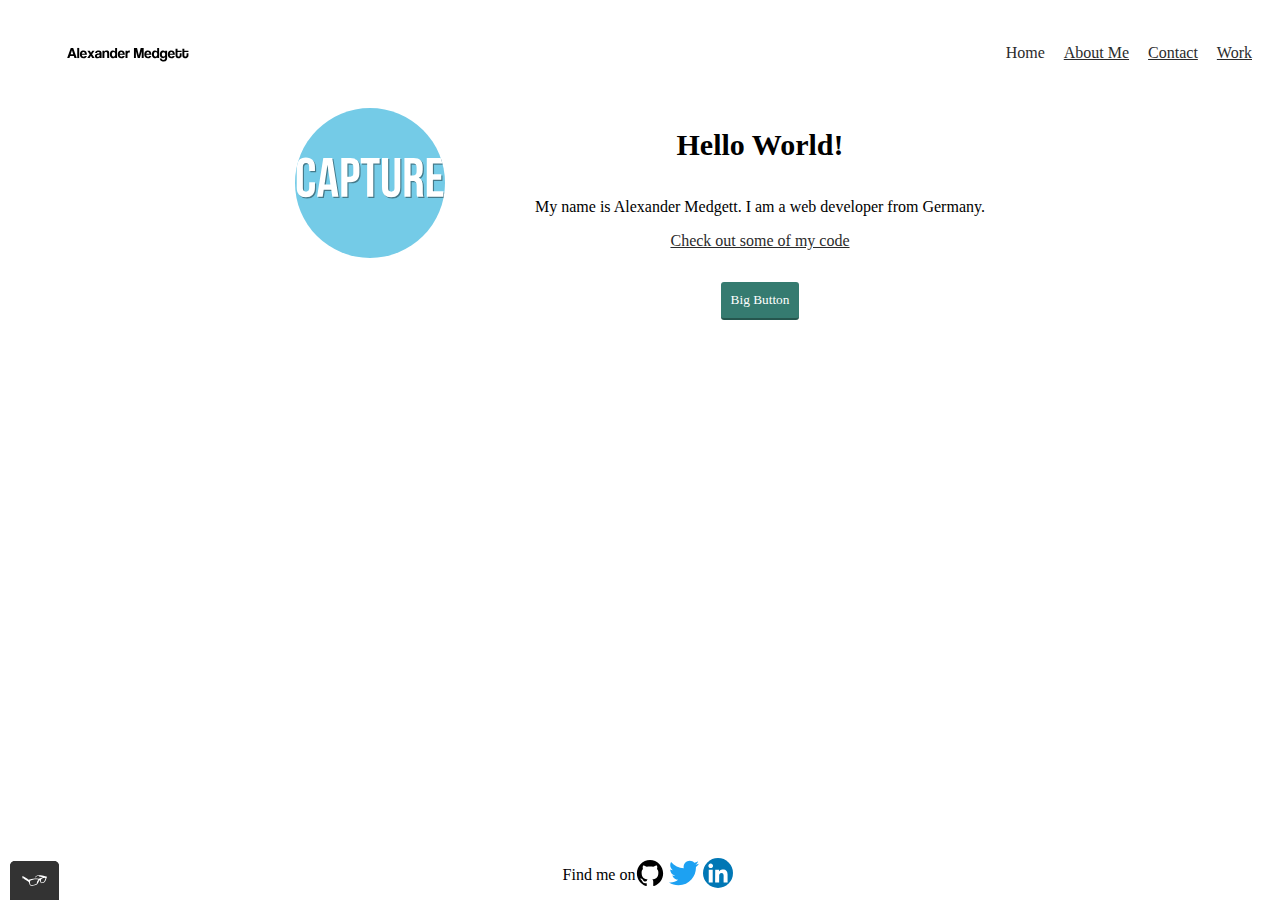
<file: index.html>
<!DOCTYPE html>
<html lang="en">

<head>
   <meta charset="utf-8">
   <title> Homepage </title>
   <link rel="shortcut icon" type="image/png" href="img/ATM.svg">
   <link rel="stylesheet" type="text/css" href="css/style.production.css">
   <link rel="normalize" type="text/css" href="css/normalize.css">
   <link
      href="https://fonts.google.com/share?selection.family=Lato:ital,wght@0,100;0,300;0,400;0,700;0,900;1,100;1,300;1,400;1,700;1,900"
      rel="stylesheet">
   <meta name="viewport" content="width=device-width, initial-scale=1">
</head>

<body>
   <header class="page-header">
      <!-- Add Logo here -->
      <img src="img/AlexLogo.svg" alt="logo" class="page-header__item">
      <nav class="main-navigation page-header__item">
         <ul role="menubar" class="navigation-list">
            <li role="presentation">
               <a href="index.html" role="menuitem" class="navigation-list__item navigation-list__item--active">Home</a>
            </li>
            <li role="presentation">
               <a href="about.html" role="menuitem" class="navigation-list__item">About Me</a>
            </li>
            <li role="presentation">
               <a href="contact.html" role="menuitem" class="navigation-list__item">Contact</a>
            </li>
            <li role="presentation">
               <a href="work.html" role="menuitem" class="navigation-list__item">Work</a>
            </li>
         </ul>
      </nav>
   </header>
   <div class="profile">
      <div class="profile-column">
         <img src="img/capture.svg" class="profile__portrait" alt="Alexander Medgett Portrait">
      </div>
      <div class="profile-column">
         <h1>Hello World!</h1>
         <p>My name is Alexander Medgett. I am a <span>web</span> developer from Germany.</p>
         <a href="https://github.com/AleToMe20?tab=repositories" target="_blank">Check out some of my code</a>
         <p></p>
         <button type="button">Big Button</button>
      </div>
   </div>
   <footer class="page-footer">
      <p>Find me on</p>
      <div class="social-media">
         <!-- Github Icon -->
         <a href="https://github.com/AleToMe20" target="_blank"><img href="https://github.com/AleToMe20"
               src="img/github.svg" alt="Github" width="30px" height="30px" enable-background="new 0 0 48 48"></a>
         <!-- Twitter Icon -->
         <a href="https://twitter.com/" target="_blank"><img width="30px" height="30px"
               enable-background="new 0 0 48 48" src="img/twitter.svg" alt="Twitter"></a>
         <!-- LinkedIn Icon -->
         <a href="https://www.linkedin.com/in/alexander-medgett/" target="_blank"><img width="30px" height="30px"
               enable-background="new 0 0 48 48" src="img/linkedin.svg" alt="LinkedIn"></a>
      </div>
   </footer>
</body>
<script src="js/tota11y.min.js"></script>
</html>
</file>
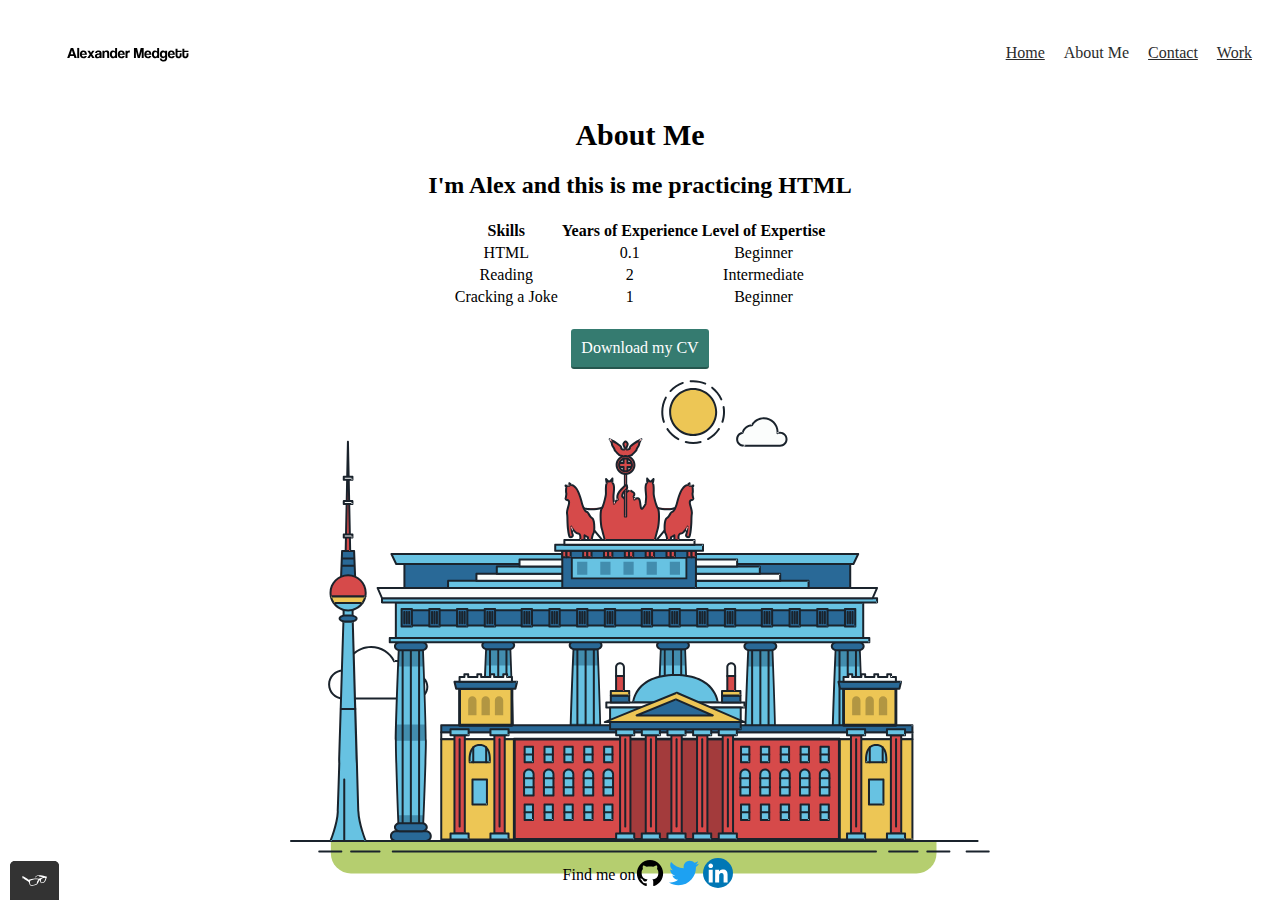
<file: about.html>
<!DOCTYPE html>
<html lang="en">

<head>
  <meta charset="utf-8">
  <title> About Alexander Medgett </title>
  <link rel="shortcut icon" type="image/png" href="img/ATM.svg">
  <link rel="stylesheet" type="text/css" href="css/style.production.css">
  <link rel="normalize" type="text/css" href="css/normalize.css">
  <link
    href="https://fonts.google.com/share?selection.family=Lato:ital,wght@0,100;0,300;0,400;0,700;0,900;1,100;1,300;1,400;1,700;1,900"
    rel="stylesheet">
  <meta name="viewport" content="width=device-width, initial-scale=1">
</head>

<body>
  <header class="page-header">
    <!-- Add Logo here -->
    <img src="img/AlexLogo.svg" alt="logo" class="page-header__item">
    <nav class="main-navigation page-header__item">
      <ul role="menubar" class="navigation-list">
        <li role="presentation">
          <a href="index.html" role="menuitem" class="navigation-list__item">Home</a>
        </li>
        <li role="presentation">
          <a href="about.html" role="menuitem" class="navigation-list__item navigation-list__item--active">About Me</a>
        </li>
        <li role="presentation">
          <a href="contact.html" role="menuitem" class="navigation-list__item">Contact</a>
        </li>
        <li role="presentation">
          <a href="work.html" role="menuitem" class="navigation-list__item navigation-list">Work</a>
        </li>
      </ul>
    </nav>
  </header>
  <div class="about-content">
    <h1>About Me</h1>
    <h2> I'm Alex and this is me practicing HTML</h2>
    <table class="about-list">
      <thead>
        <tr>
          <th>Skills</th>
          <th>Years of Experience</th>
          <th>Level of Expertise</th>
        </tr>
      </thead>
      <tbody>
        <tr>
          <td>HTML</td>
          <td>0.1</td>
          <td>Beginner</td>
        </tr>
        <tr>
          <td>Reading</td>
          <td>2</td>
          <td>Intermediate</td>
        </tr>
        <tr>
          <td>Cracking a Joke</td>
          <td>1</td>
          <td>Beginner</td>
        </tr>
      </tbody>
    </table>
    <a href="files/cv.pdf" class="button" download>Download my CV</a>
    <svg id="about-picture" xmlns="http://www.w3.org/2000/svg" class="berlin-illustration" height="auto"
      viewBox="0 0 700 505" xmlns:xlink="http://www.w3.org/1999/xlink">
      <defs>
        <polygon id="a" points=".06 231.917 .06 .929 688.717 .929 688.717 231.917"></polygon>
      </defs>
      <g fill="none" fill-rule="evenodd">
        <g transform="translate(0 241)" class="cloud-front">
          <path fill="#1A232C"
            d="M87.602,29 L87.602,28 C87.326,28.001 87.103,28.024 86.927,28.033 L86.979,29.031 L87.947,28.78 C85.741,20.282 78.041,14.002 68.852,14 C67.858,14 66.904,14.096 65.98,14.231 L66.125,15.22 L67.019,14.772 C62.626,6.015 53.567,0.001 43.102,0 C29.041,0.002 17.524,10.848 16.443,24.632 L17.44,24.71 L17.606,23.724 C16.803,23.589 15.969,23.5 15.102,23.5 C6.817,23.501 0.102,30.215 0.102,38.5 C0.102,46.785 6.817,53.499 15.102,53.5 L87.602,53.5 C94.644,53.499 100.351,47.792 100.352,40.75 C100.351,33.708 94.644,28.001 87.602,28 L87.602,30 C90.573,30 93.254,31.202 95.203,33.149 C97.15,35.097 98.351,37.778 98.352,40.75 C98.351,43.722 97.15,46.403 95.203,48.351 C93.254,50.298 90.573,51.5 87.602,51.5 L15.102,51.5 C11.509,51.5 8.265,50.046 5.909,47.692 C3.555,45.337 2.102,42.093 2.102,38.5 C2.102,34.907 3.555,31.663 5.909,29.308 C8.265,26.954 11.509,25.5 15.102,25.5 C15.831,25.5 16.553,25.575 17.273,25.697 C17.551,25.743 17.832,25.672 18.055,25.499 C18.277,25.325 18.414,25.07 18.436,24.789 C19.436,12.04 30.094,1.998 43.102,2 C52.786,1.999 61.163,7.564 65.231,15.669 C65.425,16.055 65.842,16.272 66.27,16.21 C67.132,16.084 67.988,16 68.852,16 C77.108,15.998 84.027,21.647 86.011,29.283 C86.13,29.741 86.557,30.054 87.031,30.03 C87.27,30.017 87.457,29.999 87.602,30 L87.602,29"
            transform="translate(38 36)"></path>
        </g>
        <path fill="#B5CE6F"
          d="M646.484,484.382 C646.484,489.501 644.531,494.62 640.627,498.525 C636.722,502.43 631.603,504.382 626.484,504.382 L60.873,504.382 C55.754,504.382 50.636,502.43 46.731,498.525 C42.826,494.62 40.873,489.501 40.873,484.382 L40.873,471.917 L646.484,471.917 L646.484,484.382">
        </path>
        <polyline fill="#67C2E2"
          points="334.824 185.029 101.449 185.029 106.209 195.08 563.438 195.08 568.2 185.029 334.824 185.029">
        </polyline>
        <path fill="#1A232C"
          d="M334.824,185.029 L334.824,184.029 L101.449,184.029 C101.104,184.029 100.788,184.203 100.604,184.494 C100.42,184.785 100.398,185.146 100.545,185.457 L105.306,195.508 C105.471,195.856 105.824,196.079 106.209,196.079 L563.438,196.079 C563.824,196.079 564.177,195.856 564.342,195.508 L569.104,185.457 C569.251,185.146 569.229,184.785 569.045,184.494 C568.861,184.203 568.544,184.029 568.2,184.029 L334.824,184.029 L334.824,186.029 L566.62,186.029 L562.806,194.08 L106.842,194.08 L103.029,186.029 L334.824,186.029 L334.824,185.029">
        </path>
        <polygon fill="#296997" points="114.416 218.974 560.222 218.974 560.222 195.08 114.416 195.08"></polygon>
        <path fill="#1A232C"
          d="M560.222,218.974 L560.222,217.974 L115.416,217.974 L115.416,196.079 L559.222,196.079 L559.222,218.974 L560.222,218.974 L560.222,217.974 L560.222,218.974 L561.222,218.974 L561.222,195.08 C561.222,194.816 561.115,194.559 560.929,194.372 C560.742,194.186 560.485,194.08 560.222,194.08 L114.416,194.08 C114.152,194.08 113.895,194.186 113.708,194.372 C113.522,194.559 113.416,194.816 113.416,195.08 L113.416,218.974 C113.416,219.237 113.522,219.495 113.708,219.681 C113.895,219.867 114.152,219.974 114.416,219.974 L560.222,219.974 C560.485,219.974 560.742,219.867 560.929,219.681 C561.115,219.495 561.222,219.237 561.222,218.974 L560.222,218.974">
        </path>
        <polygon fill="#67C2E2" points="105.85 269.08 573.225 269.08 573.225 233.398 105.85 233.398"></polygon>
        <path fill="#1A232C"
          d="M573.225,233.398 L573.225,232.398 L105.85,232.398 C105.587,232.398 105.329,232.505 105.143,232.691 C104.957,232.877 104.85,233.134 104.85,233.398 L104.85,269.08 C104.85,269.344 104.957,269.601 105.143,269.788 C105.329,269.974 105.587,270.08 105.85,270.08 L573.225,270.08 C573.488,270.08 573.745,269.974 573.932,269.788 C574.118,269.601 574.225,269.344 574.225,269.08 L574.225,233.398 C574.225,233.134 574.118,232.877 573.932,232.691 C573.745,232.505 573.488,232.398 573.225,232.398 L573.225,233.398 L572.225,233.398 L572.225,268.08 L106.85,268.08 L106.85,234.398 L573.225,234.398 L573.225,233.398 L572.225,233.398 L573.225,233.398">
        </path>
        <polygon fill="#296997" points="116.751 256.508 562.557 256.508 562.557 241.243 116.751 241.243"></polygon>
        <path fill="#1A232C"
          d="M562.557,256.508 L562.557,255.508 L117.75,255.508 L117.75,242.243 L561.557,242.243 L561.557,256.508 L562.557,256.508 L562.557,255.508 L562.557,256.508 L563.557,256.508 L563.557,241.243 C563.557,240.979 563.45,240.722 563.264,240.535 C563.078,240.349 562.82,240.243 562.557,240.243 L116.75,240.243 C116.487,240.243 116.23,240.349 116.043,240.535 C115.857,240.722 115.751,240.979 115.751,241.243 L115.751,256.508 C115.751,256.771 115.857,257.029 116.043,257.215 C116.23,257.401 116.487,257.508 116.751,257.508 L562.557,257.508 C562.82,257.508 563.077,257.401 563.264,257.215 C563.45,257.029 563.557,256.771 563.557,256.508 L562.557,256.508">
        </path>
        <polygon fill="#67C2E2" points="158.07 218.974 518.563 218.974 518.563 211.858 158.07 211.858"></polygon>
        <path fill="#1A232C"
          d="M518.563,211.858 L518.563,210.858 L158.07,210.858 C157.807,210.858 157.549,210.964 157.363,211.151 C157.177,211.337 157.07,211.594 157.07,211.858 L157.07,218.974 C157.07,219.237 157.177,219.495 157.363,219.681 C157.549,219.867 157.807,219.974 158.07,219.974 L518.563,219.974 C518.826,219.974 519.083,219.867 519.27,219.681 C519.456,219.495 519.562,219.237 519.562,218.974 L519.562,211.858 C519.562,211.594 519.456,211.337 519.27,211.151 C519.083,210.964 518.826,210.858 518.563,210.858 L518.563,211.858 L517.563,211.858 L517.563,217.974 L159.07,217.974 L159.07,212.858 L518.563,212.858 L518.563,211.858 L517.563,211.858 L518.563,211.858">
        </path>
        <polygon fill="#FBFDFC" points="186.438 211.858 490.194 211.858 490.194 204.741 186.438 204.741"></polygon>
        <path fill="#1A232C"
          d="M490.194,204.741 L490.194,203.741 L186.438,203.741 C186.175,203.741 185.917,203.848 185.731,204.034 C185.545,204.221 185.438,204.478 185.438,204.741 L185.438,211.858 C185.438,212.121 185.545,212.379 185.731,212.565 C185.917,212.751 186.175,212.858 186.438,212.858 L490.194,212.858 C490.458,212.858 490.715,212.751 490.902,212.565 C491.088,212.379 491.194,212.121 491.194,211.858 L491.194,204.741 C491.194,204.478 491.088,204.221 490.902,204.034 C490.715,203.848 490.458,203.741 490.194,203.741 L490.194,204.741 L489.194,204.741 L489.194,210.858 L187.438,210.858 L187.438,205.741 L490.194,205.741 L490.194,204.741 L489.194,204.741 L490.194,204.741">
        </path>
        <polygon fill="#67C2E2" points="206.805 204.741 469.828 204.741 469.828 197.624 206.805 197.624"></polygon>
        <path fill="#1A232C"
          d="M469.828,197.624 L469.828,196.624 L206.805,196.624 C206.541,196.624 206.284,196.731 206.098,196.917 C205.911,197.103 205.805,197.361 205.805,197.624 L205.805,204.741 C205.805,205.005 205.911,205.262 206.098,205.449 C206.284,205.635 206.541,205.741 206.805,205.741 L469.828,205.741 C470.091,205.741 470.349,205.635 470.535,205.449 C470.722,205.262 470.828,205.005 470.828,204.741 L470.828,197.624 C470.828,197.361 470.722,197.103 470.535,196.917 C470.349,196.731 470.091,196.624 469.828,196.624 L469.828,197.624 L468.828,197.624 L468.828,203.741 L207.805,203.741 L207.805,198.624 L469.828,198.624 L469.828,197.624 L468.828,197.624 L469.828,197.624">
        </path>
        <polygon fill="#FBFDFC" points="229.521 197.624 447.111 197.624 447.111 190.509 229.521 190.509"></polygon>
        <path fill="#1A232C"
          d="M447.111,190.509 L447.111,189.509 L229.521,189.509 C229.258,189.509 229,189.616 228.814,189.802 C228.628,189.988 228.521,190.246 228.521,190.509 L228.521,197.624 C228.521,197.888 228.628,198.145 228.814,198.332 C229,198.518 229.258,198.624 229.521,198.624 L447.111,198.624 C447.375,198.624 447.632,198.518 447.818,198.332 C448.005,198.145 448.111,197.888 448.111,197.624 L448.111,190.509 C448.111,190.246 448.005,189.988 447.818,189.802 C447.632,189.616 447.375,189.509 447.111,189.509 L447.111,190.509 L446.111,190.509 L446.111,196.624 L230.521,196.624 L230.521,191.509 L447.111,191.509 L447.111,190.509 L446.111,190.509 L447.111,190.509">
        </path>
        <path fill="#67C2E2"
          d="M135.607,355.447 C135.163,337.766 134.264,313.326 133.648,297.387 C133.274,287.721 133.004,281.18 133.004,281.18 L108.722,281.18 C108.722,281.18 108.452,287.721 108.079,297.387 C107.462,313.326 106.563,337.766 106.119,355.447 C105.953,362.059 105.85,367.732 105.85,371.653 L105.85,371.654 C105.85,386.117 107.243,424.332 108.089,446.189 C108.457,455.706 108.722,462.126 108.722,462.126 L133.004,462.126 C133.004,462.126 133.269,455.706 133.637,446.189 C134.482,424.332 135.876,386.117 135.876,371.654 L135.876,371.653 C135.876,367.732 135.773,362.059 135.607,355.447">
        </path>
        <path fill="#428DAE"
          d="M133.648 297.387L108.079 297.387C108.452 287.721 108.722 281.18 108.722 281.18L133.004 281.18C133.004 281.18 133.274 287.721 133.648 297.387M135.876 371.654L105.85 371.654 105.85 371.653C105.85 367.732 105.953 362.059 106.119 355.447L135.607 355.447C135.773 362.059 135.876 367.732 135.876 371.653L135.876 371.654M133.004 462.126L108.722 462.126C108.722 462.126 108.457 455.706 108.089 446.189L133.637 446.189C133.269 455.706 133.004 462.126 133.004 462.126">
        </path>
        <path fill="#1A232C"
          d="M109.612,461.199 L132.114,461.199 C132.447,453.007 134.949,390.886 134.949,371.653 C134.949,352.42 132.447,290.299 132.114,282.108 L109.612,282.108 C109.279,290.299 106.778,352.42 106.778,371.653 C106.778,390.886 109.279,453.007 109.612,461.199 Z M133.895,463.054 L107.832,463.054 L107.794,462.164 C107.766,461.466 104.922,392.193 104.922,371.653 C104.922,351.114 107.766,281.839 107.794,281.142 L107.832,280.252 L133.895,280.252 L133.931,281.142 C133.96,281.839 136.804,351.114 136.804,371.653 C136.804,392.193 133.96,461.466 133.931,462.164 L133.895,463.054 L133.895,463.054 Z">
        </path>
        <path fill="#1A232C"
          d="M111.638 281.18L111.638 462.126C111.638 462.679 112.086 463.126 112.638 463.126 113.19 463.126 113.638 462.679 113.638 462.126L113.638 281.18C113.638 280.628 113.19 280.18 112.638 280.18 112.086 280.18 111.638 280.628 111.638 281.18M119.863 281.18L119.863 462.126C119.863 462.679 120.311 463.126 120.863 463.126 121.416 463.126 121.863 462.679 121.863 462.126L121.863 281.18C121.863 280.628 121.416 280.18 120.863 280.18 120.311 280.18 119.863 280.628 119.863 281.18M128.088 281.18L128.088 462.126C128.088 462.679 128.536 463.126 129.088 463.126 129.64 463.126 130.088 462.679 130.088 462.126L130.088 281.18C130.088 280.628 129.64 280.18 129.088 280.18 128.536 280.18 128.088 280.628 128.088 281.18">
        </path>
        <path fill="#296997"
          d="M136.79,277.265 C136.79,279.418 134.675,281.18 132.09,281.18 L109.636,281.18 C107.051,281.18 104.936,279.418 104.936,277.265 C104.936,275.111 107.051,273.349 109.636,273.349 L132.09,273.349 C134.675,273.349 136.79,275.111 136.79,277.265">
        </path>
        <path fill="#1A232C"
          d="M136.79,277.265 L135.79,277.265 C135.789,278.005 135.433,278.704 134.769,279.262 C134.109,279.814 133.155,280.181 132.09,280.18 L109.636,280.18 C108.571,280.181 107.617,279.814 106.956,279.262 C106.293,278.704 105.936,278.005 105.936,277.265 C105.936,276.524 106.293,275.825 106.957,275.267 C107.617,274.715 108.571,274.348 109.636,274.349 L132.09,274.349 C133.155,274.348 134.109,274.716 134.769,275.267 C135.433,275.825 135.789,276.524 135.79,277.265 L137.79,277.265 C137.791,275.851 137.09,274.593 136.049,273.731 C135.006,272.863 133.61,272.35 132.09,272.349 L109.636,272.349 C108.116,272.35 106.72,272.863 105.676,273.731 C104.636,274.593 103.935,275.851 103.936,277.265 C103.935,278.678 104.636,279.937 105.677,280.798 C106.72,281.666 108.116,282.179 109.636,282.18 L132.09,282.18 C133.61,282.179 135.006,281.666 136.049,280.798 C137.09,279.937 137.791,278.678 137.79,277.265 L136.79,277.265">
        </path>
        <path fill="#296997"
          d="M140.775,467.217 C140.775,469.803 138.661,471.917 136.076,471.917 L105.65,471.917 C103.065,471.917 100.951,469.803 100.951,467.217 L100.951,466.825 C100.951,464.241 103.065,462.126 105.65,462.126 L136.076,462.126 C138.661,462.126 140.775,464.241 140.775,466.825 L140.775,467.217">
        </path>
        <path fill="#1A232C"
          d="M140.775,467.217 L139.775,467.217 C139.775,468.235 139.361,469.155 138.688,469.83 C138.013,470.503 137.093,470.917 136.076,470.917 L105.65,470.917 C104.633,470.917 103.713,470.504 103.038,469.83 C102.365,469.155 101.951,468.235 101.951,467.217 L101.951,466.825 C101.951,465.808 102.365,464.889 103.038,464.214 C103.713,463.54 104.633,463.127 105.65,463.126 L136.076,463.126 C137.093,463.127 138.013,463.54 138.688,464.214 C139.362,464.889 139.775,465.808 139.775,466.825 L139.775,467.217 L141.775,467.217 L141.775,466.825 C141.772,463.684 139.217,461.13 136.076,461.126 L105.65,461.126 C102.509,461.13 99.955,463.684 99.951,466.825 L99.951,467.217 C99.954,470.36 102.509,472.914 105.65,472.917 L136.076,472.917 C139.217,472.914 141.772,470.36 141.775,467.217 L140.775,467.217">
        </path>
        <path fill="#296997"
          d="M136.79,458.208 C136.79,460.363 134.675,462.126 132.09,462.126 L109.636,462.126 C107.051,462.126 104.936,460.363 104.936,458.208 C104.936,456.057 107.051,454.292 109.636,454.292 L132.09,454.292 C134.675,454.292 136.79,456.057 136.79,458.208">
        </path>
        <path fill="#1A232C"
          d="M136.79,458.208 L135.79,458.208 C135.789,458.949 135.432,459.649 134.769,460.207 C134.108,460.76 133.154,461.128 132.09,461.126 L109.636,461.126 C108.572,461.128 107.617,460.76 106.957,460.207 C106.293,459.649 105.936,458.949 105.936,458.208 C105.936,457.47 106.293,456.77 106.957,456.212 C107.617,455.659 108.572,455.291 109.636,455.292 L132.09,455.292 C133.154,455.291 134.108,455.659 134.769,456.212 C135.433,456.77 135.789,457.47 135.79,458.208 L137.79,458.208 C137.791,456.796 137.09,455.538 136.05,454.675 C135.006,453.808 133.61,453.294 132.09,453.292 L109.636,453.292 C108.115,453.294 106.719,453.808 105.676,454.675 C104.636,455.538 103.935,456.796 103.936,458.208 C103.935,459.622 104.636,460.881 105.676,461.743 C106.72,462.611 108.116,463.125 109.636,463.126 L132.09,463.126 C133.61,463.125 135.006,462.611 136.05,461.743 C137.09,460.881 137.791,459.622 137.79,458.208 L136.79,458.208">
        </path>
        <path fill="#67C2E2"
          d="M572.471,355.447 C572.025,337.766 571.126,313.326 570.51,297.387 C570.137,287.721 569.867,281.18 569.867,281.18 L545.585,281.18 C545.585,281.18 545.315,287.721 544.942,297.387 C544.326,313.326 543.427,337.766 542.981,355.447 C542.815,362.059 542.713,367.732 542.713,371.653 L542.713,371.654 C542.713,386.117 544.107,424.332 544.952,446.189 C545.32,455.706 545.585,462.126 545.585,462.126 L569.867,462.126 C569.867,462.126 570.132,455.706 570.499,446.189 C571.346,424.332 572.739,386.117 572.739,371.654 L572.739,371.653 C572.739,367.732 572.637,362.059 572.471,355.447">
        </path>
        <path fill="#428DAE"
          d="M569.582 297.387L566.951 297.387 566.951 282.108 568.977 282.108C569.063 284.206 569.29 289.841 569.582 297.387M564.951 297.387L545.871 297.387C546.162 289.841 546.39 284.206 546.476 282.108L564.951 282.108 564.951 297.387M571.8 369.187L566.951 369.187 566.951 356.265 571.562 356.265C571.685 361.272 571.771 365.701 571.8 369.187M564.951 369.187L543.653 369.187C543.684 365.512 543.777 360.79 543.912 355.447L553.551 355.447 553.551 356.265 564.951 356.265 564.951 369.187">
        </path>
        <path fill="#1A232C"
          d="M546.476,461.199 L568.977,461.199 C569.31,453.007 571.812,390.886 571.812,371.653 C571.812,352.42 569.31,290.299 568.977,282.108 L546.476,282.108 C546.142,290.299 543.642,352.42 543.642,371.653 C543.642,390.886 546.142,453.007 546.476,461.199 M570.758,463.054 L544.694,463.054 L544.658,462.164 C544.629,461.466 541.785,392.193 541.785,371.653 C541.785,351.114 544.629,281.839 544.658,281.142 L544.694,280.252 L570.758,280.252 L570.795,281.142 C570.823,281.839 573.667,351.114 573.667,371.653 C573.667,392.193 570.823,461.466 570.795,462.164 L570.758,463.054">
        </path>
        <path fill="#1A232C"
          d="M548.501 281.18L548.501 462.126C548.501 462.679 548.949 463.126 549.501 463.126 550.053 463.126 550.501 462.679 550.501 462.126L550.501 281.18C550.501 280.628 550.053 280.18 549.501 280.18 548.949 280.18 548.501 280.628 548.501 281.18M556.727 281.18L556.727 462.126C556.727 462.679 557.174 463.126 557.727 463.126 558.279 463.126 558.727 462.679 558.727 462.126L558.727 281.18C558.727 280.628 558.279 280.18 557.727 280.18 557.174 280.18 556.727 280.628 556.727 281.18M564.951 281.18L564.951 462.126C564.951 462.679 565.399 463.126 565.951 463.126 566.503 463.126 566.951 462.679 566.951 462.126L566.951 281.18C566.951 280.628 566.503 280.18 565.951 280.18 565.399 280.18 564.951 280.628 564.951 281.18">
        </path>
        <path fill="#296997"
          d="M573.653,277.265 C573.653,279.418 571.537,281.18 568.953,281.18 L546.499,281.18 C543.915,281.18 541.799,279.418 541.799,277.265 C541.799,275.111 543.915,273.349 546.499,273.349 L568.953,273.349 C571.537,273.349 573.653,275.111 573.653,277.265">
        </path>
        <path fill="#1A232C"
          d="M573.653,277.265 L572.653,277.265 C572.653,278.005 572.296,278.704 571.632,279.262 C570.972,279.814 570.017,280.181 568.953,280.18 L546.499,280.18 C545.435,280.181 544.48,279.814 543.82,279.262 C543.156,278.704 542.8,278.005 542.799,277.265 C542.8,276.525 543.156,275.825 543.82,275.267 C544.481,274.715 545.435,274.348 546.499,274.349 L568.953,274.349 C570.017,274.348 570.972,274.715 571.632,275.267 C572.296,275.825 572.653,276.525 572.653,277.265 L574.653,277.265 C574.654,275.851 573.953,274.593 572.912,273.731 C571.869,272.863 570.473,272.35 568.953,272.349 L546.499,272.349 C544.979,272.35 543.583,272.863 542.54,273.731 C541.499,274.593 540.798,275.851 540.799,277.265 C540.798,278.679 541.499,279.937 542.54,280.798 C543.583,281.666 544.979,282.179 546.499,282.18 L568.953,282.18 C570.473,282.179 571.869,281.666 572.912,280.798 C573.953,279.937 574.654,278.679 574.653,277.265 L573.653,277.265">
        </path>
        <path fill="#296997"
          d="M577.639,467.217 C577.639,469.803 575.524,471.917 572.938,471.917 L542.514,471.917 C539.929,471.917 537.813,469.803 537.813,467.217 L537.813,466.825 C537.813,464.241 539.929,462.126 542.514,462.126 L572.938,462.126 C575.524,462.126 577.639,464.241 577.639,466.825 L577.639,467.217">
        </path>
        <path fill="#1A232C"
          d="M577.639,467.217 L576.639,467.217 C576.638,468.235 576.225,469.155 575.551,469.83 C574.876,470.503 573.956,470.917 572.938,470.917 L542.514,470.917 C541.497,470.917 540.576,470.503 539.901,469.83 C539.227,469.155 538.814,468.234 538.813,467.217 L538.813,466.825 C538.814,465.808 539.227,464.889 539.901,464.214 C540.576,463.54 541.497,463.127 542.514,463.126 L572.938,463.126 C573.956,463.127 574.876,463.54 575.551,464.214 C576.225,464.888 576.638,465.808 576.639,466.825 L576.639,467.217 L578.639,467.217 L578.639,466.825 C578.635,463.684 576.081,461.13 572.938,461.126 L542.514,461.126 C539.372,461.13 536.817,463.684 536.813,466.825 L536.813,467.217 C536.817,470.36 539.372,472.914 542.514,472.917 L572.938,472.917 C576.081,472.914 578.635,470.359 578.639,467.217 L577.639,467.217">
        </path>
        <path fill="#296997"
          d="M573.653,458.208 C573.653,460.363 571.537,462.126 568.953,462.126 L546.499,462.126 C543.915,462.126 541.799,460.363 541.799,458.208 C541.799,456.057 543.915,454.292 546.499,454.292 L568.953,454.292 C571.537,454.292 573.653,456.057 573.653,458.208">
        </path>
        <path fill="#1A232C"
          d="M573.653,458.208 L572.653,458.208 C572.653,458.949 572.296,459.649 571.632,460.207 C570.971,460.76 570.017,461.128 568.953,461.126 L546.499,461.126 C545.435,461.128 544.481,460.76 543.82,460.207 C543.157,459.649 542.799,458.949 542.799,458.208 C542.799,457.47 543.156,456.77 543.82,456.212 C544.481,455.659 545.435,455.291 546.499,455.292 L568.953,455.292 C570.017,455.291 570.971,455.659 571.632,456.212 C572.296,456.77 572.653,457.47 572.653,458.208 L574.653,458.208 C574.654,456.796 573.953,455.538 572.912,454.675 C571.869,453.808 570.473,453.294 568.953,453.292 L546.499,453.292 C544.979,453.294 543.583,453.808 542.54,454.675 C541.499,455.538 540.798,456.796 540.799,458.208 C540.798,459.622 541.499,460.881 542.54,461.743 C543.583,462.611 544.979,463.125 546.499,463.126 L568.953,463.126 C570.473,463.125 571.869,462.611 572.912,461.743 C573.953,460.881 574.654,459.622 574.653,458.208 L573.653,458.208">
        </path>
        <path fill="#67C2E2"
          d="M485.098,355.447 C484.654,337.766 483.753,313.326 483.137,297.387 C482.764,287.721 482.494,281.18 482.494,281.18 L458.213,281.18 C458.213,281.18 457.942,287.721 457.569,297.387 C456.953,313.326 456.055,337.766 455.608,355.447 C455.443,362.059 455.34,367.732 455.34,371.653 L455.34,371.654 C455.34,386.117 456.733,424.332 457.58,446.189 C457.948,455.706 458.213,462.126 458.213,462.126 L482.494,462.126 C482.494,462.126 482.759,455.706 483.126,446.189 C483.973,424.332 485.366,386.117 485.366,371.654 L485.366,371.653 C485.366,367.732 485.265,362.059 485.098,355.447">
        </path>
        <path fill="#428DAE"
          d="M483.137 297.387L457.569 297.387C457.942 287.721 458.213 281.18 458.213 281.18L482.494 281.18C482.494 281.18 482.764 287.721 483.137 297.387M485.355 369.187L455.351 369.187C455.382 365.502 455.475 360.78 455.608 355.447L485.098 355.447C485.232 360.78 485.325 365.502 485.355 369.187">
        </path>
        <path fill="#1A232C"
          d="M459.103,461.199 L481.605,461.199 C481.938,453.007 484.439,390.886 484.439,371.653 C484.439,352.42 481.938,290.299 481.605,282.108 L459.103,282.108 C458.769,290.299 456.268,352.42 456.268,371.653 C456.268,390.886 458.769,453.007 459.103,461.199 Z M483.386,463.054 L457.321,463.054 L457.285,462.164 C457.256,461.466 454.412,392.193 454.412,371.653 C454.412,351.114 457.256,281.839 457.285,281.142 L457.321,280.252 L483.386,280.252 L483.422,281.142 C483.45,281.839 486.294,351.114 486.294,371.653 C486.294,392.193 483.45,461.466 483.422,462.164 L483.386,463.054 L483.386,463.054 Z">
        </path>
        <path fill="#1A232C"
          d="M461.128 281.18L461.128 462.126C461.128 462.679 461.576 463.126 462.128 463.126 462.68 463.126 463.128 462.679 463.128 462.126L463.128 281.18C463.128 280.628 462.68 280.18 462.128 280.18 461.576 280.18 461.128 280.628 461.128 281.18M469.354 281.18L469.354 462.126C469.354 462.679 469.801 463.126 470.354 463.126 470.906 463.126 471.354 462.679 471.354 462.126L471.354 281.18C471.354 280.628 470.906 280.18 470.354 280.18 469.801 280.18 469.354 280.628 469.354 281.18M477.578 281.18L477.578 462.126C477.578 462.679 478.026 463.126 478.578 463.126 479.13 463.126 479.578 462.679 479.578 462.126L479.578 281.18C479.578 280.628 479.13 280.18 478.578 280.18 478.026 280.18 477.578 280.628 477.578 281.18">
        </path>
        <path fill="#296997"
          d="M486.281,277.265 C486.281,279.418 484.164,281.18 481.58,281.18 L459.126,281.18 C456.542,281.18 454.426,279.418 454.426,277.265 C454.426,275.111 456.542,273.349 459.126,273.349 L481.58,273.349 C484.164,273.349 486.281,275.111 486.281,277.265">
        </path>
        <path fill="#1A232C"
          d="M486.281,277.265 L485.281,277.265 C485.281,278.005 484.924,278.704 484.26,279.262 C483.599,279.814 482.644,280.181 481.58,280.18 L459.126,280.18 C458.062,280.181 457.107,279.814 456.447,279.262 C455.783,278.704 455.427,278.005 455.426,277.265 C455.427,276.525 455.783,275.825 456.447,275.267 C457.108,274.715 458.062,274.348 459.126,274.349 L481.58,274.349 C482.644,274.348 483.599,274.716 484.26,275.268 C484.924,275.825 485.281,276.525 485.281,277.265 L487.281,277.265 C487.282,275.851 486.58,274.593 485.54,273.731 C484.496,272.863 483.1,272.35 481.58,272.349 L459.126,272.349 C457.606,272.35 456.21,272.863 455.167,273.731 C454.126,274.593 453.425,275.851 453.426,277.265 C453.425,278.679 454.126,279.937 455.167,280.798 C456.21,281.666 457.606,282.179 459.126,282.18 L481.58,282.18 C483.1,282.179 484.496,281.666 485.54,280.799 C486.58,279.937 487.282,278.679 487.281,277.265 L486.281,277.265">
        </path>
        <path fill="#296997"
          d="M490.266,467.217 C490.266,469.803 488.151,471.917 485.565,471.917 L455.141,471.917 C452.556,471.917 450.44,469.803 450.44,467.217 L450.44,466.825 C450.44,464.241 452.556,462.126 455.141,462.126 L485.565,462.126 C488.151,462.126 490.266,464.241 490.266,466.825 L490.266,467.217">
        </path>
        <path fill="#1A232C"
          d="M490.266,467.217 L489.266,467.217 C489.265,468.235 488.852,469.155 488.178,469.83 C487.503,470.503 486.583,470.917 485.565,470.917 L455.141,470.917 C454.124,470.917 453.203,470.503 452.528,469.83 C451.854,469.155 451.441,468.234 451.44,467.217 L451.44,466.825 C451.441,465.808 451.854,464.889 452.528,464.214 C453.203,463.54 454.124,463.127 455.141,463.126 L485.565,463.126 C486.583,463.127 487.503,463.54 488.178,464.214 C488.852,464.888 489.265,465.808 489.266,466.825 L489.266,467.217 L491.266,467.217 L491.266,466.825 C491.262,463.684 488.708,461.13 485.565,461.126 L455.141,461.126 C451.999,461.13 449.444,463.684 449.44,466.825 L449.44,467.217 C449.444,470.36 451.999,472.914 455.141,472.917 L485.565,472.917 C488.708,472.914 491.262,470.359 491.266,467.217 L490.266,467.217">
        </path>
        <path fill="#296997"
          d="M486.281,458.208 C486.281,460.363 484.164,462.126 481.58,462.126 L459.126,462.126 C456.542,462.126 454.426,460.363 454.426,458.208 C454.426,456.057 456.542,454.292 459.126,454.292 L481.58,454.292 C484.164,454.292 486.281,456.057 486.281,458.208">
        </path>
        <path fill="#1A232C"
          d="M486.281,458.208 L485.281,458.208 C485.281,458.949 484.923,459.649 484.26,460.207 C483.599,460.76 482.644,461.128 481.58,461.126 L459.126,461.126 C458.062,461.128 457.108,460.76 456.447,460.207 C455.784,459.649 455.427,458.949 455.426,458.208 C455.426,457.47 455.783,456.77 456.447,456.212 C457.108,455.659 458.062,455.291 459.126,455.292 L481.58,455.292 C482.644,455.291 483.598,455.659 484.26,456.212 C484.924,456.77 485.281,457.47 485.281,458.208 L487.281,458.208 C487.282,456.795 486.58,455.538 485.54,454.675 C484.496,453.808 483.1,453.294 481.58,453.292 L459.126,453.292 C457.606,453.294 456.21,453.808 455.167,454.675 C454.126,455.538 453.425,456.796 453.426,458.208 C453.425,459.622 454.126,460.881 455.167,461.743 C456.21,462.611 457.606,463.125 459.126,463.126 L481.58,463.126 C483.1,463.125 484.496,462.611 485.54,461.743 C486.581,460.881 487.282,459.622 487.281,458.208 L486.281,458.208">
        </path>
        <path fill="#67C2E2"
          d="M397.726,354.466 C397.28,336.787 396.381,312.346 395.765,296.407 C395.392,286.742 395.122,280.2 395.122,280.2 L370.84,280.2 C370.84,280.2 370.57,286.742 370.197,296.407 C369.581,312.346 368.682,336.787 368.236,354.466 C368.07,361.078 367.968,366.751 367.968,370.672 L367.968,370.673 C367.968,385.136 369.361,423.352 370.207,445.208 C370.575,454.726 370.84,461.146 370.84,461.146 L395.122,461.146 C395.122,461.146 395.386,454.726 395.754,445.208 C396.601,423.352 397.994,385.136 397.994,370.673 L397.994,370.672 C397.994,366.751 397.892,361.078 397.726,354.466">
        </path>
        <path fill="#428DAE"
          d="M394.837 296.407L392.206 296.407 392.206 281.127 394.233 281.127C394.318 283.225 394.545 288.861 394.837 296.407L394.837 296.407zM383.981 296.407L390.206 296.407 390.206 281.127 383.981 281.127 383.981 296.407zM375.756 296.407L381.98 296.407 381.98 281.127 375.756 281.127 375.756 296.407zM373.756 296.407L371.126 296.407C371.417 288.861 371.645 283.225 371.73 281.127L373.756 281.127 373.756 296.407 373.756 296.407zM397.062 369.187L392.206 369.187 392.206 354.466 396.796 354.466C396.943 360.298 397.041 365.389 397.062 369.187L397.062 369.187zM383.981 369.187L390.206 369.187 390.206 354.466 383.981 354.466 383.981 369.187zM375.756 369.187L381.98 369.187 381.98 354.466 375.756 354.466 375.756 369.187zM373.756 369.187L368.9 369.187C368.921 365.389 369.019 360.298 369.166 354.466L373.756 354.466 373.756 369.187 373.756 369.187z">
        </path>
        <path fill="#1A232C"
          d="M371.73,460.218 L394.233,460.218 C394.565,452.027 397.066,389.906 397.066,370.672 C397.066,351.44 394.565,289.319 394.233,281.127 L371.73,281.127 C371.397,289.319 368.895,351.44 368.895,370.672 C368.895,389.906 371.397,452.027 371.73,460.218 M396.013,462.074 L369.949,462.074 L369.912,461.184 C369.884,460.486 367.04,391.212 367.04,370.672 C367.04,350.133 369.884,280.859 369.912,280.162 L369.949,279.272 L396.013,279.272 L396.05,280.162 C396.078,280.859 398.922,350.133 398.922,370.672 C398.922,391.212 396.078,460.486 396.05,461.184 L396.013,462.074">
        </path>
        <path fill="#1A232C"
          d="M373.756 280.2L373.756 461.146C373.756 461.698 374.203 462.146 374.756 462.146 375.308 462.146 375.756 461.698 375.756 461.146L375.756 280.2C375.756 279.647 375.308 279.2 374.756 279.2 374.203 279.2 373.756 279.647 373.756 280.2M381.98 280.2L381.98 461.146C381.98 461.698 382.428 462.146 382.98 462.146 383.533 462.146 383.981 461.698 383.981 461.146L383.981 280.2C383.981 279.647 383.533 279.2 382.98 279.2 382.428 279.2 381.98 279.647 381.98 280.2M390.206 280.2L390.206 461.146C390.206 461.698 390.654 462.146 391.206 462.146 391.758 462.146 392.206 461.698 392.206 461.146L392.206 280.2C392.206 279.647 391.758 279.2 391.206 279.2 390.654 279.2 390.206 279.647 390.206 280.2">
        </path>
        <path fill="#296997"
          d="M398.908,276.285 C398.908,278.439 396.792,280.2 394.208,280.2 L371.754,280.2 C369.17,280.2 367.053,278.439 367.053,276.285 C367.053,274.13 369.17,272.369 371.754,272.369 L394.208,272.369 C396.792,272.369 398.908,274.13 398.908,276.285">
        </path>
        <path fill="#1A232C"
          d="M398.908,276.285 L397.908,276.285 C397.907,277.025 397.551,277.724 396.887,278.281 C396.227,278.833 395.272,279.201 394.208,279.2 L371.754,279.2 C370.69,279.201 369.735,278.833 369.074,278.281 C368.41,277.724 368.053,277.025 368.053,276.285 C368.053,275.544 368.41,274.845 369.074,274.287 C369.735,273.735 370.69,273.367 371.754,273.369 L394.208,273.369 C395.272,273.367 396.227,273.735 396.887,274.287 C397.551,274.844 397.907,275.544 397.908,276.285 L399.908,276.285 C399.909,274.871 399.208,273.612 398.167,272.75 C397.124,271.883 395.728,271.37 394.208,271.369 L371.754,271.369 C370.234,271.37 368.838,271.883 367.794,272.75 C366.754,273.612 366.052,274.871 366.053,276.285 C366.052,277.699 366.754,278.957 367.795,279.818 C368.838,280.686 370.234,281.198 371.754,281.2 L394.208,281.2 C395.728,281.198 397.123,280.686 398.167,279.818 C399.208,278.957 399.909,277.698 399.908,276.285 L398.908,276.285">
        </path>
        <path fill="#296997"
          d="M402.894,466.237 C402.894,468.823 400.779,470.937 398.193,470.937 L367.768,470.937 C365.183,470.937 363.068,468.823 363.068,466.237 L363.068,465.844 C363.068,463.26 365.183,461.146 367.768,461.146 L398.193,461.146 C400.779,461.146 402.894,463.26 402.894,465.844 L402.894,466.237">
        </path>
        <path fill="#1A232C"
          d="M402.894,466.237 L401.894,466.237 C401.893,467.254 401.48,468.174 400.806,468.849 C400.131,469.523 399.211,469.937 398.193,469.937 L367.768,469.937 C366.751,469.937 365.831,469.523 365.156,468.849 C364.482,468.174 364.069,467.254 364.068,466.237 L364.068,465.844 C364.069,464.828 364.482,463.908 365.156,463.233 C365.831,462.56 366.751,462.146 367.768,462.146 L398.193,462.146 C399.211,462.146 400.131,462.56 400.806,463.233 C401.48,463.908 401.893,464.828 401.894,465.844 L401.894,466.237 L403.894,466.237 L403.894,465.844 C403.89,462.703 401.336,460.15 398.193,460.146 L367.768,460.146 C364.626,460.15 362.072,462.703 362.068,465.844 L362.068,466.237 C362.072,469.379 364.626,471.933 367.768,471.937 L398.193,471.937 C401.336,471.933 403.89,469.379 403.894,466.237 L402.894,466.237">
        </path>
        <path fill="#296997"
          d="M398.908,457.228 C398.908,459.382 396.792,461.146 394.208,461.146 L371.754,461.146 C369.17,461.146 367.053,459.382 367.053,457.228 C367.053,455.077 369.17,453.312 371.754,453.312 L394.208,453.312 C396.792,453.312 398.908,455.077 398.908,457.228">
        </path>
        <path fill="#1A232C"
          d="M398.908,457.228 L397.908,457.228 C397.908,457.968 397.55,458.669 396.887,459.226 C396.226,459.779 395.272,460.147 394.208,460.146 L371.754,460.146 C370.69,460.147 369.736,459.779 369.074,459.226 C368.411,458.668 368.053,457.968 368.053,457.228 C368.053,456.489 368.41,455.789 369.074,455.231 C369.736,454.679 370.69,454.311 371.754,454.312 L394.208,454.312 C395.272,454.311 396.226,454.679 396.887,455.231 C397.551,455.789 397.908,456.489 397.908,457.228 L399.908,457.228 C399.909,455.815 399.208,454.557 398.167,453.695 C397.124,452.827 395.728,452.313 394.208,452.312 L371.754,452.312 C370.234,452.313 368.838,452.827 367.794,453.695 C366.754,454.557 366.052,455.815 366.053,457.228 C366.052,458.642 366.753,459.901 367.794,460.763 C368.838,461.631 370.234,462.145 371.754,462.146 L394.208,462.146 C395.728,462.145 397.124,461.631 398.167,460.763 C399.208,459.9 399.909,458.642 399.908,457.228 L398.908,457.228">
        </path>
        <path fill="#67C2E2"
          d="M310.353,354.466 C309.908,336.787 309.009,312.346 308.393,296.407 C308.019,286.742 307.75,280.2 307.75,280.2 L283.467,280.2 C283.467,280.2 283.198,286.742 282.824,296.407 C282.208,312.346 281.309,336.787 280.864,354.466 C280.698,361.078 280.596,366.751 280.596,370.672 L280.596,370.673 C280.596,385.136 281.989,423.352 282.834,445.208 C283.202,454.726 283.467,461.146 283.467,461.146 L307.75,461.146 C307.75,461.146 308.014,454.726 308.382,445.208 C309.228,423.352 310.622,385.136 310.622,370.673 L310.622,370.672 C310.622,366.751 310.518,361.078 310.353,354.466">
        </path>
        <path fill="#428DAE"
          d="M308.393 296.407L282.824 296.407C283.198 286.742 283.467 280.2 283.467 280.2L307.75 280.2C307.75 280.2 308.019 286.742 308.393 296.407M310.617 369.187L280.6 369.187C280.621 365.377 280.718 360.285 280.864 354.466L310.353 354.466C310.498 360.285 310.596 365.377 310.617 369.187">
        </path>
        <path fill="#1A232C"
          d="M284.357,460.218 L306.86,460.218 C307.193,452.027 309.694,389.906 309.694,370.672 C309.694,351.44 307.193,289.319 306.86,281.127 L284.357,281.127 C284.024,289.319 281.523,351.44 281.523,370.672 C281.523,389.906 284.024,452.027 284.357,460.218 Z M308.639,462.074 L282.576,462.074 L282.54,461.184 C282.511,460.486 279.668,391.212 279.668,370.672 C279.668,350.133 282.511,280.859 282.54,280.162 L282.576,279.272 L308.639,279.272 L308.677,280.162 C308.706,280.859 311.549,350.133 311.549,370.672 C311.549,391.212 308.706,460.486 308.677,461.184 L308.639,462.074 L308.639,462.074 Z">
        </path>
        <path fill="#1A232C"
          d="M286.383 280.2L286.383 461.146C286.383 461.698 286.831 462.146 287.383 462.146 287.936 462.146 288.383 461.698 288.383 461.146L288.383 280.2C288.383 279.647 287.936 279.2 287.383 279.2 286.831 279.2 286.383 279.647 286.383 280.2M294.608 280.2L294.608 461.146C294.608 461.698 295.056 462.146 295.608 462.146 296.161 462.146 296.608 461.698 296.608 461.146L296.608 280.2C296.608 279.647 296.161 279.2 295.608 279.2 295.056 279.2 294.608 279.647 294.608 280.2M302.834 280.2L302.834 461.146C302.834 461.698 303.281 462.146 303.834 462.146 304.386 462.146 304.834 461.698 304.834 461.146L304.834 280.2C304.834 279.647 304.386 279.2 303.834 279.2 303.281 279.2 302.834 279.647 302.834 280.2">
        </path>
        <path fill="#296997"
          d="M311.535,276.285 C311.535,278.439 309.42,280.2 306.836,280.2 L284.381,280.2 C281.797,280.2 279.681,278.439 279.681,276.285 C279.681,274.13 281.797,272.369 284.381,272.369 L306.836,272.369 C309.42,272.369 311.535,274.13 311.535,276.285">
        </path>
        <path fill="#1A232C"
          d="M311.535,276.285 L310.535,276.285 C310.534,277.025 310.177,277.724 309.514,278.282 C308.854,278.833 307.901,279.201 306.836,279.2 L284.381,279.2 C283.316,279.201 282.362,278.833 281.702,278.281 C281.038,277.724 280.681,277.025 280.681,276.285 C280.681,275.544 281.038,274.844 281.702,274.287 C282.362,273.735 283.317,273.367 284.381,273.369 L306.836,273.369 C307.9,273.367 308.854,273.735 309.514,274.287 C310.177,274.844 310.534,275.544 310.535,276.285 L312.535,276.285 C312.535,274.871 311.835,273.613 310.795,272.75 C309.751,271.883 308.356,271.37 306.836,271.369 L284.381,271.369 C282.861,271.37 281.465,271.883 280.422,272.75 C279.381,273.612 278.68,274.871 278.681,276.285 C278.68,277.698 279.381,278.957 280.422,279.818 C281.465,280.686 282.861,281.198 284.381,281.2 L306.836,281.2 C308.356,281.198 309.751,280.685 310.794,279.818 C311.835,278.956 312.535,277.698 312.535,276.285 L311.535,276.285">
        </path>
        <path fill="#296997"
          d="M315.522,466.237 C315.522,468.823 313.407,470.937 310.821,470.937 L280.396,470.937 C277.811,470.937 275.696,468.823 275.696,466.237 L275.696,465.844 C275.696,463.26 277.811,461.146 280.396,461.146 L310.821,461.146 C313.407,461.146 315.522,463.26 315.522,465.844 L315.522,466.237">
        </path>
        <path fill="#1A232C"
          d="M315.522,466.237 L314.522,466.237 C314.521,467.254 314.108,468.174 313.434,468.849 C312.759,469.523 311.838,469.937 310.821,469.937 L280.396,469.937 C279.379,469.937 278.458,469.523 277.783,468.849 C277.11,468.174 276.696,467.254 276.696,466.237 L276.696,465.844 C276.696,464.828 277.11,463.908 277.783,463.233 C278.458,462.56 279.379,462.146 280.396,462.146 L310.821,462.146 C311.838,462.146 312.759,462.56 313.434,463.233 C314.108,463.908 314.521,464.828 314.522,465.844 L314.522,466.237 L316.521,466.237 L316.521,465.844 C316.518,462.703 313.963,460.15 310.821,460.146 L280.396,460.146 C277.254,460.15 274.7,462.703 274.696,465.844 L274.696,466.237 C274.699,469.379 277.254,471.933 280.396,471.937 L310.821,471.937 C313.963,471.933 316.518,469.379 316.521,466.237 L315.522,466.237">
        </path>
        <path fill="#296997"
          d="M311.535,457.228 C311.535,459.382 309.42,461.146 306.836,461.146 L284.381,461.146 C281.797,461.146 279.681,459.382 279.681,457.228 C279.681,455.077 281.797,453.312 284.381,453.312 L306.836,453.312 C309.42,453.312 311.535,455.077 311.535,457.228">
        </path>
        <path fill="#1A232C"
          d="M311.535,457.228 L310.535,457.228 C310.534,457.969 310.177,458.669 309.514,459.227 C308.854,459.779 307.9,460.147 306.836,460.146 L284.381,460.146 C283.317,460.147 282.363,459.779 281.702,459.227 C281.038,458.669 280.681,457.968 280.681,457.228 C280.681,456.489 281.038,455.789 281.702,455.231 C282.363,454.679 283.317,454.311 284.381,454.312 L306.836,454.312 C307.9,454.311 308.854,454.679 309.514,455.231 C310.177,455.789 310.534,456.489 310.535,457.228 L312.535,457.228 C312.535,455.815 311.835,454.558 310.795,453.695 C309.752,452.827 308.356,452.313 306.836,452.312 L284.381,452.312 C282.861,452.313 281.465,452.827 280.422,453.695 C279.381,454.557 278.68,455.815 278.681,457.228 C278.68,458.642 279.381,459.9 280.422,460.763 C281.465,461.631 282.861,462.145 284.381,462.146 L306.836,462.146 C308.356,462.145 309.752,461.631 310.795,460.763 C311.835,459.9 312.535,458.641 312.535,457.228 L311.535,457.228">
        </path>
        <path fill="#67C2E2"
          d="M222.981,354.466 C222.535,336.787 221.636,312.346 221.02,296.407 C220.647,286.742 220.377,280.2 220.377,280.2 L196.094,280.2 C196.094,280.2 195.825,286.742 195.452,296.407 C194.835,312.346 193.936,336.787 193.491,354.466 C193.325,361.078 193.223,366.751 193.223,370.672 L193.223,370.673 C193.223,385.136 194.616,423.352 195.462,445.208 C195.83,454.726 196.094,461.146 196.094,461.146 L220.377,461.146 C220.377,461.146 220.642,454.726 221.009,445.208 C221.855,423.352 223.249,385.136 223.249,370.673 L223.249,370.672 C223.249,366.751 223.146,361.078 222.981,354.466">
        </path>
        <path fill="#428DAE"
          d="M220.091 296.407L209.236 296.407 209.236 281.127 219.487 281.127C219.573 283.225 219.8 288.861 220.091 296.407L220.091 296.407zM201.011 296.407L207.236 296.407 207.236 281.127 201.011 281.127 201.011 296.407zM199.011 296.407L196.381 296.407C196.672 288.861 196.899 283.225 196.985 281.127L199.011 281.127 199.011 296.407 199.011 296.407zM222.317 369.187L209.236 369.187 209.236 356.265 221.923 356.265 221.923 354.466 222.051 354.466C222.198 360.298 222.296 365.389 222.317 369.187L222.317 369.187zM201.011 369.187L207.236 369.187 207.236 356.265 201.011 356.265 201.011 369.187zM199.011 369.187L194.155 369.187C194.174 365.784 194.255 361.345 194.377 356.265L199.011 356.265 199.011 369.187 199.011 369.187z">
        </path>
        <path fill="#1A232C"
          d="M196.985,460.218 L219.487,460.218 C219.82,452.027 222.321,389.906 222.321,370.672 C222.321,351.44 219.82,289.319 219.487,281.127 L196.985,281.127 C196.651,289.319 194.151,351.44 194.151,370.672 C194.151,389.906 196.651,452.027 196.985,460.218 M221.267,462.074 L195.204,462.074 L195.167,461.184 C195.138,460.486 192.295,391.212 192.295,370.672 C192.295,350.133 195.138,280.859 195.167,280.162 L195.204,279.272 L221.267,279.272 L221.305,280.162 C221.334,280.859 224.177,350.133 224.177,370.672 C224.177,391.212 221.334,460.486 221.305,461.184 L221.267,462.074">
        </path>
        <path fill="#1A232C"
          d="M199.011 280.2L199.011 461.146C199.011 461.698 199.458 462.146 200.011 462.146 200.563 462.146 201.011 461.698 201.011 461.146L201.011 280.2C201.011 279.647 200.563 279.2 200.011 279.2 199.458 279.2 199.011 279.647 199.011 280.2M207.236 280.2L207.236 461.146C207.236 461.698 207.684 462.146 208.236 462.146 208.788 462.146 209.236 461.698 209.236 461.146L209.236 280.2C209.236 279.647 208.788 279.2 208.236 279.2 207.684 279.2 207.236 279.647 207.236 280.2M215.461 280.2L215.461 461.146C215.461 461.698 215.909 462.146 216.461 462.146 217.013 462.146 217.461 461.698 217.461 461.146L217.461 280.2C217.461 279.647 217.013 279.2 216.461 279.2 215.909 279.2 215.461 279.647 215.461 280.2">
        </path>
        <path fill="#296997"
          d="M224.162,276.285 C224.162,278.439 222.047,280.2 219.463,280.2 L197.008,280.2 C194.424,280.2 192.308,278.439 192.308,276.285 C192.308,274.13 194.424,272.369 197.008,272.369 L219.463,272.369 C222.047,272.369 224.162,274.13 224.162,276.285">
        </path>
        <path fill="#1A232C"
          d="M224.162,276.285 L223.162,276.285 C223.161,277.025 222.805,277.724 222.142,278.282 C221.482,278.833 220.528,279.201 219.463,279.2 L197.008,279.2 C195.944,279.201 194.99,278.833 194.329,278.281 C193.665,277.724 193.308,277.025 193.308,276.285 C193.308,275.544 193.665,274.845 194.329,274.287 C194.99,273.735 195.944,273.367 197.008,273.369 L219.463,273.369 C220.528,273.367 221.481,273.735 222.142,274.287 C222.805,274.844 223.161,275.544 223.162,276.285 L225.162,276.285 C225.163,274.871 224.462,273.613 223.422,272.75 C222.379,271.883 220.983,271.37 219.463,271.369 L197.008,271.369 C195.489,271.37 194.093,271.883 193.049,272.75 C192.008,273.612 191.307,274.871 191.308,276.285 C191.307,277.698 192.008,278.957 193.049,279.818 C194.093,280.686 195.489,281.198 197.008,281.2 L219.463,281.2 C220.983,281.198 222.379,280.686 223.422,279.818 C224.462,278.956 225.163,277.698 225.162,276.285 L224.162,276.285">
        </path>
        <path fill="#296997"
          d="M228.149,466.237 C228.149,468.823 226.034,470.937 223.448,470.937 L193.022,470.937 C190.438,470.937 188.323,468.823 188.323,466.237 L188.323,465.844 C188.323,463.26 190.438,461.146 193.022,461.146 L223.448,461.146 C226.034,461.146 228.149,463.26 228.149,465.844 L228.149,466.237">
        </path>
        <path fill="#1A232C"
          d="M228.149,466.237 L227.149,466.237 C227.149,467.254 226.735,468.174 226.061,468.849 C225.386,469.523 224.466,469.937 223.448,469.937 L193.022,469.937 C192.006,469.937 191.086,469.523 190.411,468.849 C189.737,468.174 189.324,467.254 189.323,466.237 L189.323,465.844 C189.324,464.828 189.737,463.908 190.411,463.233 C191.086,462.56 192.006,462.146 193.022,462.146 L223.448,462.146 C224.466,462.146 225.386,462.56 226.061,463.233 C226.735,463.908 227.149,464.828 227.149,465.844 L227.149,466.237 L229.149,466.237 L229.149,465.844 C229.145,462.703 226.59,460.15 223.448,460.146 L193.022,460.146 C189.881,460.15 187.327,462.703 187.323,465.844 L187.323,466.237 C187.327,469.379 189.881,471.933 193.022,471.937 L223.448,471.937 C226.59,471.933 229.145,469.379 229.149,466.237 L228.149,466.237">
        </path>
        <path fill="#296997"
          d="M224.162,457.228 C224.162,459.382 222.047,461.146 219.463,461.146 L197.008,461.146 C194.424,461.146 192.308,459.382 192.308,457.228 C192.308,455.077 194.424,453.312 197.008,453.312 L219.463,453.312 C222.047,453.312 224.162,455.077 224.162,457.228">
        </path>
        <path fill="#1A232C"
          d="M224.162,457.228 L223.162,457.228 C223.161,457.969 222.805,458.669 222.141,459.227 C221.481,459.779 220.527,460.147 219.463,460.146 L197.008,460.146 C195.944,460.147 194.99,459.779 194.329,459.227 C193.665,458.669 193.308,457.968 193.308,457.228 C193.308,456.489 193.665,455.789 194.329,455.231 C194.99,454.679 195.945,454.311 197.008,454.312 L219.463,454.312 C220.527,454.311 221.481,454.679 222.141,455.231 C222.805,455.789 223.161,456.489 223.162,457.228 L225.162,457.228 C225.163,455.815 224.462,454.557 223.422,453.695 C222.379,452.827 220.984,452.313 219.463,452.312 L197.008,452.312 C195.488,452.313 194.092,452.827 193.049,453.695 C192.008,454.557 191.307,455.815 191.308,457.228 C191.307,458.642 192.008,459.9 193.049,460.763 C194.092,461.631 195.488,462.145 197.008,462.146 L219.463,462.146 C220.983,462.145 222.379,461.631 223.422,460.763 C224.462,459.9 225.163,458.641 225.162,457.228 L224.162,457.228">
        </path>
        <polygon fill="#67C2E2" points="99.774 273.349 579.301 273.349 579.301 269.08 99.774 269.08"></polygon>
        <path fill="#1A232C"
          d="M579.301,273.349 L579.301,272.349 L100.774,272.349 L100.774,270.08 L578.301,270.08 L578.301,273.349 L579.301,273.349 L579.301,272.349 L579.301,273.349 L580.301,273.349 L580.301,269.08 C580.301,268.817 580.194,268.56 580.008,268.373 C579.822,268.187 579.564,268.08 579.301,268.08 L99.774,268.08 C99.511,268.08 99.254,268.187 99.067,268.373 C98.881,268.56 98.774,268.817 98.774,269.08 L98.774,273.349 C98.774,273.612 98.881,273.87 99.067,274.056 C99.254,274.242 99.511,274.349 99.774,274.349 L579.301,274.349 C579.564,274.349 579.822,274.242 580.008,274.056 C580.194,273.87 580.301,273.612 580.301,273.349 L579.301,273.349">
        </path>
        <polygon fill="#67C2E2" points="92.01 233.398 587.064 233.398 587.064 229.131 92.01 229.131"></polygon>
        <path fill="#1A232C"
          d="M587.064,233.398 L587.064,232.398 L93.01,232.398 L93.01,230.131 L586.064,230.131 L586.064,233.398 L587.064,233.398 L587.064,232.398 L587.064,233.398 L588.064,233.398 L588.064,229.131 C588.064,228.868 587.958,228.61 587.772,228.424 C587.585,228.238 587.328,228.131 587.064,228.131 L92.01,228.131 C91.746,228.131 91.489,228.238 91.303,228.424 C91.116,228.61 91.01,228.868 91.01,229.131 L91.01,233.398 C91.01,233.661 91.117,233.919 91.303,234.105 C91.489,234.291 91.746,234.398 92.01,234.398 L587.064,234.398 C587.328,234.398 587.585,234.291 587.771,234.105 C587.958,233.919 588.064,233.661 588.064,233.398 L587.064,233.398">
        </path>
        <polyline fill="#FBFDFC"
          points="337.318 218.974 87.572 218.974 92.01 229.131 582.626 229.131 587.064 218.974 337.318 218.974">
        </polyline>
        <path fill="#1A232C"
          d="M337.318,218.974 L337.318,217.974 L87.572,217.974 C87.235,217.974 86.92,218.144 86.736,218.426 C86.551,218.709 86.521,219.065 86.656,219.374 L91.093,229.532 C91.253,229.896 91.612,230.131 92.01,230.131 L582.626,230.131 C583.024,230.131 583.383,229.897 583.542,229.532 L587.981,219.374 C588.116,219.065 588.086,218.709 587.901,218.426 C587.716,218.144 587.402,217.974 587.064,217.974 L337.318,217.974 L337.318,219.974 L585.536,219.974 L581.972,228.131 L92.664,228.131 L89.1,219.974 L337.318,219.974 L337.318,218.974">
        </path>
        <polygon fill="#296997" points="272.283 218.974 405.943 218.974 405.943 181.701 272.283 181.701"></polygon>
        <path fill="#1A232C"
          d="M405.943,218.974 L405.943,217.974 L273.283,217.974 L273.283,182.701 L404.943,182.701 L404.943,218.974 L405.943,218.974 L405.943,217.974 L405.943,218.974 L406.943,218.974 L406.943,181.701 C406.943,181.437 406.837,181.18 406.65,180.993 C406.464,180.807 406.207,180.701 405.943,180.701 L272.283,180.701 C272.02,180.701 271.762,180.807 271.576,180.993 C271.39,181.18 271.283,181.437 271.283,181.701 L271.283,218.974 C271.283,219.237 271.39,219.495 271.576,219.681 C271.762,219.867 272.02,219.974 272.283,219.974 L405.943,219.974 C406.207,219.974 406.464,219.867 406.65,219.681 C406.837,219.495 406.943,219.237 406.943,218.974 L405.943,218.974">
        </path>
        <polygon fill="#67C2E2" points="281.833 209.312 396.393 209.312 396.393 188.946 281.833 188.946"></polygon>
        <polygon fill="#428DAE" points="287.111 205.753 297.328 205.753 297.328 192.749 287.111 192.749"></polygon>
        <polygon fill="#428DAE" points="310.284 205.753 320.501 205.753 320.501 192.749 310.284 192.749"></polygon>
        <polygon fill="#428DAE" points="333.457 205.753 343.673 205.753 343.673 192.749 333.457 192.749"></polygon>
        <polygon fill="#428DAE" points="356.63 205.753 366.847 205.753 366.847 192.749 356.63 192.749"></polygon>
        <polygon fill="#428DAE" points="379.804 205.753 390.02 205.753 390.02 192.749 379.804 192.749"></polygon>
        <path fill="#1A232C"
          d="M282.761,208.384 L395.465,208.384 L395.465,189.873 L282.761,189.873 L282.761,208.384 Z M280.905,210.24 L397.32,210.24 L397.32,188.018 L280.905,188.018 L280.905,210.24 Z">
        </path>
        <polygon fill="#D64A4A" points="272.283 188.359 276.48 188.359 276.48 181.701 272.283 181.701"></polygon>
        <path fill="#1A232C"
          d="M276.48,188.359 L276.48,187.359 L273.283,187.359 L273.283,182.701 L275.48,182.701 L275.48,188.359 L276.48,188.359 L276.48,187.359 L276.48,188.359 L277.48,188.359 L277.48,181.701 C277.48,181.437 277.374,181.18 277.188,180.993 C277.001,180.807 276.744,180.701 276.48,180.701 L272.283,180.701 C272.02,180.701 271.762,180.807 271.576,180.993 C271.39,181.18 271.283,181.437 271.283,181.701 L271.283,188.359 C271.283,188.622 271.39,188.88 271.576,189.066 C271.762,189.252 272.02,189.359 272.283,189.359 L276.48,189.359 C276.744,189.359 277.001,189.252 277.188,189.066 C277.374,188.88 277.48,188.622 277.48,188.359 L276.48,188.359">
        </path>
        <polygon fill="#D64A4A" points="276.48 188.359 280.678 188.359 280.678 181.701 276.48 181.701"></polygon>
        <path fill="#1A232C"
          d="M280.678,188.359 L280.678,187.359 L277.48,187.359 L277.48,182.701 L279.678,182.701 L279.678,188.359 L280.678,188.359 L280.678,187.359 L280.678,188.359 L281.678,188.359 L281.678,181.701 C281.678,181.437 281.571,181.18 281.385,180.993 C281.199,180.807 280.941,180.701 280.678,180.701 L276.48,180.701 C276.217,180.701 275.96,180.807 275.773,180.993 C275.587,181.18 275.48,181.437 275.48,181.701 L275.48,188.359 C275.48,188.622 275.587,188.88 275.773,189.066 C275.96,189.252 276.217,189.359 276.48,189.359 L280.678,189.359 C280.941,189.359 281.199,189.252 281.385,189.066 C281.571,188.88 281.678,188.622 281.678,188.359 L280.678,188.359">
        </path>
        <polygon fill="#D64A4A" points="293.13 188.359 297.328 188.359 297.328 181.701 293.13 181.701"></polygon>
        <path fill="#1A232C"
          d="M297.328,188.359 L297.328,187.359 L294.13,187.359 L294.13,182.701 L296.328,182.701 L296.328,188.359 L297.328,188.359 L297.328,187.359 L297.328,188.359 L298.328,188.359 L298.328,181.701 C298.328,181.437 298.221,181.18 298.035,180.993 C297.849,180.807 297.591,180.701 297.328,180.701 L293.13,180.701 C292.867,180.701 292.609,180.807 292.423,180.993 C292.237,181.18 292.13,181.437 292.13,181.701 L292.13,188.359 C292.13,188.622 292.237,188.88 292.423,189.066 C292.609,189.252 292.867,189.359 293.13,189.359 L297.328,189.359 C297.591,189.359 297.849,189.252 298.035,189.066 C298.221,188.88 298.328,188.622 298.328,188.359 L297.328,188.359">
        </path>
        <polygon fill="#D64A4A" points="297.328 188.359 301.524 188.359 301.524 181.701 297.328 181.701"></polygon>
        <path fill="#1A232C"
          d="M301.524,188.359 L301.524,187.359 L298.328,187.359 L298.328,182.701 L300.524,182.701 L300.524,188.359 L301.524,188.359 L301.524,187.359 L301.524,188.359 L302.524,188.359 L302.524,181.701 C302.524,181.437 302.418,181.18 302.232,180.993 C302.045,180.807 301.788,180.701 301.524,180.701 L297.328,180.701 C297.064,180.701 296.807,180.807 296.621,180.993 C296.434,181.18 296.328,181.437 296.328,181.701 L296.328,188.359 C296.328,188.622 296.434,188.88 296.621,189.066 C296.807,189.252 297.064,189.359 297.328,189.359 L301.524,189.359 C301.788,189.359 302.045,189.252 302.232,189.066 C302.418,188.88 302.524,188.622 302.524,188.359 L301.524,188.359">
        </path>
        <polygon fill="#D64A4A" points="313.977 188.359 318.175 188.359 318.175 181.701 313.977 181.701"></polygon>
        <path fill="#1A232C"
          d="M318.175,188.359 L318.175,187.359 L314.977,187.359 L314.977,182.701 L317.175,182.701 L317.175,188.359 L318.175,188.359 L318.175,187.359 L318.175,188.359 L319.175,188.359 L319.175,181.701 C319.175,181.437 319.068,181.18 318.882,180.993 C318.696,180.807 318.438,180.701 318.175,180.701 L313.977,180.701 C313.714,180.701 313.456,180.807 313.27,180.993 C313.084,181.18 312.977,181.437 312.977,181.701 L312.977,188.359 C312.977,188.622 313.084,188.88 313.27,189.066 C313.456,189.252 313.714,189.359 313.977,189.359 L318.175,189.359 C318.438,189.359 318.696,189.252 318.882,189.066 C319.068,188.88 319.175,188.622 319.175,188.359 L318.175,188.359">
        </path>
        <polygon fill="#D64A4A" points="318.175 188.359 322.372 188.359 322.372 181.701 318.175 181.701"></polygon>
        <path fill="#1A232C"
          d="M322.372,188.359 L322.372,187.359 L319.175,187.359 L319.175,182.701 L321.372,182.701 L321.372,188.359 L322.372,188.359 L322.372,187.359 L322.372,188.359 L323.372,188.359 L323.372,181.701 C323.372,181.437 323.265,181.18 323.079,180.993 C322.893,180.807 322.635,180.701 322.372,180.701 L318.175,180.701 C317.911,180.701 317.654,180.807 317.468,180.993 C317.281,181.18 317.175,181.437 317.175,181.701 L317.175,188.359 C317.175,188.622 317.282,188.88 317.468,189.066 C317.654,189.252 317.911,189.359 318.175,189.359 L322.372,189.359 C322.635,189.359 322.892,189.252 323.079,189.066 C323.265,188.88 323.372,188.622 323.372,188.359 L322.372,188.359">
        </path>
        <polygon fill="#D64A4A" points="334.824 188.359 339.022 188.359 339.022 181.701 334.824 181.701"></polygon>
        <path fill="#1A232C"
          d="M339.022,188.359 L339.022,187.359 L335.824,187.359 L335.824,182.701 L338.021,182.701 L338.022,188.359 L339.022,188.359 L339.022,187.359 L339.022,188.359 L340.021,188.359 L340.021,181.701 C340.021,181.437 339.915,181.18 339.729,180.993 C339.542,180.807 339.285,180.701 339.022,180.701 L334.824,180.701 C334.561,180.701 334.303,180.807 334.117,180.993 C333.931,181.18 333.824,181.437 333.824,181.701 L333.824,188.359 C333.824,188.622 333.931,188.88 334.117,189.066 C334.303,189.252 334.561,189.359 334.824,189.359 L339.022,189.359 C339.285,189.359 339.542,189.252 339.729,189.066 C339.915,188.88 340.021,188.622 340.021,188.359 L339.022,188.359">
        </path>
        <polygon fill="#D64A4A" points="339.022 188.359 343.219 188.359 343.219 181.701 339.022 181.701"></polygon>
        <path fill="#1A232C"
          d="M343.219,188.359 L343.219,187.359 L340.021,187.359 L340.021,182.701 L342.219,182.701 L342.219,188.359 L343.219,188.359 L343.219,187.359 L343.219,188.359 L344.219,188.359 L344.219,181.701 C344.219,181.437 344.112,181.18 343.926,180.993 C343.74,180.807 343.482,180.701 343.219,180.701 L339.022,180.701 C338.758,180.701 338.501,180.807 338.314,180.993 C338.128,181.18 338.022,181.437 338.022,181.701 L338.022,188.359 C338.022,188.622 338.128,188.88 338.314,189.066 C338.501,189.252 338.758,189.359 339.022,189.359 L343.219,189.359 C343.482,189.359 343.74,189.252 343.926,189.066 C344.112,188.88 344.219,188.622 344.219,188.359 L343.219,188.359">
        </path>
        <polygon fill="#D64A4A" points="355.671 188.359 359.868 188.359 359.868 181.701 355.671 181.701"></polygon>
        <path fill="#1A232C"
          d="M359.868,188.359 L359.868,187.359 L356.671,187.359 L356.671,182.701 L358.868,182.701 L358.868,188.359 L359.868,188.359 L359.868,187.359 L359.868,188.359 L360.868,188.359 L360.868,181.701 C360.868,181.437 360.762,181.18 360.575,180.993 C360.389,180.807 360.132,180.701 359.868,180.701 L355.671,180.701 C355.408,180.701 355.15,180.807 354.964,180.993 C354.778,181.18 354.671,181.437 354.671,181.701 L354.671,188.359 C354.671,188.622 354.778,188.88 354.964,189.066 C355.15,189.252 355.408,189.359 355.671,189.359 L359.868,189.359 C360.132,189.359 360.389,189.252 360.575,189.066 C360.762,188.88 360.868,188.622 360.868,188.359 L359.868,188.359">
        </path>
        <polygon fill="#D64A4A" points="359.868 188.359 364.065 188.359 364.065 181.701 359.868 181.701"></polygon>
        <path fill="#1A232C"
          d="M364.065,188.359 L364.065,187.359 L360.868,187.359 L360.868,182.701 L363.065,182.701 L363.065,188.359 L364.065,188.359 L364.065,187.359 L364.065,188.359 L365.065,188.359 L365.065,181.701 C365.065,181.437 364.959,181.18 364.773,180.993 C364.586,180.807 364.329,180.701 364.065,180.701 L359.868,180.701 C359.605,180.701 359.347,180.807 359.161,180.993 C358.975,181.18 358.868,181.437 358.868,181.701 L358.868,188.359 C358.868,188.622 358.975,188.88 359.161,189.066 C359.347,189.252 359.605,189.359 359.868,189.359 L364.065,189.359 C364.329,189.359 364.586,189.252 364.773,189.066 C364.959,188.88 365.065,188.622 365.065,188.359 L364.065,188.359">
        </path>
        <polygon fill="#D64A4A" points="376.518 188.359 380.715 188.359 380.715 181.701 376.518 181.701"></polygon>
        <path fill="#1A232C"
          d="M380.715,188.359 L380.715,187.359 L377.518,187.359 L377.518,182.701 L379.715,182.701 L379.715,188.359 L380.715,188.359 L380.715,187.359 L380.715,188.359 L381.715,188.359 L381.715,181.701 C381.715,181.437 381.608,181.18 381.422,180.993 C381.236,180.807 380.978,180.701 380.715,180.701 L376.518,180.701 C376.254,180.701 375.997,180.807 375.81,180.993 C375.624,181.18 375.518,181.437 375.518,181.701 L375.518,188.359 C375.518,188.622 375.624,188.88 375.81,189.066 C375.997,189.252 376.254,189.359 376.518,189.359 L380.715,189.359 C380.978,189.359 381.236,189.252 381.422,189.066 C381.608,188.88 381.715,188.622 381.715,188.359 L380.715,188.359">
        </path>
        <polygon fill="#D64A4A" points="380.715 188.359 384.912 188.359 384.912 181.701 380.715 181.701"></polygon>
        <path fill="#1A232C"
          d="M384.912,188.359 L384.912,187.359 L381.715,187.359 L381.715,182.701 L383.912,182.701 L383.912,188.359 L384.912,188.359 L384.912,187.359 L384.912,188.359 L385.912,188.359 L385.912,181.701 C385.912,181.437 385.805,181.18 385.619,180.993 C385.433,180.807 385.175,180.701 384.912,180.701 L380.715,180.701 C380.452,180.701 380.194,180.807 380.008,180.993 C379.822,181.18 379.715,181.437 379.715,181.701 L379.715,188.359 C379.715,188.622 379.822,188.88 380.008,189.066 C380.194,189.252 380.452,189.359 380.715,189.359 L384.912,189.359 C385.175,189.359 385.433,189.252 385.619,189.066 C385.805,188.88 385.912,188.622 385.912,188.359 L384.912,188.359">
        </path>
        <polygon fill="#D64A4A" points="397.364 188.359 401.561 188.359 401.561 181.701 397.364 181.701"></polygon>
        <path fill="#1A232C"
          d="M401.561,188.359 L401.561,187.359 L398.364,187.359 L398.364,182.701 L400.561,182.701 L400.561,188.359 L401.561,188.359 L401.561,187.359 L401.561,188.359 L402.561,188.359 L402.561,181.701 C402.561,181.437 402.454,181.18 402.268,180.993 C402.081,180.807 401.824,180.701 401.561,180.701 L397.364,180.701 C397.101,180.701 396.843,180.807 396.657,180.993 C396.471,181.18 396.364,181.437 396.364,181.701 L396.364,188.359 C396.364,188.622 396.471,188.88 396.657,189.066 C396.843,189.252 397.101,189.359 397.364,189.359 L401.561,189.359 C401.824,189.359 402.081,189.252 402.268,189.066 C402.454,188.88 402.561,188.622 402.561,188.359 L401.561,188.359">
        </path>
        <polygon fill="#D64A4A" points="401.561 188.359 405.759 188.359 405.759 181.701 401.561 181.701"></polygon>
        <path fill="#1A232C"
          d="M405.759,188.359 L405.759,187.359 L402.561,187.359 L402.561,182.701 L404.759,182.701 L404.759,188.359 L405.759,188.359 L405.759,187.359 L405.759,188.359 L406.759,188.359 L406.759,181.701 C406.759,181.437 406.652,181.18 406.466,180.993 C406.28,180.807 406.022,180.701 405.759,180.701 L401.561,180.701 C401.297,180.701 401.04,180.807 400.853,180.993 C400.667,181.18 400.561,181.437 400.561,181.701 L400.561,188.359 C400.561,188.622 400.667,188.88 400.853,189.066 C401.04,189.252 401.297,189.359 401.561,189.359 L405.759,189.359 C406.022,189.359 406.28,189.252 406.466,189.066 C406.652,188.88 406.759,188.622 406.759,188.359 L405.759,188.359">
        </path>
        <polygon fill="#67C2E2" points="265.221 181.701 413.006 181.701 413.006 175.695 265.221 175.695"></polygon>
        <path fill="#1A232C"
          d="M413.006,175.695 L413.006,174.695 L265.221,174.695 C264.957,174.695 264.7,174.801 264.514,174.988 C264.327,175.174 264.221,175.431 264.221,175.695 L264.221,181.701 C264.221,181.964 264.327,182.221 264.514,182.408 C264.7,182.594 264.957,182.701 265.221,182.701 L413.006,182.701 C413.269,182.701 413.527,182.594 413.713,182.408 C413.899,182.221 414.006,181.964 414.006,181.701 L414.006,175.695 C414.006,175.431 413.899,175.174 413.713,174.988 C413.527,174.801 413.269,174.695 413.006,174.695 L413.006,175.695 L412.006,175.695 L412.006,180.701 L266.221,180.701 L266.221,176.695 L413.006,176.695 L413.006,175.695 L412.006,175.695 L413.006,175.695">
        </path>
        <polygon fill="#FBFDFC" points="274.382 175.695 404.506 175.695 404.506 170.979 274.382 170.979"></polygon>
        <path fill="#1A232C"
          d="M404.506,170.979 L404.506,169.979 L274.382,169.979 C274.119,169.979 273.861,170.086 273.675,170.272 C273.489,170.458 273.382,170.716 273.382,170.979 L273.382,175.695 C273.382,175.958 273.489,176.216 273.675,176.402 C273.861,176.588 274.119,176.695 274.382,176.695 L404.506,176.695 C404.769,176.695 405.027,176.588 405.213,176.402 C405.399,176.216 405.506,175.958 405.506,175.695 L405.506,170.979 C405.506,170.716 405.399,170.458 405.213,170.272 C405.027,170.086 404.769,169.979 404.506,169.979 L404.506,170.979 L403.506,170.979 L403.506,174.695 L275.382,174.695 L275.382,171.979 L404.506,171.979 L404.506,170.979 L403.506,170.979 L404.506,170.979">
        </path>
        <path fill="#D64A4A" d="M375.91,159.845 L366.735,170.979"></path>
        <path fill="#1A232C"
          d="M375.138,159.209 L365.964,170.343 C365.612,170.769 365.673,171.399 366.099,171.751 C366.526,172.102 367.156,172.041 367.507,171.615 L376.682,160.481 C377.033,160.055 376.972,159.425 376.546,159.073 C376.12,158.722 375.49,158.783 375.138,159.209">
        </path>
        <path fill="#D64A4A"
          d="M401.361,153.429 C401.361,153.429 400.742,167.964 398.733,168.119 C396.723,168.273 395.486,167.037 396.259,165.335 C397.031,163.634 397.495,157.604 397.495,157.604 C397.495,157.604 394.402,164.098 390.847,164.562 C387.29,165.026 388.837,170.979 388.837,170.979 L384.353,170.979 L384.353,166.263 L380.95,168.273 L380.95,170.979 L377.239,170.979 C377.239,170.979 376.621,165.953 375.384,164.252 C374.147,162.552 374.147,150.336 376.775,149.099 C379.404,147.862 380.485,143.068 382.033,142.914 C383.579,142.759 385.435,139.049 386.672,135.183 C387.909,131.317 390.46,117.285 397.418,116.009 L399.506,114.269 L399.506,116.704 C399.506,116.704 400.55,116.473 401.361,116.936 L403.333,116.588 L402.637,118.676 C402.637,118.676 403.101,122.851 402.637,124.011 C402.173,125.17 403.333,129.693 403.333,129.693 C403.333,129.693 402.985,130.737 401.478,131.085 C399.97,131.433 399.622,132.593 399.854,134.448 C400.086,136.304 402.289,141.986 401.825,144.653 C401.361,147.321 401.519,150.726 401.361,153.429">
        </path>
        <path fill="#1A232C"
          d="M401.361,153.429 L400.362,153.387 C400.362,153.387 400.353,153.608 400.332,154.002 C400.26,155.379 400.05,158.847 399.645,161.95 C399.444,163.499 399.189,164.962 398.898,165.982 C398.756,166.49 398.597,166.888 398.479,167.088 L398.408,167.196 L398.387,167.221 L398.569,167.406 L398.449,167.179 L398.387,167.221 L398.569,167.406 L398.449,167.179 L398.697,167.651 L398.657,167.121 L398.449,167.179 L398.697,167.651 L398.657,167.121 L398.4,167.132 C397.86,167.133 397.483,166.988 397.289,166.836 C397.096,166.675 397.036,166.56 397.026,166.316 C397.026,166.178 397.06,165.99 397.169,165.749 C397.429,165.165 397.598,164.439 397.76,163.595 C398.232,161.093 398.49,157.699 398.492,157.681 C398.529,157.199 398.219,156.762 397.753,156.638 C397.286,156.513 396.8,156.738 396.592,157.174 L396.563,157.235 C396.404,157.559 395.603,159.129 394.473,160.622 C393.91,161.368 393.264,162.092 392.605,162.628 C391.945,163.168 391.285,163.5 390.717,163.57 C390.092,163.65 389.529,163.876 389.079,164.214 C388.399,164.723 388.006,165.437 387.788,166.143 C387.568,166.854 387.503,167.584 387.502,168.266 C387.505,169.843 387.859,171.184 387.869,171.23 L388.837,170.979 L388.837,169.979 L385.353,169.979 L385.353,166.263 C385.353,165.903 385.161,165.573 384.848,165.395 C384.535,165.216 384.154,165.219 383.844,165.402 L380.442,167.412 C380.137,167.592 379.95,167.919 379.95,168.273 L379.95,169.979 L377.239,169.979 L377.239,170.979 L378.232,170.857 C378.229,170.84 378.073,169.562 377.754,168.047 C377.594,167.289 377.395,166.472 377.146,165.71 C376.893,164.947 376.61,164.245 376.192,163.664 L376.176,163.636 C376.129,163.552 376.04,163.311 375.966,162.986 C375.733,162 375.58,160.263 375.582,158.403 C375.581,156.47 375.74,154.375 376.074,152.735 C376.24,151.917 376.452,151.213 376.681,150.727 C376.904,150.231 377.156,150.009 377.201,150.004 C378.062,149.596 378.721,148.948 379.272,148.253 C380.096,147.208 380.706,146.017 381.241,145.125 C381.505,144.681 381.752,144.314 381.942,144.105 C382.036,144 382.113,143.937 382.15,143.914 L382.173,143.901 L382.117,143.754 L382.132,143.909 L382.173,143.901 L382.117,143.754 L382.132,143.909 C382.515,143.87 382.854,143.729 383.15,143.547 C383.668,143.224 384.09,142.773 384.499,142.232 C385.107,141.42 385.67,140.39 386.198,139.232 C386.723,138.074 387.208,136.789 387.624,135.488 C387.953,134.457 388.339,132.869 388.858,131.003 C389.632,128.212 390.698,124.826 392.168,122.09 C392.9,120.722 393.733,119.522 394.645,118.638 C395.56,117.752 396.531,117.189 397.598,116.992 C397.765,116.962 397.928,116.885 398.058,116.777 L398.506,116.404 L398.506,116.704 C398.506,117.008 398.643,117.294 398.88,117.484 C399.117,117.674 399.426,117.747 399.723,117.681 L399.644,117.325 L399.716,117.682 L399.723,117.681 L399.644,117.325 L399.716,117.682 C399.725,117.68 399.905,117.646 400.129,117.646 C400.388,117.644 400.688,117.698 400.865,117.805 C401.069,117.921 401.303,117.962 401.535,117.921 L401.853,117.865 L401.688,118.36 C401.642,118.498 401.627,118.641 401.643,118.787 C401.643,118.787 401.655,118.894 401.674,119.088 C401.73,119.666 401.843,120.989 401.843,122.112 C401.843,122.485 401.83,122.836 401.803,123.115 C401.778,123.391 401.725,123.606 401.708,123.639 C401.549,124.057 401.533,124.424 401.527,124.834 C401.531,125.838 401.744,127.072 401.95,128.105 C402.157,129.132 402.362,129.931 402.364,129.942 L403.333,129.693 L402.384,129.377 L402.762,129.503 L402.395,129.347 L402.384,129.377 L402.762,129.503 L402.395,129.347 C402.392,129.356 402.329,129.497 402.165,129.654 C401.999,129.81 401.739,129.996 401.253,130.11 C400.462,130.284 399.756,130.712 399.337,131.358 C398.916,131.999 398.789,132.737 398.788,133.5 C398.788,133.844 398.815,134.201 398.861,134.572 C398.93,135.103 399.092,135.731 399.296,136.481 C399.602,137.597 400.005,138.947 400.329,140.271 C400.655,141.591 400.892,142.895 400.889,143.819 C400.889,144.076 400.872,144.301 400.84,144.482 C400.353,147.317 400.521,150.743 400.363,153.371 L400.362,153.387 L401.361,153.429 L402.36,153.487 C402.516,150.709 402.37,147.325 402.81,144.825 C402.867,144.499 402.889,144.165 402.889,143.819 C402.883,142.181 402.401,140.226 401.915,138.423 C401.671,137.525 401.422,136.673 401.225,135.952 C401.027,135.236 400.882,134.633 400.846,134.324 C400.807,134.016 400.788,133.74 400.788,133.5 C400.787,132.958 400.889,132.631 401.005,132.462 C401.122,132.297 401.261,132.17 401.703,132.059 C402.656,131.843 403.32,131.368 403.712,130.929 C404.108,130.49 404.25,130.103 404.282,130.009 C404.342,129.829 404.349,129.629 404.302,129.445 L404.269,129.315 C404.195,129.014 404.006,128.224 403.837,127.337 C403.668,126.455 403.525,125.457 403.527,124.834 C403.527,124.694 403.534,124.575 403.545,124.493 L403.561,124.4 L403.566,124.381 L403.547,124.375 L403.565,124.382 L403.566,124.381 L403.547,124.375 L403.565,124.382 C403.703,124.028 403.753,123.689 403.793,123.311 C403.83,122.935 403.843,122.529 403.843,122.112 C403.842,120.451 403.632,118.585 403.631,118.566 L402.637,118.676 L403.585,118.993 L404.282,116.905 C404.394,116.569 404.321,116.203 404.09,115.935 C403.859,115.667 403.508,115.542 403.159,115.603 L401.187,115.952 L401.361,116.936 L401.858,116.068 C401.224,115.711 400.595,115.649 400.129,115.646 C399.661,115.647 399.337,115.718 399.289,115.728 L399.506,116.704 L400.506,116.704 L400.506,114.269 C400.506,113.88 400.282,113.528 399.93,113.363 C399.578,113.198 399.165,113.252 398.866,113.501 L396.778,115.24 L397.418,116.009 L397.238,115.025 C395.176,115.405 393.519,116.71 392.195,118.377 C390.205,120.888 388.847,124.295 387.829,127.447 C387.323,129.023 386.907,130.535 386.561,131.829 C386.215,133.121 385.936,134.204 385.719,134.878 C385.118,136.76 384.36,138.607 383.599,139.946 C383.22,140.615 382.838,141.155 382.513,141.494 C382.352,141.663 382.206,141.78 382.101,141.844 C381.995,141.91 381.938,141.919 381.934,141.919 C381.485,141.964 381.12,142.169 380.841,142.397 C380.351,142.803 380.016,143.307 379.669,143.86 C379.161,144.688 378.665,145.643 378.108,146.459 C377.555,147.28 376.945,147.922 376.35,148.194 C375.615,148.556 375.203,149.184 374.869,149.88 C374.379,150.938 374.079,152.284 373.874,153.772 C373.673,155.257 373.583,156.873 373.582,158.403 C373.583,159.803 373.658,161.127 373.803,162.222 C373.876,162.77 373.966,163.261 374.081,163.689 C374.201,164.12 374.322,164.481 374.575,164.84 C374.777,165.11 375.034,165.674 375.245,166.331 C375.569,167.321 375.826,168.528 375.994,169.475 C376.079,169.949 376.142,170.358 376.185,170.648 C376.206,170.793 376.221,170.908 376.232,170.985 L376.247,171.101 C376.308,171.601 376.735,171.979 377.239,171.979 L380.95,171.979 C381.214,171.979 381.471,171.872 381.657,171.686 C381.844,171.5 381.95,171.242 381.95,170.979 L381.95,168.844 L383.353,168.015 L383.353,170.979 C383.353,171.242 383.459,171.5 383.645,171.686 C383.832,171.872 384.089,171.979 384.353,171.979 L388.837,171.979 C389.148,171.979 389.438,171.836 389.628,171.591 C389.818,171.345 389.883,171.028 389.805,170.727 L389.803,170.721 C389.776,170.62 389.5,169.458 389.502,168.266 C389.498,167.536 389.614,166.806 389.854,166.343 C389.973,166.109 390.11,165.941 390.277,165.816 C390.445,165.692 390.65,165.598 390.976,165.553 C392.149,165.395 393.157,164.785 394.035,164.04 C395.349,162.913 396.412,161.428 397.176,160.214 C397.937,159.001 398.386,158.058 398.398,158.034 L397.495,157.604 L396.498,157.527 C396.498,157.528 396.47,157.894 396.415,158.479 C396.333,159.356 396.191,160.715 396,161.994 C395.905,162.634 395.798,163.254 395.683,163.775 C395.571,164.294 395.44,164.725 395.348,164.922 C395.14,165.379 395.026,165.85 395.026,166.316 C395.016,167.158 395.435,167.95 396.075,168.426 C396.713,168.91 397.523,169.13 398.4,169.131 C398.535,169.131 398.671,169.126 398.81,169.116 C399.245,169.082 399.583,168.857 399.801,168.635 C400.213,168.207 400.418,167.722 400.63,167.14 C400.982,166.128 401.245,164.807 401.468,163.351 C402.127,158.999 402.359,153.49 402.36,153.472 L401.361,153.429 L402.36,153.487 L401.361,153.429">
        </path>
        <path fill="#D64A4A" d="M385.085,139.252 C385.085,139.252 376.873,142.052 366.735,138.714"></path>
        <path fill="#1A232C"
          d="M384.762,138.305 L384.739,138.313 C384.438,138.411 381.414,139.352 376.96,139.351 C374.127,139.351 370.717,138.973 367.048,137.764 C366.523,137.592 365.958,137.877 365.786,138.402 C365.613,138.926 365.898,139.491 366.423,139.664 C370.325,140.949 373.949,141.351 376.96,141.351 C382.011,141.35 385.335,140.222 385.408,140.198 C385.93,140.02 386.21,139.452 386.031,138.929 C385.853,138.406 385.285,138.127 384.762,138.305">
        </path>
        <polyline fill="#CA6A6F"
          points="334.873 122.735 336.209 121.807 336.209 103.793 334.873 103.793 334.873 122.735"></polyline>
        <path fill="#1A232C"
          d="M334.873,122.735 L335.443,123.556 L336.779,122.628 C337.049,122.441 337.209,122.135 337.209,121.807 L337.209,103.793 C337.209,103.53 337.102,103.272 336.916,103.086 C336.73,102.9 336.472,102.793 336.209,102.793 L334.873,102.793 C334.61,102.793 334.352,102.9 334.166,103.086 C333.98,103.272 333.873,103.53 333.873,103.793 L333.873,122.735 C333.873,123.108 334.079,123.448 334.41,123.621 C334.74,123.794 335.137,123.769 335.443,123.556 L334.873,122.735 L335.873,122.735 L335.873,104.793 L336.209,104.793 L336.209,103.793 L335.209,103.793 L335.209,121.284 L334.303,121.913 L334.873,122.735 L335.873,122.735 L334.873,122.735">
        </path>
        <path fill="#D64A4A"
          d="M367.891,139.512 C366.035,136.729 363.603,126.832 363.659,124.359 C363.715,121.885 363.909,115.777 362.865,114.269 L363.562,110.094 L361.01,112.53 L359.387,112.298 L357.183,109.514 L357.183,113.457 C357.183,113.457 355.676,114.849 355.56,118.212 C355.443,121.575 356.255,125.75 356.139,128.302 C356.023,130.853 355.549,134.796 355.549,134.796 C355.549,134.796 352.987,140.117 351.563,139.742 C350.139,139.367 350.663,130.296 348.414,129.396 C346.166,128.497 344.426,130.621 344.426,130.621 L343.614,127.606 C343.614,127.606 344.774,125.634 344.194,124.359 C343.628,123.113 339.976,121.209 339.804,121.12 L339.804,121.111 L339.796,121.116 L339.787,121.111 L339.787,121.12 C339.614,121.21 335.963,123.113 335.397,124.359 C334.816,125.634 335.977,127.606 335.977,127.606 L335.165,130.621 C335.165,130.621 334.469,129.345 332.846,128.185 C331.222,127.026 332.961,123.895 333.657,123.083 C334.353,122.271 337.601,120.415 337.137,118.096 C336.673,115.777 337.368,114.153 331.338,120.3 C325.307,126.446 327.858,130.505 327.858,130.505 C326.351,130.853 324.043,134.796 324.043,134.796 C324.043,134.796 323.568,130.853 323.452,128.302 C323.336,125.75 324.147,121.575 324.032,118.212 C323.916,114.849 322.408,113.457 322.408,113.457 L322.408,109.514 L320.205,112.298 L318.581,112.53 L316.03,110.094 L316.726,114.269 C315.682,115.777 315.875,121.885 315.931,124.359 C315.987,126.832 313.555,136.729 311.7,139.512 C309.844,142.295 310.617,155.285 311.7,159.15 C312.782,163.015 314.792,170.979 314.792,170.979 L364.799,170.979 C364.799,170.979 366.809,163.015 367.891,159.15 C368.974,155.285 369.746,142.295 367.891,139.512">
        </path>
        <path fill="#1A232C"
          d="M367.891,139.512 L368.723,138.957 C368.35,138.406 367.861,137.322 367.396,136.025 C366.691,134.073 365.998,131.609 365.488,129.41 C365.233,128.31 365.022,127.275 364.878,126.407 C364.733,125.542 364.656,124.828 364.658,124.447 L364.659,124.386 L364.659,124.381 C364.677,123.58 364.71,122.379 364.71,121.071 C364.71,119.714 364.675,118.244 364.547,116.949 C364.482,116.3 364.395,115.696 364.268,115.155 C364.136,114.613 363.984,114.138 363.687,113.7 L362.865,114.269 L363.852,114.433 L364.548,110.259 C364.619,109.833 364.411,109.412 364.029,109.21 C363.648,109.008 363.184,109.073 362.871,109.371 L360.671,111.471 L359.923,111.364 L357.967,108.893 C357.702,108.559 357.256,108.43 356.854,108.57 C356.452,108.71 356.183,109.088 356.183,109.514 L356.183,113.457 L357.183,113.457 L356.504,112.723 C356.362,112.843 354.68,114.514 354.56,118.178 C354.552,118.416 354.548,118.657 354.548,118.9 C354.549,120.464 354.703,122.111 354.854,123.658 C355.005,125.203 355.151,126.654 355.15,127.767 C355.15,127.939 355.147,128.102 355.14,128.257 C355.084,129.495 354.938,131.11 354.806,132.404 C354.74,133.052 354.677,133.621 354.631,134.028 C354.585,134.434 354.556,134.676 354.556,134.676 L355.549,134.796 L354.648,134.362 L354.624,134.411 C354.5,134.664 353.897,135.868 353.185,136.968 C352.832,137.516 352.447,138.038 352.119,138.379 C351.958,138.549 351.81,138.671 351.719,138.727 L351.641,138.769 L351.712,138.968 L351.712,138.76 L351.641,138.769 L351.712,138.968 L351.712,138.76 L351.712,139.173 L351.816,138.774 L351.712,138.76 L351.712,139.173 L351.816,138.774 L351.691,139.252 L352.076,138.922 C352.063,138.906 351.978,138.817 351.817,138.775 L351.691,139.252 L352.076,138.922 L352.021,138.969 L352.08,138.927 L352.076,138.922 L352.021,138.969 L352.08,138.927 C352.066,138.917 351.966,138.714 351.888,138.414 C351.741,137.884 351.611,137.06 351.488,136.142 C351.301,134.758 351.122,133.155 350.799,131.766 C350.636,131.07 350.44,130.425 350.153,129.856 C350.008,129.571 349.838,129.303 349.619,129.061 C349.401,128.821 349.124,128.603 348.786,128.468 C348.276,128.263 347.766,128.174 347.289,128.174 C346.154,128.178 345.255,128.651 344.647,129.084 C344.035,129.522 343.69,129.943 343.652,129.987 L344.426,130.621 L345.391,130.361 L344.58,127.346 L343.614,127.606 L344.476,128.113 C344.493,128.084 344.7,127.731 344.913,127.204 C345.123,126.675 345.352,125.977 345.357,125.186 C345.356,124.791 345.295,124.364 345.105,123.945 C344.969,123.65 344.791,123.418 344.593,123.196 C344.247,122.814 343.826,122.468 343.375,122.135 C342.031,121.149 340.398,120.304 340.265,120.233 L339.804,121.12 L340.804,121.12 L340.804,121.111 C340.804,120.757 340.614,120.427 340.309,120.248 C340.003,120.069 339.622,120.066 339.313,120.24 L339.306,120.244 L339.796,121.116 L340.243,120.221 L340.234,120.217 C339.923,120.061 339.557,120.078 339.261,120.261 C338.966,120.443 338.787,120.764 338.787,121.111 L338.787,121.12 L339.787,121.12 L339.326,120.233 C339.226,120.285 338.249,120.793 337.201,121.463 C336.675,121.8 336.132,122.175 335.656,122.573 C335.418,122.772 335.196,122.977 334.998,123.196 C334.8,123.418 334.622,123.65 334.486,123.945 C334.296,124.364 334.234,124.791 334.234,125.186 C334.239,125.977 334.468,126.675 334.678,127.204 C334.891,127.731 335.098,128.084 335.115,128.113 L335.977,127.606 L335.011,127.346 L334.199,130.361 L335.165,130.621 L336.043,130.142 C335.995,130.057 335.223,128.658 333.427,127.372 C333.33,127.3 333.288,127.243 333.245,127.148 C333.204,127.054 333.173,126.912 333.173,126.722 C333.167,126.278 333.363,125.608 333.639,125.023 C333.907,124.44 334.262,123.909 334.416,123.734 C334.465,123.669 334.758,123.413 335.116,123.124 C335.66,122.677 336.383,122.09 337.003,121.354 C337.313,120.984 337.6,120.574 337.818,120.109 C338.035,119.645 338.182,119.118 338.182,118.55 C338.182,118.336 338.161,118.118 338.117,117.9 C338.016,117.403 337.978,116.908 337.867,116.413 C337.805,116.163 337.736,115.896 337.518,115.592 C337.409,115.442 337.248,115.287 337.042,115.178 C336.837,115.068 336.599,115.018 336.389,115.019 C335.932,115.029 335.609,115.188 335.271,115.38 C334.77,115.679 334.219,116.129 333.471,116.81 C332.727,117.49 331.801,118.4 330.624,119.599 C327.22,123.058 326.316,126.058 326.322,128.137 C326.323,129.893 326.943,130.927 327.012,131.037 L327.858,130.505 L327.633,129.53 C327.271,129.616 326.974,129.777 326.699,129.962 C326.221,130.29 325.799,130.714 325.394,131.173 C324.197,132.543 323.198,134.264 323.18,134.291 L324.043,134.796 L325.035,134.676 C325.035,134.676 325.006,134.434 324.96,134.027 C324.822,132.81 324.535,130.118 324.451,128.256 C324.444,128.103 324.44,127.94 324.44,127.769 C324.439,126.656 324.585,125.204 324.737,123.658 C324.888,122.11 325.043,120.462 325.043,118.897 C325.043,118.655 325.039,118.416 325.031,118.178 C324.911,114.514 323.229,112.843 323.087,112.723 L322.408,113.457 L323.408,113.457 L323.408,109.514 C323.408,109.088 323.139,108.709 322.737,108.57 C322.335,108.43 321.888,108.559 321.624,108.893 L319.668,111.364 L318.92,111.471 L316.72,109.371 C316.408,109.073 315.944,109.008 315.562,109.21 C315.18,109.412 314.972,109.832 315.043,110.259 L315.739,114.433 L316.726,114.269 L315.903,113.7 C315.607,114.138 315.455,114.614 315.323,115.157 C315.133,115.967 315.028,116.928 314.963,117.954 C314.9,118.978 314.88,120.061 314.88,121.079 C314.88,122.384 314.913,123.581 314.931,124.382 L314.931,124.38 L314.932,124.446 C314.935,124.96 314.795,126.042 314.546,127.326 C314.175,129.263 313.567,131.723 312.889,133.931 C312.55,135.034 312.193,136.076 311.843,136.953 C311.495,137.828 311.144,138.546 310.868,138.957 C310.573,139.404 310.38,139.916 310.218,140.502 C309.746,142.248 309.583,144.724 309.579,147.403 C309.58,149.695 309.709,152.114 309.916,154.248 C310.125,156.387 310.402,158.218 310.737,159.42 C311.274,161.337 312.047,164.293 312.683,166.763 C313.002,167.999 313.287,169.114 313.492,169.921 C313.697,170.727 313.822,171.222 313.822,171.224 C313.935,171.669 314.333,171.979 314.792,171.979 L364.799,171.979 C365.258,171.979 365.656,171.669 365.768,171.224 C365.769,171.222 365.894,170.727 366.099,169.921 C366.714,167.504 368.048,162.297 368.854,159.419 C369.188,158.218 369.465,156.387 369.675,154.249 C369.882,152.115 370.011,149.696 370.011,147.404 C370.011,145.621 369.933,143.919 369.747,142.472 C369.653,141.748 369.532,141.088 369.373,140.502 C369.21,139.916 369.018,139.404 368.723,138.957 L367.059,140.067 C367.169,140.228 367.32,140.569 367.443,141.03 C367.83,142.422 368.015,144.825 368.011,147.404 C368.011,149.62 367.885,151.987 367.684,154.055 C367.485,156.119 367.203,157.907 366.928,158.88 C365.839,162.771 363.831,170.73 363.829,170.734 L364.799,170.979 L364.799,169.979 L314.792,169.979 L314.792,170.979 L315.762,170.734 C315.76,170.73 313.752,162.771 312.663,158.88 C312.388,157.907 312.105,156.119 311.906,154.055 C311.706,151.986 311.579,149.619 311.579,147.403 C311.579,145.681 311.656,144.046 311.827,142.728 C311.912,142.069 312.021,141.49 312.147,141.03 C312.271,140.569 312.421,140.228 312.532,140.067 C313.077,139.242 313.575,138.082 314.075,136.704 C314.819,134.644 315.524,132.128 316.05,129.861 C316.313,128.727 316.531,127.657 316.685,126.734 C316.838,125.807 316.93,125.043 316.932,124.446 L316.93,124.337 L316.93,124.336 C316.912,123.529 316.88,122.351 316.88,121.079 C316.879,119.758 316.915,118.335 317.033,117.15 C317.092,116.559 317.172,116.028 317.269,115.615 C317.362,115.204 317.492,114.909 317.548,114.838 C317.695,114.625 317.755,114.36 317.712,114.105 L317.509,112.889 L317.891,113.253 C318.113,113.465 318.418,113.563 318.723,113.52 L320.346,113.288 C320.599,113.252 320.83,113.119 320.989,112.918 L321.408,112.388 L321.408,113.457 C321.408,113.736 321.525,114.003 321.73,114.192 L321.98,113.921 L321.72,114.183 L321.73,114.192 L321.98,113.921 L321.72,114.183 C321.749,114.222 322.927,115.373 323.032,118.247 C323.04,118.459 323.043,118.676 323.043,118.897 C323.043,120.33 322.897,121.924 322.746,123.464 C322.597,125.007 322.441,126.493 322.44,127.769 C322.44,127.966 322.444,128.159 322.453,128.347 C322.573,130.964 323.049,134.903 323.05,134.915 C323.101,135.341 323.419,135.688 323.839,135.775 C324.259,135.862 324.689,135.671 324.905,135.301 L324.928,135.264 C325.045,135.066 325.627,134.109 326.326,133.195 C326.673,132.738 327.053,132.293 327.394,131.971 C327.563,131.811 327.723,131.682 327.85,131.599 C327.977,131.514 328.07,131.48 328.083,131.479 C328.399,131.406 328.659,131.186 328.783,130.886 C328.907,130.586 328.878,130.247 328.705,129.973 L328.242,130.263 L328.712,129.984 L328.705,129.973 L328.242,130.263 L328.712,129.984 L328.654,129.869 C328.545,129.629 328.323,129.035 328.322,128.137 C328.329,126.634 328.923,124.201 332.052,121 C333.601,119.42 334.701,118.363 335.449,117.731 C335.822,117.416 336.108,117.208 336.289,117.102 L336.463,117.014 L336.461,117.009 L336.462,117.013 L336.463,117.014 L336.461,117.009 L336.462,117.013 L336.389,116.646 L336.389,117.019 L336.462,117.013 L336.389,116.646 L336.389,117.019 L336.389,116.416 L336.109,116.947 C336.206,117 336.321,117.021 336.389,117.019 L336.389,116.416 L336.109,116.947 L336.385,116.423 L335.924,116.799 L336.109,116.947 L336.385,116.423 L335.924,116.799 L336.176,116.593 L335.881,116.734 L335.924,116.799 L336.176,116.593 L335.881,116.734 L335.891,116.762 C335.918,116.84 335.959,117.051 335.998,117.32 C336.038,117.591 336.083,117.925 336.156,118.292 L336.182,118.55 C336.182,118.845 336.081,119.166 335.866,119.524 C335.547,120.06 334.976,120.627 334.407,121.112 C334.122,121.356 333.839,121.583 333.585,121.794 C333.328,122.009 333.107,122.192 332.898,122.432 C332.566,122.825 332.178,123.429 331.826,124.181 C331.482,124.931 331.18,125.796 331.173,126.722 C331.173,127.119 331.235,127.535 331.408,127.939 C331.579,128.342 331.873,128.722 332.265,128.999 C332.99,129.517 333.507,130.062 333.838,130.469 C334.003,130.672 334.122,130.841 334.196,130.953 L334.274,131.077 L334.288,131.102 L334.29,131.105 L334.771,130.836 L334.287,131.1 L334.29,131.105 L334.771,130.836 L334.287,131.1 C334.482,131.458 334.878,131.662 335.283,131.614 C335.688,131.566 336.025,131.274 336.131,130.881 L336.942,127.866 C337.012,127.608 336.974,127.329 336.838,127.099 L336.547,127.27 L336.84,127.101 L336.838,127.099 L336.547,127.27 L336.84,127.101 C336.835,127.093 336.671,126.807 336.518,126.419 C336.362,126.034 336.23,125.541 336.234,125.186 C336.234,125.002 336.265,124.864 336.307,124.773 C336.312,124.756 336.372,124.656 336.484,124.535 C336.678,124.318 337.014,124.029 337.4,123.747 C338.565,122.888 340.156,122.054 340.248,122.007 C340.579,121.835 340.787,121.493 340.787,121.12 L340.787,121.111 L339.787,121.111 L339.34,122.006 L339.349,122.01 C339.645,122.158 339.998,122.149 340.286,121.987 L340.294,121.983 L339.804,121.111 L338.804,121.111 L338.804,121.12 C338.804,121.493 339.011,121.835 339.342,122.007 C339.415,122.045 340.35,122.533 341.312,123.148 C341.792,123.455 342.279,123.794 342.652,124.107 C342.839,124.262 342.996,124.411 343.107,124.535 C343.218,124.656 343.279,124.756 343.284,124.773 C343.326,124.864 343.357,125.002 343.357,125.186 C343.361,125.553 343.219,126.065 343.058,126.456 C342.979,126.653 342.898,126.821 342.84,126.936 L342.771,127.066 L342.754,127.096 L342.751,127.101 L343.045,127.271 L342.752,127.099 L342.751,127.101 L343.045,127.271 L342.752,127.099 C342.617,127.329 342.579,127.608 342.649,127.866 L343.46,130.881 C343.558,131.244 343.848,131.52 344.216,131.599 C344.584,131.678 344.961,131.546 345.199,131.255 L345.151,131.215 L345.198,131.256 L345.199,131.255 L345.151,131.215 L345.198,131.256 C345.227,131.221 345.494,130.922 345.886,130.658 C346.281,130.389 346.779,130.172 347.289,130.174 C347.522,130.175 347.767,130.215 348.043,130.325 L348.11,130.376 C348.192,130.452 348.335,130.656 348.465,130.968 C348.7,131.511 348.903,132.349 349.062,133.274 C349.305,134.668 349.464,136.261 349.677,137.579 C349.786,138.241 349.904,138.831 350.084,139.346 C350.176,139.604 350.282,139.848 350.453,140.09 C350.62,140.324 350.887,140.595 351.308,140.709 C351.443,140.744 351.58,140.761 351.712,140.76 C352.185,140.755 352.546,140.576 352.846,140.379 C353.37,140.025 353.788,139.544 354.199,139.009 C355.406,137.413 356.433,135.258 356.45,135.23 C356.498,135.13 356.528,135.025 356.542,134.915 C356.543,134.903 357.019,130.964 357.138,128.347 C357.146,128.158 357.15,127.965 357.15,127.767 C357.149,126.491 356.994,125.007 356.844,123.464 C356.694,121.925 356.548,120.332 356.548,118.9 C356.548,118.678 356.552,118.46 356.559,118.247 C356.613,116.71 356.978,115.674 357.306,115.027 C357.47,114.705 357.627,114.48 357.733,114.343 L357.85,114.204 L357.871,114.183 L357.611,113.922 L357.861,114.192 L357.871,114.183 L357.611,113.922 L357.861,114.192 C358.066,114.003 358.183,113.736 358.183,113.457 L358.183,112.388 L358.603,112.918 C358.761,113.119 358.992,113.252 359.245,113.288 L360.868,113.52 C361.172,113.563 361.478,113.465 361.7,113.253 L362.082,112.889 L361.879,114.104 C361.836,114.36 361.895,114.625 362.043,114.838 C362.099,114.909 362.228,115.203 362.321,115.614 C362.468,116.233 362.571,117.114 362.63,118.073 C362.69,119.034 362.71,120.081 362.71,121.071 C362.71,122.346 362.678,123.527 362.659,124.336 L362.66,124.332 L362.658,124.447 C362.661,125.238 362.822,126.348 363.079,127.704 C363.468,129.726 364.088,132.233 364.79,134.519 C365.141,135.661 365.512,136.748 365.89,137.695 C366.271,138.644 366.647,139.447 367.059,140.067 L367.891,139.512">
        </path>
        <polyline fill="#CA6A6F"
          points="334.873 122.028 334.873 147.553 336.209 147.553 336.209 120.741 334.873 122.028"></polyline>
        <path fill="#1A232C"
          d="M334.873,122.028 L333.873,122.028 L333.873,147.553 C333.873,147.816 333.98,148.074 334.166,148.26 C334.352,148.446 334.61,148.553 334.873,148.553 L336.209,148.553 C336.472,148.553 336.73,148.446 336.916,148.26 C337.102,148.074 337.209,147.816 337.209,147.553 L337.209,120.741 C337.209,120.339 336.97,119.977 336.6,119.82 C336.231,119.663 335.804,119.742 335.515,120.02 L334.179,121.308 C333.984,121.496 333.873,121.757 333.873,122.028 L334.873,122.028 L335.567,122.748 L336.903,121.461 L336.209,120.741 L335.209,120.741 L335.209,146.553 L334.873,146.553 L334.873,147.553 L335.873,147.553 L335.873,122.028 L334.873,122.028 L335.567,122.748 L334.873,122.028">
        </path>
        <polyline fill="#D64A4A"
          points="342.586 93.971 337.516 93.971 337.516 88.9 333.565 88.9 333.565 93.971 328.495 93.971 328.495 97.921 333.565 97.921 333.565 102.991 337.516 102.991 337.516 97.921 342.586 97.921 342.586 93.971">
        </polyline>
        <path fill="#1A232C"
          d="M342.586,93.971 L342.586,92.971 L338.516,92.971 L338.516,88.9 C338.516,88.637 338.409,88.379 338.223,88.193 C338.037,88.007 337.779,87.9 337.516,87.9 L333.565,87.9 C333.302,87.9 333.045,88.007 332.858,88.193 C332.672,88.379 332.565,88.637 332.565,88.9 L332.565,92.971 L328.495,92.971 C328.232,92.971 327.974,93.077 327.788,93.263 C327.602,93.45 327.495,93.707 327.495,93.971 L327.495,97.921 C327.495,98.184 327.602,98.442 327.788,98.628 C327.974,98.814 328.232,98.921 328.495,98.921 L332.565,98.921 L332.565,102.991 C332.565,103.254 332.672,103.512 332.858,103.698 C333.045,103.884 333.302,103.991 333.565,103.991 L337.516,103.991 C337.779,103.991 338.037,103.884 338.223,103.698 C338.409,103.512 338.516,103.254 338.516,102.991 L338.516,98.921 L342.586,98.921 C342.849,98.921 343.107,98.814 343.293,98.628 C343.479,98.442 343.586,98.184 343.586,97.921 L343.586,93.971 C343.586,93.707 343.479,93.45 343.293,93.263 C343.107,93.077 342.849,92.971 342.586,92.971 L342.586,93.971 L341.586,93.971 L341.586,96.921 L337.516,96.921 C337.252,96.921 336.995,97.027 336.809,97.214 C336.622,97.4 336.516,97.657 336.516,97.921 L336.516,101.991 L334.565,101.991 L334.565,97.921 C334.565,97.657 334.459,97.4 334.273,97.214 C334.086,97.027 333.829,96.921 333.565,96.921 L329.495,96.921 L329.495,94.971 L333.565,94.971 C333.829,94.971 334.086,94.864 334.273,94.678 C334.459,94.491 334.565,94.234 334.565,93.971 L334.565,89.9 L336.516,89.9 L336.516,93.971 C336.516,94.234 336.622,94.491 336.809,94.678 C336.995,94.864 337.252,94.971 337.516,94.971 L342.586,94.971 L342.586,93.971 L341.586,93.971 L342.586,93.971">
        </path>
        <path fill="#D64A4A"
          d="M335.541,102.324 C332.019,102.324 329.162,99.468 329.162,95.946 C329.162,92.423 332.019,89.567 335.541,89.567 C339.064,89.567 341.919,92.423 341.919,95.946 C341.919,99.468 339.064,102.324 335.541,102.324 Z M335.541,87.016 C330.609,87.016 326.611,91.014 326.611,95.946 C326.611,100.878 330.609,104.875 335.541,104.875 C340.473,104.875 344.471,100.878 344.471,95.946 C344.471,91.014 340.473,87.016 335.541,87.016 L335.541,87.016 Z">
        </path>
        <path fill="#1A232C"
          d="M335.541,102.324 L335.541,101.324 C334.053,101.324 332.714,100.724 331.738,99.749 C330.763,98.772 330.163,97.434 330.162,95.946 C330.163,94.458 330.763,93.119 331.738,92.143 C332.714,91.168 334.053,90.568 335.541,90.567 C337.029,90.568 338.367,91.168 339.344,92.143 C340.319,93.119 340.918,94.457 340.919,95.946 C340.918,97.434 340.319,98.772 339.344,99.749 C338.367,100.724 337.029,101.324 335.541,101.324 L335.541,103.324 C339.616,103.323 342.918,100.021 342.919,95.946 C342.918,91.871 339.616,88.568 335.541,88.567 C331.466,88.568 328.163,91.87 328.162,95.946 C328.163,100.021 331.466,103.323 335.541,103.324 L335.541,102.324 Z M335.541,87.016 L335.541,86.016 C330.057,86.017 325.612,90.461 325.611,95.946 C325.612,101.431 330.057,105.875 335.541,105.875 C341.025,105.875 345.47,101.43 345.471,95.946 C345.47,90.461 341.025,86.017 335.541,86.016 L335.541,88.016 C337.734,88.016 339.71,88.902 341.148,90.339 C342.585,91.777 343.47,93.753 343.471,95.946 C343.47,98.139 342.585,100.115 341.148,101.553 C339.71,102.989 337.734,103.875 335.541,103.875 C333.348,103.875 331.372,102.989 329.934,101.553 C328.497,100.115 327.611,98.139 327.611,95.946 C327.611,93.753 328.497,91.777 329.934,90.339 C331.372,88.902 333.348,88.016 335.541,88.016 L335.541,87.016 L335.541,87.016 Z">
        </path>
        <path fill="#D64A4A"
          d="M339.82,78.756 C340.028,80.465 338.022,80.532 336.685,80.394 C336.639,80.248 336.308,79.108 336.693,77.97 C337.106,76.752 338.44,75.129 337.223,73.853 C336.005,72.578 335.541,72.531 335.541,72.531 C335.541,72.531 335.077,72.578 333.859,73.853 C332.642,75.129 333.976,76.752 334.389,77.97 C334.774,79.108 334.442,80.248 334.397,80.394 C333.061,80.532 331.054,80.465 331.261,78.756 C331.569,76.217 319.664,70.239 319.664,70.239 C319.664,70.239 321.751,72.868 321.905,74.955 C322.06,77.042 324.303,78.975 324.457,80.367 C324.611,81.759 327.858,84.62 328.941,85.702 C330.024,86.784 333.432,87.272 333.432,87.272 L335.541,87.016 L337.65,87.272 C337.65,87.272 341.058,86.784 342.141,85.702 C343.223,84.62 346.47,81.759 346.624,80.367 C346.779,78.975 349.022,77.042 349.176,74.955 C349.33,72.868 351.418,70.239 351.418,70.239 C351.418,70.239 339.512,76.217 339.82,78.756">
        </path>
        <path fill="#1A232C"
          d="M339.82,78.756 L338.828,78.876 L338.835,78.993 C338.832,79.12 338.813,79.136 338.803,79.155 C338.793,79.177 338.711,79.261 338.471,79.333 C338.239,79.403 337.894,79.442 337.536,79.441 C337.284,79.441 337.025,79.424 336.787,79.4 L336.685,80.394 L337.639,80.094 C337.629,80.067 337.507,79.648 337.509,79.151 C337.508,78.872 337.545,78.571 337.64,78.291 C337.74,77.987 337.987,77.518 338.229,76.983 C338.466,76.445 338.718,75.822 338.723,75.074 C338.734,74.437 338.483,73.711 337.946,73.163 C337.297,72.484 336.824,72.102 336.463,71.871 C336.103,71.642 335.847,71.558 335.641,71.536 L335.442,71.536 C335.235,71.558 334.979,71.642 334.619,71.871 C334.258,72.102 333.785,72.484 333.136,73.163 C332.599,73.711 332.348,74.437 332.359,75.074 C332.364,75.822 332.616,76.445 332.853,76.983 C333.095,77.518 333.342,77.987 333.442,78.291 C333.537,78.57 333.573,78.871 333.573,79.15 C333.574,79.649 333.454,80.062 333.441,80.102 L334.397,80.394 L334.295,79.4 C334.057,79.424 333.798,79.441 333.546,79.441 C333.068,79.446 332.614,79.365 332.42,79.26 C332.319,79.209 332.29,79.172 332.278,79.155 C332.268,79.136 332.249,79.119 332.246,78.992 L332.253,78.877 L332.254,78.876 L332.267,78.657 C332.266,78.306 332.172,77.996 332.045,77.718 C331.802,77.197 331.435,76.752 330.989,76.296 C330.206,75.506 329.155,74.707 327.998,73.918 C324.537,71.564 320.132,69.357 320.112,69.345 C319.694,69.135 319.183,69.245 318.888,69.608 C318.592,69.972 318.589,70.495 318.88,70.861 L318.897,70.882 C318.993,71.006 319.488,71.658 319.96,72.485 C320.436,73.306 320.866,74.325 320.908,75.029 C321.023,76.411 321.738,77.524 322.344,78.468 C322.651,78.939 322.943,79.366 323.147,79.724 C323.355,80.08 323.457,80.368 323.463,80.477 L323.463,80.478 C323.503,80.824 323.616,81.114 323.753,81.395 C323.997,81.883 324.336,82.35 324.727,82.826 C325.311,83.537 326.014,84.255 326.662,84.891 C327.308,85.524 327.904,86.078 328.235,86.409 C328.666,86.833 329.176,87.096 329.713,87.326 C330.517,87.662 331.392,87.886 332.084,88.038 C332.773,88.188 333.273,88.26 333.29,88.262 L333.552,88.265 L335.541,88.023 L337.53,88.265 L337.792,88.262 C337.815,88.259 338.694,88.133 339.742,87.861 C340.266,87.723 340.833,87.551 341.369,87.326 C341.906,87.096 342.416,86.833 342.848,86.409 C343.356,85.899 344.46,84.894 345.458,83.837 C345.959,83.304 346.438,82.757 346.825,82.216 C347.018,81.945 347.189,81.675 347.328,81.395 C347.465,81.114 347.577,80.823 347.618,80.477 L347.618,80.478 C347.624,80.369 347.726,80.08 347.934,79.725 C348.241,79.185 348.743,78.5 349.202,77.727 C349.657,76.95 350.092,76.065 350.173,75.029 C350.217,74.277 350.706,73.171 351.216,72.322 C351.468,71.894 351.719,71.522 351.905,71.261 C351.997,71.131 352.074,71.028 352.126,70.959 L352.185,70.882 L352.201,70.861 C352.492,70.495 352.489,69.972 352.194,69.608 C351.899,69.245 351.388,69.135 350.969,69.345 C350.955,69.353 348.039,70.816 345.093,72.624 C343.619,73.529 342.139,74.516 340.986,75.481 C340.408,75.966 339.911,76.442 339.524,76.936 C339.331,77.185 339.165,77.439 339.036,77.718 C338.909,77.996 338.815,78.306 338.814,78.657 L338.828,78.879 L338.828,78.876 L339.82,78.756 L340.813,78.633 L340.62,78.657 L340.814,78.657 L340.813,78.633 L340.62,78.657 L340.814,78.657 L340.756,78.657 L340.814,78.664 L340.814,78.657 L340.756,78.657 L340.814,78.664 C340.804,78.655 340.903,78.387 341.189,78.057 C341.677,77.468 342.617,76.685 343.724,75.907 C345.387,74.733 347.433,73.531 349.054,72.631 C349.865,72.181 350.57,71.805 351.072,71.543 C351.322,71.411 351.522,71.308 351.659,71.238 C351.795,71.169 351.866,71.133 351.867,71.133 L351.418,70.239 L350.635,69.617 C350.617,69.641 350.071,70.327 349.493,71.306 C348.921,72.294 348.289,73.545 348.179,74.881 C348.139,75.587 347.655,76.484 347.063,77.375 C346.771,77.823 346.463,78.27 346.199,78.731 C345.938,79.194 345.702,79.669 345.63,80.256 L345.63,80.257 C345.632,80.259 345.609,80.362 345.535,80.508 C345.409,80.767 345.146,81.15 344.81,81.556 C344.306,82.17 343.643,82.852 343.019,83.463 C342.394,84.076 341.813,84.615 341.434,84.994 C341.324,85.112 341.002,85.315 340.595,85.482 C339.984,85.74 339.194,85.949 338.573,86.084 C338.262,86.151 337.991,86.202 337.801,86.235 C337.706,86.251 337.631,86.264 337.58,86.272 L337.509,86.282 L337.65,87.272 L337.771,86.28 L335.662,86.023 L335.42,86.023 L333.311,86.28 L333.432,87.272 L333.574,86.282 L333.443,86.262 C333.134,86.212 332.316,86.067 331.495,85.829 C331.085,85.711 330.675,85.57 330.339,85.417 C330.003,85.268 329.745,85.096 329.648,84.994 C329.074,84.422 328.013,83.455 327.078,82.464 C326.613,81.972 326.184,81.475 325.884,81.055 C325.735,80.845 325.618,80.655 325.545,80.508 C325.471,80.362 325.448,80.258 325.45,80.257 L325.451,80.257 C325.38,79.67 325.143,79.195 324.883,78.731 C324.486,78.042 323.992,77.373 323.601,76.709 C323.206,76.047 322.937,75.41 322.903,74.881 C322.792,73.545 322.161,72.294 321.588,71.306 C321.01,70.327 320.465,69.641 320.447,69.617 L319.664,70.239 L319.215,71.133 C319.215,71.133 319.389,71.22 319.702,71.382 C320.797,71.949 323.555,73.414 326.005,74.997 C327.228,75.786 328.376,76.608 329.174,77.329 C329.573,77.687 329.883,78.022 330.065,78.28 C330.156,78.408 330.214,78.515 330.241,78.584 L330.265,78.655 L330.267,78.665 L330.335,78.657 L330.267,78.657 L330.267,78.665 L330.335,78.657 L330.267,78.657 L330.443,78.657 L330.268,78.635 L330.267,78.657 L330.443,78.657 L330.268,78.635 L330.268,78.634 C330.254,78.754 330.246,78.873 330.246,78.992 C330.243,79.45 330.371,79.907 330.617,80.269 C330.99,80.82 331.537,81.1 332.04,81.25 C332.551,81.4 333.063,81.44 333.546,81.441 C333.885,81.441 334.208,81.419 334.5,81.389 C334.899,81.348 335.236,81.071 335.354,80.687 C335.398,80.539 335.572,79.948 335.573,79.15 C335.573,78.703 335.517,78.187 335.336,77.649 C335.146,77.1 334.878,76.617 334.678,76.165 C334.472,75.717 334.353,75.318 334.359,75.074 C334.369,74.861 334.39,74.761 334.583,74.544 C335.152,73.947 335.519,73.668 335.695,73.557 L335.79,73.501 L335.813,73.49 L335.582,72.942 L335.641,73.526 C335.756,73.515 335.813,73.49 335.813,73.49 L335.582,72.942 L335.641,73.526 L335.541,72.531 L335.442,73.526 L335.506,72.885 L335.27,73.49 C335.28,73.494 335.339,73.516 335.442,73.526 L335.506,72.885 L335.27,73.49 L335.28,73.495 C335.352,73.527 335.753,73.76 336.499,74.544 C336.692,74.761 336.713,74.861 336.723,75.074 C336.729,75.318 336.61,75.717 336.404,76.165 C336.204,76.617 335.936,77.1 335.746,77.649 C335.564,78.187 335.509,78.704 335.509,79.151 C335.51,79.95 335.682,80.535 335.731,80.694 C335.85,81.074 336.186,81.348 336.582,81.389 C336.874,81.419 337.197,81.441 337.536,81.441 C338.179,81.436 338.876,81.378 339.551,81.051 C339.885,80.886 340.22,80.634 340.464,80.27 C340.71,79.908 340.838,79.451 340.835,78.993 C340.835,78.875 340.828,78.755 340.813,78.635 L340.813,78.633 L339.82,78.756">
        </path>
        <path fill="#D64A4A" d="M302.979,159.845 L312.154,170.979"></path>
        <path fill="#1A232C"
          d="M302.207,160.481 L311.382,171.615 C311.733,172.041 312.364,172.102 312.79,171.751 C313.216,171.399 313.277,170.769 312.926,170.343 L303.75,159.209 C303.399,158.783 302.769,158.722 302.343,159.073 C301.916,159.425 301.856,160.055 302.207,160.481">
        </path>
        <path fill="#D64A4A"
          d="M277.527,153.429 C277.527,153.429 278.146,167.964 280.156,168.119 C282.166,168.273 283.403,167.037 282.63,165.335 C281.856,163.634 281.393,157.604 281.393,157.604 C281.393,157.604 284.485,164.098 288.042,164.562 C291.598,165.026 290.052,170.979 290.052,170.979 L294.536,170.979 L294.536,166.263 L297.938,168.273 L297.938,170.979 L301.649,170.979 C301.649,170.979 302.267,165.953 303.505,164.252 C304.742,162.552 304.742,150.336 302.113,149.099 C299.484,147.862 298.402,143.068 296.855,142.914 C295.309,142.759 293.454,139.049 292.217,135.183 C290.98,131.317 288.429,117.285 281.47,116.009 L279.383,114.269 L279.383,116.704 C279.383,116.704 278.339,116.473 277.527,116.936 L275.556,116.588 L276.251,118.676 C276.251,118.676 275.788,122.851 276.251,124.011 C276.715,125.17 275.556,129.693 275.556,129.693 C275.556,129.693 275.904,130.737 277.411,131.085 C278.919,131.433 279.267,132.593 279.035,134.448 C278.803,136.304 276.6,141.986 277.064,144.653 C277.527,147.321 277.37,150.726 277.527,153.429">
        </path>
        <path fill="#1A232C"
          d="M277.527,153.429 L276.528,153.472 C276.529,153.484 276.684,157.131 277.094,160.826 C277.3,162.677 277.567,164.534 277.926,165.997 C278.109,166.732 278.307,167.364 278.574,167.896 C278.711,168.162 278.863,168.408 279.088,168.635 C279.307,168.857 279.644,169.082 280.079,169.116 C280.218,169.126 280.354,169.131 280.489,169.131 C281.366,169.13 282.176,168.91 282.814,168.426 C283.454,167.95 283.873,167.158 283.862,166.316 C283.862,165.85 283.748,165.379 283.54,164.922 C283.414,164.655 283.234,163.989 283.093,163.224 C282.873,162.065 282.695,160.63 282.575,159.496 C282.514,158.928 282.468,158.434 282.437,158.083 C282.405,157.732 282.39,157.528 282.39,157.527 L281.393,157.604 L280.49,158.034 C280.506,158.066 281.297,159.73 282.574,161.495 C283.214,162.379 283.975,163.289 284.853,164.04 C285.731,164.785 286.739,165.395 287.912,165.553 C288.238,165.598 288.444,165.692 288.612,165.816 C288.858,166 289.054,166.298 289.191,166.737 C289.328,167.172 289.387,167.721 289.386,168.268 C289.387,168.902 289.31,169.531 289.233,169.992 C289.194,170.223 289.156,170.413 289.128,170.541 L289.094,170.687 L289.086,170.721 L289.084,170.728 C289.006,171.028 289.071,171.345 289.261,171.591 C289.451,171.836 289.742,171.979 290.052,171.979 L294.536,171.979 C294.799,171.979 295.057,171.872 295.243,171.686 C295.429,171.5 295.536,171.242 295.536,170.979 L295.536,168.015 L296.938,168.844 L296.938,170.979 C296.938,171.242 297.045,171.5 297.231,171.686 C297.417,171.872 297.675,171.979 297.938,171.979 L301.649,171.979 C302.153,171.979 302.581,171.601 302.642,171.101 C302.642,171.101 302.651,171.031 302.669,170.895 C302.734,170.421 302.917,169.189 303.211,167.919 C303.357,167.285 303.531,166.641 303.725,166.089 C303.916,165.538 304.139,165.076 304.313,164.841 C304.567,164.481 304.688,164.12 304.808,163.689 C304.979,163.048 305.098,162.261 305.181,161.36 C305.264,160.46 305.306,159.452 305.307,158.402 C305.306,156.361 305.147,154.172 304.774,152.337 C304.586,151.417 304.348,150.586 304.02,149.88 C303.686,149.184 303.273,148.556 302.539,148.194 C302.085,147.983 301.623,147.569 301.184,147.012 C300.522,146.179 299.939,145.069 299.364,144.1 C299.072,143.614 298.784,143.161 298.433,142.768 C298.257,142.572 298.062,142.388 297.822,142.232 C297.584,142.078 297.289,141.952 296.955,141.919 C296.951,141.919 296.893,141.91 296.787,141.844 C296.601,141.734 296.301,141.453 295.989,141.032 C295.514,140.402 294.997,139.475 294.512,138.405 C294.025,137.333 293.565,136.114 293.169,134.878 C292.88,133.976 292.483,132.36 291.958,130.468 C291.166,127.622 290.079,124.123 288.484,121.144 C287.683,119.654 286.755,118.29 285.636,117.203 C284.521,116.119 283.192,115.307 281.651,115.025 L281.47,116.009 L282.11,115.24 L280.023,113.501 C279.724,113.252 279.311,113.198 278.959,113.363 C278.606,113.528 278.383,113.88 278.383,114.269 L278.383,116.704 L279.383,116.704 L279.6,115.728 C279.551,115.718 279.228,115.647 278.759,115.646 C278.293,115.649 277.665,115.711 277.031,116.068 L277.527,116.936 L277.701,115.952 L275.73,115.603 C275.384,115.543 275.028,115.669 274.799,115.935 C274.569,116.201 274.496,116.572 274.607,116.904 L275.303,118.992 L276.251,118.676 L275.258,118.566 C275.256,118.585 275.046,120.451 275.045,122.112 C275.045,122.529 275.058,122.935 275.095,123.311 C275.135,123.689 275.185,124.028 275.323,124.382 L275.342,124.374 L275.322,124.38 L275.323,124.382 L275.342,124.374 L275.322,124.38 C275.333,124.405 275.363,124.59 275.361,124.834 C275.364,125.549 275.175,126.744 274.978,127.711 C274.88,128.197 274.782,128.634 274.708,128.947 C274.671,129.104 274.641,129.229 274.619,129.315 L274.587,129.445 C274.54,129.629 274.547,129.829 274.607,130.01 C274.639,130.103 274.781,130.49 275.177,130.929 C275.569,131.368 276.233,131.843 277.186,132.059 C277.628,132.17 277.766,132.297 277.884,132.462 C278,132.631 278.102,132.958 278.101,133.499 C278.101,133.739 278.081,134.016 278.043,134.324 C278.006,134.633 277.862,135.237 277.664,135.952 C277.368,137.034 276.957,138.407 276.617,139.796 C276.278,141.189 276.003,142.587 275.999,143.82 C276,144.165 276.022,144.5 276.078,144.825 C276.296,146.07 276.373,147.548 276.411,149.053 C276.449,150.56 276.448,152.093 276.529,153.487 L277.527,153.429 L276.528,153.472 L277.527,153.429 L278.526,153.371 C278.449,152.062 278.448,150.541 278.41,149.003 C278.371,147.462 278.295,145.904 278.049,144.482 C278.017,144.301 277.999,144.076 277.999,143.82 C277.993,142.582 278.424,140.691 278.903,138.948 C279.142,138.072 279.389,137.225 279.593,136.481 C279.797,135.731 279.959,135.103 280.027,134.572 C280.074,134.201 280.101,133.844 280.101,133.499 C280.099,132.737 279.973,131.998 279.551,131.357 C279.132,130.712 278.426,130.284 277.636,130.11 C277.082,129.979 276.818,129.757 276.66,129.587 L276.512,129.384 L276.493,129.346 L276.127,129.503 L276.504,129.377 L276.493,129.346 L276.127,129.503 L276.504,129.377 L275.556,129.693 L276.524,129.942 C276.527,129.931 276.732,129.132 276.939,128.105 C277.144,127.072 277.357,125.838 277.361,124.834 C277.355,124.425 277.339,124.057 277.18,123.639 C277.163,123.606 277.11,123.391 277.086,123.115 C277.058,122.836 277.045,122.485 277.045,122.112 C277.045,121.364 277.095,120.525 277.145,119.879 C277.171,119.556 277.196,119.281 277.215,119.088 C277.233,118.894 277.245,118.787 277.245,118.787 C277.261,118.641 277.246,118.499 277.2,118.36 L277.035,117.865 L277.353,117.921 C277.585,117.962 277.819,117.921 278.024,117.805 C278.201,117.698 278.501,117.644 278.759,117.646 C278.887,117.646 279.001,117.657 279.077,117.667 L279.159,117.68 L279.173,117.682 L279.245,117.324 L279.166,117.681 L279.173,117.682 L279.245,117.324 L279.166,117.681 C279.462,117.747 279.772,117.674 280.009,117.484 C280.245,117.294 280.383,117.008 280.383,116.704 L280.383,116.404 L280.83,116.777 C280.964,116.889 281.118,116.961 281.29,116.992 C282.707,117.25 283.978,118.178 285.128,119.622 C286.85,121.776 288.181,125.012 289.156,128.06 C289.646,129.584 290.053,131.062 290.396,132.346 C290.74,133.631 291.017,134.712 291.264,135.488 C291.9,137.471 292.689,139.412 293.551,140.934 C293.984,141.695 294.433,142.353 294.929,142.875 C295.179,143.136 295.441,143.364 295.739,143.547 C296.035,143.729 296.373,143.87 296.756,143.909 L296.775,143.724 L296.723,143.903 L296.756,143.909 L296.775,143.724 L296.723,143.903 L296.738,143.852 L296.715,143.9 L296.723,143.903 L296.738,143.852 L296.715,143.9 C296.723,143.902 296.807,143.953 296.92,144.076 C297.122,144.289 297.395,144.696 297.686,145.191 C298.128,145.935 298.626,146.875 299.248,147.76 C299.873,148.641 300.627,149.499 301.688,150.004 C301.733,150.009 301.984,150.231 302.208,150.727 C302.554,151.458 302.85,152.671 303.033,154.04 C303.219,155.413 303.307,156.952 303.307,158.402 C303.307,159.728 303.233,160.983 303.103,161.958 C303.039,162.445 302.959,162.863 302.877,163.171 C302.836,163.324 302.794,163.449 302.758,163.536 L302.713,163.636 L302.696,163.664 C302.279,164.245 301.995,164.947 301.742,165.71 C301.004,167.983 300.663,170.825 300.657,170.857 L301.649,170.979 L301.649,169.979 L298.938,169.979 L298.938,168.273 C298.938,167.919 298.751,167.592 298.447,167.412 L295.045,165.402 C294.734,165.219 294.354,165.216 294.04,165.395 C293.727,165.573 293.536,165.903 293.536,166.263 L293.536,169.979 L290.052,169.979 L290.052,170.979 L291.02,171.23 C291.03,171.184 291.384,169.844 291.386,168.268 C291.382,167.36 291.277,166.361 290.82,165.443 C290.591,164.987 290.261,164.552 289.809,164.214 C289.359,163.876 288.796,163.65 288.171,163.57 C287.565,163.496 286.854,163.121 286.151,162.518 C285.096,161.622 284.104,160.27 283.406,159.152 C283.055,158.593 282.775,158.092 282.583,157.735 C282.488,157.556 282.414,157.413 282.365,157.316 L282.311,157.206 L282.295,157.174 C282.088,156.738 281.602,156.513 281.135,156.638 C280.668,156.762 280.358,157.199 280.396,157.681 C280.396,157.69 280.513,159.208 280.729,160.954 C280.837,161.828 280.969,162.758 281.128,163.596 C281.291,164.439 281.459,165.165 281.72,165.749 C281.829,165.99 281.862,166.178 281.862,166.316 C281.852,166.56 281.792,166.676 281.6,166.837 C281.405,166.988 281.028,167.133 280.489,167.132 L280.232,167.121 L280.192,167.649 L280.442,167.18 L280.232,167.121 L280.192,167.649 L280.442,167.18 L280.323,167.403 L280.502,167.221 L280.442,167.18 L280.323,167.403 L280.502,167.221 C280.487,167.222 280.298,166.935 280.15,166.49 C279.872,165.706 279.61,164.454 279.4,163.063 C279.082,160.972 278.862,158.544 278.723,156.647 C278.654,155.698 278.605,154.881 278.573,154.302 C278.541,153.724 278.527,153.387 278.526,153.387 L278.526,153.371 L277.527,153.429">
        </path>
        <path fill="#D64A4A" d="M293.804,139.252 C293.804,139.252 302.015,142.052 312.154,138.714"></path>
        <path fill="#1A232C"
          d="M293.481,140.198 C293.555,140.222 296.878,141.35 301.929,141.351 C304.939,141.351 308.564,140.949 312.467,139.664 C312.991,139.491 313.276,138.926 313.104,138.402 C312.931,137.877 312.366,137.592 311.841,137.764 C308.171,138.973 304.762,139.351 301.929,139.351 C299.553,139.351 297.585,139.084 296.219,138.82 C295.536,138.687 295.004,138.556 294.647,138.459 C294.469,138.41 294.334,138.37 294.246,138.343 L294.15,138.313 L294.127,138.305 C293.604,138.127 293.036,138.406 292.858,138.929 C292.679,139.452 292.959,140.02 293.481,140.198">
        </path>
        <polygon fill="#296997" points="111.594 257.55 121.907 257.55 121.907 239.925 111.594 239.925"></polygon>
        <path fill="#1A232C"
          d="M121.907,257.55 L121.907,256.55 L112.594,256.55 L112.594,240.925 L120.907,240.925 L120.907,257.55 L121.907,257.55 L121.907,256.55 L121.907,257.55 L122.907,257.55 L122.907,239.925 C122.907,239.662 122.801,239.404 122.614,239.218 C122.428,239.032 122.171,238.925 121.907,238.925 L111.594,238.925 C111.331,238.925 111.073,239.032 110.887,239.218 C110.701,239.404 110.594,239.662 110.594,239.925 L110.594,257.55 C110.594,257.813 110.701,258.071 110.887,258.257 C111.073,258.443 111.331,258.55 111.594,258.55 L121.907,258.55 C122.171,258.55 122.428,258.443 122.614,258.257 C122.801,258.071 122.907,257.813 122.907,257.55 L121.907,257.55">
        </path>
        <path fill="#296997" d="M114.335,242.929 L114.335,254.287"></path>
        <path fill="#1A232C"
          d="M113.335,242.929 L113.335,254.287 C113.335,254.839 113.783,255.287 114.335,255.287 C114.888,255.287 115.335,254.839 115.335,254.287 L115.335,242.929 C115.335,242.377 114.888,241.929 114.335,241.929 C113.783,241.929 113.335,242.377 113.335,242.929">
        </path>
        <path fill="#296997" d="M116.751,242.929 L116.751,254.287"></path>
        <path fill="#1A232C"
          d="M115.751,242.929 L115.751,254.287 C115.751,254.839 116.198,255.287 116.751,255.287 C117.303,255.287 117.751,254.839 117.751,254.287 L117.751,242.929 C117.751,242.377 117.303,241.929 116.751,241.929 C116.198,241.929 115.751,242.377 115.751,242.929">
        </path>
        <path fill="#296997" d="M119.166,242.929 L119.166,254.287"></path>
        <path fill="#1A232C"
          d="M118.166,242.929 L118.166,254.287 C118.166,254.839 118.614,255.287 119.166,255.287 C119.718,255.287 120.166,254.839 120.166,254.287 L120.166,242.929 C120.166,242.377 119.718,241.929 119.166,241.929 C118.614,241.929 118.166,242.377 118.166,242.929">
        </path>
        <polygon fill="#296997" points="139.314 257.55 149.627 257.55 149.627 239.925 139.314 239.925"></polygon>
        <path fill="#1A232C"
          d="M149.627,257.55 L149.627,256.55 L140.314,256.55 L140.314,240.925 L148.627,240.925 L148.627,257.55 L149.627,257.55 L149.627,256.55 L149.627,257.55 L150.627,257.55 L150.627,239.925 C150.627,239.662 150.521,239.404 150.335,239.218 C150.148,239.032 149.891,238.925 149.627,238.925 L139.314,238.925 C139.051,238.925 138.794,239.032 138.607,239.218 C138.421,239.404 138.314,239.662 138.314,239.925 L138.314,257.55 C138.314,257.813 138.421,258.071 138.607,258.257 C138.794,258.443 139.051,258.55 139.314,258.55 L149.627,258.55 C149.891,258.55 150.148,258.443 150.335,258.257 C150.521,258.071 150.627,257.813 150.627,257.55 L149.627,257.55">
        </path>
        <path fill="#296997" d="M142.055,242.929 L142.055,254.287"></path>
        <path fill="#1A232C"
          d="M141.055,242.929 L141.055,254.287 C141.055,254.839 141.503,255.287 142.055,255.287 C142.607,255.287 143.055,254.839 143.055,254.287 L143.055,242.929 C143.055,242.377 142.607,241.929 142.055,241.929 C141.503,241.929 141.055,242.377 141.055,242.929">
        </path>
        <path fill="#296997" d="M144.47,242.929 L144.47,254.287"></path>
        <path fill="#1A232C"
          d="M143.47,242.929 L143.47,254.287 C143.47,254.839 143.918,255.287 144.47,255.287 C145.023,255.287 145.47,254.839 145.47,254.287 L145.47,242.929 C145.47,242.377 145.023,241.929 144.47,241.929 C143.918,241.929 143.47,242.377 143.47,242.929">
        </path>
        <path fill="#296997" d="M146.886,242.929 L146.886,254.287"></path>
        <path fill="#1A232C"
          d="M145.886,242.929 L145.886,254.287 C145.886,254.839 146.333,255.287 146.886,255.287 C147.438,255.287 147.886,254.839 147.886,254.287 L147.886,242.929 C147.886,242.377 147.438,241.929 146.886,241.929 C146.333,241.929 145.886,242.377 145.886,242.929">
        </path>
        <polygon fill="#296997" points="167.034 257.55 177.347 257.55 177.347 239.925 167.034 239.925"></polygon>
        <path fill="#1A232C"
          d="M177.347,257.55 L177.347,256.55 L168.034,256.55 L168.034,240.925 L176.347,240.925 L176.347,257.55 L177.347,257.55 L177.347,256.55 L177.347,257.55 L178.347,257.55 L178.347,239.925 C178.347,239.662 178.241,239.404 178.054,239.218 C177.868,239.032 177.611,238.925 177.347,238.925 L167.034,238.925 C166.771,238.925 166.513,239.032 166.327,239.218 C166.141,239.404 166.034,239.662 166.034,239.925 L166.034,257.55 C166.034,257.813 166.141,258.071 166.327,258.257 C166.513,258.443 166.771,258.55 167.034,258.55 L177.347,258.55 C177.611,258.55 177.868,258.443 178.054,258.257 C178.24,258.071 178.347,257.813 178.347,257.55 L177.347,257.55">
        </path>
        <path fill="#296997" d="M169.775,242.929 L169.775,254.287"></path>
        <path fill="#1A232C"
          d="M168.775,242.929 L168.775,254.287 C168.775,254.839 169.223,255.287 169.775,255.287 C170.327,255.287 170.775,254.839 170.775,254.287 L170.775,242.929 C170.775,242.377 170.327,241.929 169.775,241.929 C169.223,241.929 168.775,242.377 168.775,242.929">
        </path>
        <path fill="#296997" d="M172.19,242.929 L172.19,254.287"></path>
        <path fill="#1A232C"
          d="M171.19,242.929 L171.19,254.287 C171.19,254.839 171.638,255.287 172.19,255.287 C172.743,255.287 173.19,254.839 173.19,254.287 L173.19,242.929 C173.19,242.377 172.743,241.929 172.19,241.929 C171.638,241.929 171.19,242.377 171.19,242.929">
        </path>
        <path fill="#296997" d="M174.606,242.929 L174.606,254.287"></path>
        <path fill="#1A232C"
          d="M173.606,242.929 L173.606,254.287 C173.606,254.839 174.054,255.287 174.606,255.287 C175.158,255.287 175.606,254.839 175.606,254.287 L175.606,242.929 C175.606,242.377 175.158,241.929 174.606,241.929 C174.054,241.929 173.606,242.377 173.606,242.929">
        </path>
        <polygon fill="#296997" points="194.754 257.55 205.067 257.55 205.067 239.925 194.754 239.925"></polygon>
        <path fill="#1A232C"
          d="M205.067,257.55 L205.067,256.55 L195.754,256.55 L195.754,240.925 L204.067,240.925 L204.067,257.55 L205.067,257.55 L205.067,256.55 L205.067,257.55 L206.067,257.55 L206.067,239.925 C206.067,239.662 205.961,239.404 205.775,239.218 C205.588,239.032 205.331,238.925 205.067,238.925 L194.754,238.925 C194.491,238.925 194.233,239.032 194.047,239.218 C193.861,239.404 193.754,239.662 193.754,239.925 L193.754,257.55 C193.754,257.813 193.861,258.071 194.047,258.257 C194.233,258.443 194.491,258.55 194.754,258.55 L205.067,258.55 C205.331,258.55 205.588,258.443 205.775,258.257 C205.961,258.071 206.067,257.813 206.067,257.55 L205.067,257.55">
        </path>
        <path fill="#296997" d="M197.495,242.929 L197.495,254.287"></path>
        <path fill="#1A232C"
          d="M196.495,242.929 L196.495,254.287 C196.495,254.839 196.942,255.287 197.495,255.287 C198.047,255.287 198.495,254.839 198.495,254.287 L198.495,242.929 C198.495,242.377 198.047,241.929 197.495,241.929 C196.942,241.929 196.495,242.377 196.495,242.929">
        </path>
        <path fill="#296997" d="M199.91,242.929 L199.91,254.287"></path>
        <path fill="#1A232C"
          d="M198.91,242.929 L198.91,254.287 C198.91,254.839 199.358,255.287 199.91,255.287 C200.462,255.287 200.91,254.839 200.91,254.287 L200.91,242.929 C200.91,242.377 200.462,241.929 199.91,241.929 C199.358,241.929 198.91,242.377 198.91,242.929">
        </path>
        <path fill="#296997" d="M202.326,242.929 L202.326,254.287"></path>
        <path fill="#1A232C"
          d="M201.326,242.929 L201.326,254.287 C201.326,254.839 201.773,255.287 202.326,255.287 C202.878,255.287 203.326,254.839 203.326,254.287 L203.326,242.929 C203.326,242.377 202.878,241.929 202.326,241.929 C201.773,241.929 201.326,242.377 201.326,242.929">
        </path>
        <polygon fill="#296997" points="231.671 257.55 241.985 257.55 241.985 239.925 231.671 239.925"></polygon>
        <path fill="#1A232C"
          d="M241.985,257.55 L241.985,256.55 L232.671,256.55 L232.671,240.925 L240.985,240.925 L240.985,257.55 L241.985,257.55 L241.985,256.55 L241.985,257.55 L242.985,257.55 L242.985,239.925 C242.985,239.662 242.878,239.404 242.692,239.218 C242.506,239.032 242.248,238.925 241.985,238.925 L231.671,238.925 C231.408,238.925 231.15,239.032 230.964,239.218 C230.778,239.404 230.671,239.662 230.671,239.925 L230.671,257.55 C230.671,257.813 230.778,258.071 230.964,258.257 C231.15,258.443 231.408,258.55 231.671,258.55 L241.985,258.55 C242.248,258.55 242.506,258.443 242.692,258.257 C242.878,258.071 242.985,257.813 242.985,257.55 L241.985,257.55">
        </path>
        <path fill="#296997" d="M234.413,242.929 L234.413,254.287"></path>
        <path fill="#1A232C"
          d="M233.413,242.929 L233.413,254.287 C233.413,254.839 233.86,255.287 234.413,255.287 C234.965,255.287 235.413,254.839 235.413,254.287 L235.413,242.929 C235.413,242.377 234.965,241.929 234.413,241.929 C233.86,241.929 233.413,242.377 233.413,242.929">
        </path>
        <path fill="#296997" d="M236.828,242.929 L236.828,254.287"></path>
        <path fill="#1A232C"
          d="M235.828,242.929 L235.828,254.287 C235.828,254.839 236.276,255.287 236.828,255.287 C237.38,255.287 237.828,254.839 237.828,254.287 L237.828,242.929 C237.828,242.377 237.38,241.929 236.828,241.929 C236.276,241.929 235.828,242.377 235.828,242.929">
        </path>
        <path fill="#296997" d="M239.243,242.929 L239.243,254.287"></path>
        <path fill="#1A232C"
          d="M238.243,242.929 L238.243,254.287 C238.243,254.839 238.691,255.287 239.243,255.287 C239.795,255.287 240.243,254.839 240.243,254.287 L240.243,242.929 C240.243,242.377 239.795,241.929 239.243,241.929 C238.691,241.929 238.243,242.377 238.243,242.929">
        </path>
        <polygon fill="#296997" points="259.391 257.55 269.705 257.55 269.705 239.925 259.391 239.925"></polygon>
        <path fill="#1A232C"
          d="M269.705,257.55 L269.705,256.55 L260.391,256.55 L260.391,240.925 L268.705,240.925 L268.705,257.55 L269.705,257.55 L269.705,256.55 L269.705,257.55 L270.705,257.55 L270.705,239.925 C270.705,239.662 270.598,239.404 270.412,239.218 C270.226,239.032 269.968,238.925 269.705,238.925 L259.391,238.925 C259.128,238.925 258.87,239.032 258.684,239.218 C258.498,239.404 258.391,239.662 258.391,239.925 L258.391,257.55 C258.391,257.813 258.498,258.071 258.684,258.257 C258.87,258.443 259.128,258.55 259.391,258.55 L269.705,258.55 C269.968,258.55 270.225,258.443 270.412,258.257 C270.598,258.071 270.705,257.813 270.705,257.55 L269.705,257.55">
        </path>
        <path fill="#296997" d="M262.133,242.929 L262.133,254.287"></path>
        <path fill="#1A232C"
          d="M261.133,242.929 L261.133,254.287 C261.133,254.839 261.581,255.287 262.133,255.287 C262.685,255.287 263.133,254.839 263.133,254.287 L263.133,242.929 C263.133,242.377 262.685,241.929 262.133,241.929 C261.581,241.929 261.133,242.377 261.133,242.929">
        </path>
        <path fill="#296997" d="M264.548,242.929 L264.548,254.287"></path>
        <path fill="#1A232C"
          d="M263.548,242.929 L263.548,254.287 C263.548,254.839 263.996,255.287 264.548,255.287 C265.1,255.287 265.548,254.839 265.548,254.287 L265.548,242.929 C265.548,242.377 265.1,241.929 264.548,241.929 C263.996,241.929 263.548,242.377 263.548,242.929">
        </path>
        <path fill="#296997" d="M266.963,242.929 L266.963,254.287"></path>
        <path fill="#1A232C"
          d="M265.963,242.929 L265.963,254.287 C265.963,254.839 266.411,255.287 266.963,255.287 C267.515,255.287 267.963,254.839 267.963,254.287 L267.963,242.929 C267.963,242.377 267.515,241.929 266.963,241.929 C266.411,241.929 265.963,242.377 265.963,242.929">
        </path>
        <polygon fill="#296997" points="287.111 257.55 297.425 257.55 297.425 239.925 287.111 239.925"></polygon>
        <path fill="#1A232C"
          d="M297.425,257.55 L297.425,256.55 L288.111,256.55 L288.111,240.925 L296.425,240.925 L296.425,257.55 L297.425,257.55 L297.425,256.55 L297.425,257.55 L298.425,257.55 L298.425,239.925 C298.425,239.662 298.318,239.404 298.132,239.218 C297.946,239.032 297.688,238.925 297.425,238.925 L287.111,238.925 C286.848,238.925 286.59,239.032 286.404,239.218 C286.218,239.404 286.111,239.662 286.111,239.925 L286.111,257.55 C286.111,257.813 286.218,258.071 286.404,258.257 C286.59,258.443 286.848,258.55 287.111,258.55 L297.425,258.55 C297.688,258.55 297.946,258.443 298.132,258.257 C298.318,258.071 298.425,257.813 298.425,257.55 L297.425,257.55">
        </path>
        <path fill="#296997" d="M289.853,242.929 L289.853,254.287"></path>
        <path fill="#1A232C"
          d="M288.853,242.929 L288.853,254.287 C288.853,254.839 289.3,255.287 289.853,255.287 C290.405,255.287 290.853,254.839 290.853,254.287 L290.853,242.929 C290.853,242.377 290.405,241.929 289.853,241.929 C289.3,241.929 288.853,242.377 288.853,242.929">
        </path>
        <path fill="#296997" d="M292.268,242.929 L292.268,254.287"></path>
        <path fill="#1A232C"
          d="M291.268,242.929 L291.268,254.287 C291.268,254.839 291.715,255.287 292.268,255.287 C292.82,255.287 293.268,254.839 293.268,254.287 L293.268,242.929 C293.268,242.377 292.82,241.929 292.268,241.929 C291.715,241.929 291.268,242.377 291.268,242.929">
        </path>
        <path fill="#296997" d="M294.683,242.929 L294.683,254.287"></path>
        <path fill="#1A232C"
          d="M293.683,242.929 L293.683,254.287 C293.683,254.839 294.13,255.287 294.683,255.287 C295.235,255.287 295.683,254.839 295.683,254.287 L295.683,242.929 C295.683,242.377 295.235,241.929 294.683,241.929 C294.13,241.929 293.683,242.377 293.683,242.929">
        </path>
        <polygon fill="#296997" points="314.831 257.55 325.145 257.55 325.145 239.925 314.831 239.925"></polygon>
        <path fill="#1A232C"
          d="M325.145,257.55 L325.145,256.55 L315.831,256.55 L315.831,240.925 L324.145,240.925 L324.145,257.55 L325.145,257.55 L325.145,256.55 L325.145,257.55 L326.145,257.55 L326.145,239.925 C326.145,239.662 326.038,239.404 325.852,239.218 C325.665,239.032 325.408,238.925 325.145,238.925 L314.831,238.925 C314.568,238.925 314.31,239.032 314.124,239.218 C313.938,239.404 313.831,239.662 313.831,239.925 L313.831,257.55 C313.831,257.813 313.938,258.071 314.124,258.257 C314.31,258.443 314.568,258.55 314.831,258.55 L325.145,258.55 C325.408,258.55 325.665,258.443 325.852,258.257 C326.038,258.071 326.145,257.813 326.145,257.55 L325.145,257.55">
        </path>
        <path fill="#296997" d="M317.573,242.929 L317.573,254.287"></path>
        <path fill="#1A232C"
          d="M316.573,242.929 L316.573,254.287 C316.573,254.839 317.02,255.287 317.573,255.287 C318.125,255.287 318.573,254.839 318.573,254.287 L318.573,242.929 C318.573,242.377 318.125,241.929 317.573,241.929 C317.02,241.929 316.573,242.377 316.573,242.929">
        </path>
        <path fill="#296997" d="M319.987,242.929 L319.987,254.287"></path>
        <path fill="#1A232C"
          d="M318.987,242.929 L318.987,254.287 C318.987,254.839 319.435,255.287 319.987,255.287 C320.54,255.287 320.987,254.839 320.987,254.287 L320.987,242.929 C320.987,242.377 320.54,241.929 319.987,241.929 C319.435,241.929 318.987,242.377 318.987,242.929">
        </path>
        <path fill="#296997" d="M322.403,242.929 L322.403,254.287"></path>
        <path fill="#1A232C"
          d="M321.403,242.929 L321.403,254.287 C321.403,254.839 321.851,255.287 322.403,255.287 C322.955,255.287 323.403,254.839 323.403,254.287 L323.403,242.929 C323.403,242.377 322.955,241.929 322.403,241.929 C321.851,241.929 321.403,242.377 321.403,242.929">
        </path>
        <polygon fill="#296997" points="351.749 257.55 362.063 257.55 362.063 239.925 351.749 239.925"></polygon>
        <path fill="#1A232C"
          d="M362.063,257.55 L362.063,256.55 L352.749,256.55 L352.749,240.925 L361.063,240.925 L361.063,257.55 L362.063,257.55 L362.063,256.55 L362.063,257.55 L363.063,257.55 L363.063,239.925 C363.063,239.662 362.956,239.404 362.77,239.218 C362.583,239.032 362.326,238.925 362.063,238.925 L351.749,238.925 C351.486,238.925 351.228,239.032 351.042,239.218 C350.856,239.404 350.749,239.662 350.749,239.925 L350.749,257.55 C350.749,257.813 350.856,258.071 351.042,258.257 C351.228,258.443 351.486,258.55 351.749,258.55 L362.063,258.55 C362.326,258.55 362.583,258.443 362.77,258.257 C362.956,258.071 363.063,257.813 363.063,257.55 L362.063,257.55">
        </path>
        <path fill="#296997" d="M354.49,242.929 L354.49,254.287"></path>
        <path fill="#1A232C"
          d="M353.49,242.929 L353.49,254.287 C353.49,254.839 353.938,255.287 354.49,255.287 C355.043,255.287 355.49,254.839 355.49,254.287 L355.49,242.929 C355.49,242.377 355.043,241.929 354.49,241.929 C353.938,241.929 353.49,242.377 353.49,242.929">
        </path>
        <path fill="#296997" d="M356.904,242.929 L356.904,254.287"></path>
        <path fill="#1A232C"
          d="M355.904,242.929 L355.904,254.287 C355.904,254.839 356.352,255.287 356.904,255.287 C357.457,255.287 357.904,254.839 357.904,254.287 L357.904,242.929 C357.904,242.377 357.457,241.929 356.904,241.929 C356.352,241.929 355.904,242.377 355.904,242.929">
        </path>
        <path fill="#296997" d="M359.321,242.929 L359.321,254.287"></path>
        <path fill="#1A232C"
          d="M358.321,242.929 L358.321,254.287 C358.321,254.839 358.769,255.287 359.321,255.287 C359.874,255.287 360.321,254.839 360.321,254.287 L360.321,242.929 C360.321,242.377 359.874,241.929 359.321,241.929 C358.769,241.929 358.321,242.377 358.321,242.929">
        </path>
        <polygon fill="#296997" points="379.469 257.55 389.781 257.55 389.781 239.925 379.469 239.925"></polygon>
        <path fill="#1A232C"
          d="M389.781,257.55 L389.781,256.55 L380.469,256.55 L380.469,240.925 L388.781,240.925 L388.781,257.55 L389.781,257.55 L389.781,256.55 L389.781,257.55 L390.781,257.55 L390.781,239.925 C390.781,239.662 390.675,239.404 390.488,239.218 C390.302,239.032 390.045,238.925 389.781,238.925 L379.469,238.925 C379.205,238.925 378.948,239.032 378.762,239.218 C378.575,239.404 378.469,239.662 378.469,239.925 L378.469,257.55 C378.469,257.813 378.575,258.071 378.762,258.257 C378.948,258.443 379.205,258.55 379.469,258.55 L389.781,258.55 C390.045,258.55 390.302,258.443 390.488,258.257 C390.675,258.071 390.781,257.813 390.781,257.55 L389.781,257.55">
        </path>
        <path fill="#296997" d="M382.21,242.929 L382.21,254.287"></path>
        <path fill="#1A232C"
          d="M381.21,242.929 L381.21,254.287 C381.21,254.839 381.658,255.287 382.21,255.287 C382.762,255.287 383.21,254.839 383.21,254.287 L383.21,242.929 C383.21,242.377 382.762,241.929 382.21,241.929 C381.658,241.929 381.21,242.377 381.21,242.929">
        </path>
        <path fill="#296997" d="M384.625,242.929 L384.625,254.287"></path>
        <path fill="#1A232C"
          d="M383.625,242.929 L383.625,254.287 C383.625,254.839 384.073,255.287 384.625,255.287 C385.177,255.287 385.625,254.839 385.625,254.287 L385.625,242.929 C385.625,242.377 385.177,241.929 384.625,241.929 C384.073,241.929 383.625,242.377 383.625,242.929">
        </path>
        <path fill="#296997" d="M387.041,242.929 L387.041,254.287"></path>
        <path fill="#1A232C"
          d="M386.041,242.929 L386.041,254.287 C386.041,254.839 386.489,255.287 387.041,255.287 C387.593,255.287 388.041,254.839 388.041,254.287 L388.041,242.929 C388.041,242.377 387.593,241.929 387.041,241.929 C386.489,241.929 386.041,242.377 386.041,242.929">
        </path>
        <polygon fill="#296997" points="407.189 257.55 417.502 257.55 417.502 239.925 407.189 239.925"></polygon>
        <path fill="#1A232C"
          d="M417.502,257.55 L417.502,256.55 L408.188,256.55 L408.188,240.925 L416.502,240.925 L416.502,257.55 L417.502,257.55 L417.502,256.55 L417.502,257.55 L418.502,257.55 L418.502,239.925 C418.502,239.662 418.395,239.404 418.209,239.218 C418.023,239.032 417.765,238.925 417.502,238.925 L407.189,238.925 C406.925,238.925 406.668,239.032 406.481,239.218 C406.295,239.404 406.189,239.662 406.189,239.925 L406.189,257.55 C406.189,257.813 406.295,258.071 406.481,258.257 C406.668,258.443 406.925,258.55 407.189,258.55 L417.502,258.55 C417.765,258.55 418.023,258.443 418.209,258.257 C418.395,258.071 418.502,257.813 418.502,257.55 L417.502,257.55">
        </path>
        <path fill="#296997" d="M409.93,242.929 L409.93,254.287"></path>
        <path fill="#1A232C"
          d="M408.93,242.929 L408.93,254.287 C408.93,254.839 409.377,255.287 409.93,255.287 C410.482,255.287 410.93,254.839 410.93,254.287 L410.93,242.929 C410.93,242.377 410.482,241.929 409.93,241.929 C409.377,241.929 408.93,242.377 408.93,242.929">
        </path>
        <path fill="#296997" d="M412.345,242.929 L412.345,254.287"></path>
        <path fill="#1A232C"
          d="M411.345,242.929 L411.345,254.287 C411.345,254.839 411.792,255.287 412.345,255.287 C412.897,255.287 413.345,254.839 413.345,254.287 L413.345,242.929 C413.345,242.377 412.897,241.929 412.345,241.929 C411.792,241.929 411.345,242.377 411.345,242.929">
        </path>
        <path fill="#296997" d="M414.761,242.929 L414.761,254.287"></path>
        <path fill="#1A232C"
          d="M413.761,242.929 L413.761,254.287 C413.761,254.839 414.208,255.287 414.761,255.287 C415.313,255.287 415.761,254.839 415.761,254.287 L415.761,242.929 C415.761,242.377 415.313,241.929 414.761,241.929 C414.208,241.929 413.761,242.377 413.761,242.929">
        </path>
        <polygon fill="#296997" points="434.908 257.55 445.222 257.55 445.222 239.925 434.908 239.925"></polygon>
        <path fill="#1A232C"
          d="M445.222,257.55 L445.222,256.55 L435.908,256.55 L435.908,240.925 L444.222,240.925 L444.222,257.55 L445.222,257.55 L445.222,256.55 L445.222,257.55 L446.222,257.55 L446.222,239.925 C446.222,239.662 446.115,239.404 445.929,239.218 C445.743,239.032 445.485,238.925 445.222,238.925 L434.908,238.925 C434.645,238.925 434.387,239.032 434.201,239.218 C434.015,239.404 433.908,239.662 433.908,239.925 L433.908,257.55 C433.908,257.813 434.015,258.071 434.201,258.257 C434.387,258.443 434.645,258.55 434.908,258.55 L445.222,258.55 C445.485,258.55 445.743,258.443 445.929,258.257 C446.115,258.071 446.222,257.813 446.222,257.55 L445.222,257.55">
        </path>
        <path fill="#296997" d="M437.649,242.929 L437.649,254.287"></path>
        <path fill="#1A232C"
          d="M436.649,242.929 L436.649,254.287 C436.649,254.839 437.097,255.287 437.649,255.287 C438.202,255.287 438.649,254.839 438.649,254.287 L438.649,242.929 C438.649,242.377 438.202,241.929 437.649,241.929 C437.097,241.929 436.649,242.377 436.649,242.929">
        </path>
        <path fill="#296997" d="M440.065,242.929 L440.065,254.287"></path>
        <path fill="#1A232C"
          d="M439.065,242.929 L439.065,254.287 C439.065,254.839 439.513,255.287 440.065,255.287 C440.618,255.287 441.065,254.839 441.065,254.287 L441.065,242.929 C441.065,242.377 440.618,241.929 440.065,241.929 C439.513,241.929 439.065,242.377 439.065,242.929">
        </path>
        <path fill="#296997" d="M442.48,242.929 L442.48,254.287"></path>
        <path fill="#1A232C"
          d="M441.48,242.929 L441.48,254.287 C441.48,254.839 441.928,255.287 442.48,255.287 C443.033,255.287 443.48,254.839 443.48,254.287 L443.48,242.929 C443.48,242.377 443.033,241.929 442.48,241.929 C441.928,241.929 441.48,242.377 441.48,242.929">
        </path>
        <polygon fill="#296997" points="471.825 257.55 482.139 257.55 482.139 239.925 471.825 239.925"></polygon>
        <path fill="#1A232C"
          d="M482.139,257.55 L482.139,256.55 L472.825,256.55 L472.825,240.925 L481.139,240.925 L481.139,257.55 L482.139,257.55 L482.139,256.55 L482.139,257.55 L483.139,257.55 L483.139,239.925 C483.139,239.662 483.032,239.404 482.846,239.218 C482.66,239.032 482.402,238.925 482.139,238.925 L471.825,238.925 C471.562,238.925 471.304,239.032 471.118,239.218 C470.932,239.404 470.825,239.662 470.825,239.925 L470.825,257.55 C470.825,257.813 470.932,258.071 471.118,258.257 C471.304,258.443 471.562,258.55 471.825,258.55 L482.139,258.55 C482.402,258.55 482.66,258.443 482.846,258.257 C483.032,258.071 483.139,257.813 483.139,257.55 L482.139,257.55">
        </path>
        <path fill="#296997" d="M474.566,242.929 L474.566,254.287"></path>
        <path fill="#1A232C"
          d="M473.566,242.929 L473.566,254.287 C473.566,254.839 474.014,255.287 474.566,255.287 C475.119,255.287 475.566,254.839 475.566,254.287 L475.566,242.929 C475.566,242.377 475.119,241.929 474.566,241.929 C474.014,241.929 473.566,242.377 473.566,242.929">
        </path>
        <path fill="#296997" d="M476.981,242.929 L476.981,254.287"></path>
        <path fill="#1A232C"
          d="M475.981,242.929 L475.981,254.287 C475.981,254.839 476.429,255.287 476.981,255.287 C477.534,255.287 477.981,254.839 477.981,254.287 L477.981,242.929 C477.981,242.377 477.534,241.929 476.981,241.929 C476.429,241.929 475.981,242.377 475.981,242.929">
        </path>
        <path fill="#296997" d="M479.397,242.929 L479.397,254.287"></path>
        <path fill="#1A232C"
          d="M478.397,242.929 L478.397,254.287 C478.397,254.839 478.844,255.287 479.397,255.287 C479.949,255.287 480.397,254.839 480.397,254.287 L480.397,242.929 C480.397,242.377 479.949,241.929 479.397,241.929 C478.844,241.929 478.397,242.377 478.397,242.929">
        </path>
        <polygon fill="#296997" points="499.545 257.55 509.858 257.55 509.858 239.925 499.545 239.925"></polygon>
        <path fill="#1A232C"
          d="M509.858,257.55 L509.858,256.55 L500.545,256.55 L500.545,240.925 L508.858,240.925 L508.858,257.55 L509.858,257.55 L509.858,256.55 L509.858,257.55 L510.858,257.55 L510.858,239.925 C510.858,239.662 510.752,239.404 510.566,239.218 C510.379,239.032 510.122,238.925 509.858,238.925 L499.545,238.925 C499.282,238.925 499.024,239.032 498.838,239.218 C498.652,239.404 498.545,239.662 498.545,239.925 L498.545,257.55 C498.545,257.813 498.652,258.071 498.838,258.257 C499.024,258.443 499.282,258.55 499.545,258.55 L509.858,258.55 C510.122,258.55 510.379,258.443 510.566,258.257 C510.752,258.071 510.858,257.813 510.858,257.55 L509.858,257.55">
        </path>
        <path fill="#296997" d="M502.286,242.929 L502.286,254.287"></path>
        <path fill="#1A232C"
          d="M501.286,242.929 L501.286,254.287 C501.286,254.839 501.734,255.287 502.286,255.287 C502.838,255.287 503.286,254.839 503.286,254.287 L503.286,242.929 C503.286,242.377 502.838,241.929 502.286,241.929 C501.734,241.929 501.286,242.377 501.286,242.929">
        </path>
        <path fill="#296997" d="M504.702,242.929 L504.702,254.287"></path>
        <path fill="#1A232C"
          d="M503.702,242.929 L503.702,254.287 C503.702,254.839 504.15,255.287 504.702,255.287 C505.254,255.287 505.702,254.839 505.702,254.287 L505.702,242.929 C505.702,242.377 505.254,241.929 504.702,241.929 C504.15,241.929 503.702,242.377 503.702,242.929">
        </path>
        <path fill="#296997" d="M507.117,242.929 L507.117,254.287"></path>
        <path fill="#1A232C"
          d="M506.117,242.929 L506.117,254.287 C506.117,254.839 506.565,255.287 507.117,255.287 C507.669,255.287 508.117,254.839 508.117,254.287 L508.117,242.929 C508.117,242.377 507.669,241.929 507.117,241.929 C506.565,241.929 506.117,242.377 506.117,242.929">
        </path>
        <polygon fill="#296997" points="527.265 257.55 537.579 257.55 537.579 239.925 527.265 239.925"></polygon>
        <path fill="#1A232C"
          d="M537.579,257.55 L537.579,256.55 L528.265,256.55 L528.265,240.925 L536.579,240.925 L536.579,257.55 L537.579,257.55 L537.579,256.55 L537.579,257.55 L538.579,257.55 L538.579,239.925 C538.579,239.662 538.472,239.404 538.286,239.218 C538.1,239.032 537.842,238.925 537.579,238.925 L527.265,238.925 C527.001,238.925 526.744,239.032 526.557,239.218 C526.371,239.404 526.265,239.662 526.265,239.925 L526.265,257.55 C526.265,257.813 526.371,258.071 526.557,258.257 C526.744,258.443 527.001,258.55 527.265,258.55 L537.579,258.55 C537.842,258.55 538.1,258.443 538.286,258.257 C538.472,258.071 538.579,257.813 538.579,257.55 L537.579,257.55">
        </path>
        <path fill="#296997" d="M530.007,242.929 L530.007,254.287"></path>
        <path fill="#1A232C"
          d="M529.007,242.929 L529.007,254.287 C529.007,254.839 529.455,255.287 530.007,255.287 C530.559,255.287 531.007,254.839 531.007,254.287 L531.007,242.929 C531.007,242.377 530.559,241.929 530.007,241.929 C529.455,241.929 529.007,242.377 529.007,242.929">
        </path>
        <path fill="#296997" d="M532.422,242.929 L532.422,254.287"></path>
        <path fill="#1A232C"
          d="M531.422,242.929 L531.422,254.287 C531.422,254.839 531.87,255.287 532.422,255.287 C532.974,255.287 533.422,254.839 533.422,254.287 L533.422,242.929 C533.422,242.377 532.974,241.929 532.422,241.929 C531.87,241.929 531.422,242.377 531.422,242.929">
        </path>
        <path fill="#296997" d="M534.838,242.929 L534.838,254.287"></path>
        <path fill="#1A232C"
          d="M533.838,242.929 L533.838,254.287 C533.838,254.839 534.286,255.287 534.838,255.287 C535.39,255.287 535.838,254.839 535.838,254.287 L535.838,242.929 C535.838,242.377 535.39,241.929 534.838,241.929 C534.286,241.929 533.838,242.377 533.838,242.929">
        </path>
        <polygon fill="#296997" points="554.985 257.55 565.299 257.55 565.299 239.925 554.985 239.925"></polygon>
        <path fill="#1A232C"
          d="M565.299,257.55 L565.299,256.55 L555.985,256.55 L555.985,240.925 L564.299,240.925 L564.299,257.55 L565.299,257.55 L565.299,256.55 L565.299,257.55 L566.299,257.55 L566.299,239.925 C566.299,239.662 566.192,239.404 566.006,239.218 C565.82,239.032 565.562,238.925 565.299,238.925 L554.985,238.925 C554.722,238.925 554.464,239.032 554.278,239.218 C554.092,239.404 553.985,239.662 553.985,239.925 L553.985,257.55 C553.985,257.813 554.092,258.071 554.278,258.257 C554.464,258.443 554.722,258.55 554.985,258.55 L565.299,258.55 C565.562,258.55 565.82,258.443 566.006,258.257 C566.192,258.071 566.299,257.813 566.299,257.55 L565.299,257.55">
        </path>
        <path fill="#296997" d="M557.727,242.929 L557.727,254.287"></path>
        <path fill="#1A232C"
          d="M556.727,242.929 L556.727,254.287 C556.727,254.839 557.174,255.287 557.727,255.287 C558.279,255.287 558.727,254.839 558.727,254.287 L558.727,242.929 C558.727,242.377 558.279,241.929 557.727,241.929 C557.174,241.929 556.727,242.377 556.727,242.929">
        </path>
        <path fill="#296997" d="M560.142,242.929 L560.142,254.287"></path>
        <path fill="#1A232C"
          d="M559.142,242.929 L559.142,254.287 C559.142,254.839 559.589,255.287 560.142,255.287 C560.694,255.287 561.142,254.839 561.142,254.287 L561.142,242.929 C561.142,242.377 560.694,241.929 560.142,241.929 C559.589,241.929 559.142,242.377 559.142,242.929">
        </path>
        <path fill="#296997" d="M562.557,242.929 L562.557,254.287"></path>
        <g transform="translate(0 241)">
          <mask id="b" fill="white">
            <use xlink:href="#a"></use>
          </mask>
          <path fill="#1A232C"
            d="M561.557 1.929L561.557 13.287C561.557 13.839 562.004 14.287 562.557 14.287 563.109 14.287 563.557 13.839 563.557 13.287L563.557 1.929C563.557 1.377 563.109.929 562.557.929 562.004.929 561.557 1.377 561.557 1.929M1 231.917L687.717 231.917C688.269 231.917 688.717 231.47 688.717 230.917 688.717 230.365 688.269 229.917 687.717 229.917L1 229.917C.448 229.917 0 230.365 0 230.917 0 231.47.448 231.917 1 231.917"
            mask="url(#b)"></path>
        </g>

        <path fill="#FBFDFC" d="M102.808,482.615 L585.908,482.615"></path>
        <path fill="#1A232C"
          d="M102.808,483.615 L585.908,483.615 C586.46,483.615 586.908,483.167 586.908,482.615 C586.908,482.062 586.46,481.615 585.908,481.615 L102.808,481.615 C102.256,481.615 101.808,482.062 101.808,482.615 C101.808,483.167 102.256,483.615 102.808,483.615">
        </path>
        <path fill="#67C2E2"
          d="M68.388,442.64 C67.908,430.16 62.767,252.426 62.767,252.426 L53.434,252.426 C53.434,252.426 48.293,430.16 47.814,442.64 C47.333,455.12 40.434,472.06 40.434,472.06 L75.767,472.06 C75.767,472.06 68.868,455.12 68.388,442.64">
        </path>
        <path fill="#1A232C"
          d="M68.388,442.64 L69.387,442.602 C69.147,436.377 67.742,388.814 66.397,342.824 C65.724,319.827 65.067,297.22 64.577,280.363 C64.333,271.934 64.13,264.943 63.988,260.059 C63.918,257.616 63.862,255.701 63.824,254.396 C63.787,253.091 63.767,252.399 63.767,252.397 C63.751,251.857 63.307,251.426 62.767,251.426 L53.434,251.426 C52.894,251.426 52.45,251.857 52.434,252.397 C52.434,252.399 52.414,253.091 52.377,254.396 C51.81,273.964 47.264,430.919 46.814,442.602 C46.584,448.681 44.762,455.987 42.988,461.736 C42.102,464.612 41.23,467.104 40.581,468.874 C40.256,469.759 39.987,470.463 39.799,470.945 C39.706,471.186 39.632,471.372 39.583,471.496 C39.533,471.621 39.508,471.683 39.508,471.683 C39.382,471.992 39.418,472.34 39.604,472.618 C39.791,472.895 40.1,473.06 40.434,473.06 L75.767,473.06 C76.101,473.06 76.41,472.895 76.597,472.618 C76.784,472.34 76.819,471.992 76.693,471.683 C76.693,471.683 76.668,471.621 76.618,471.496 C76.246,470.562 74.542,466.204 72.881,460.64 C71.218,455.079 69.603,448.3 69.387,442.602 L68.388,442.64 L67.388,442.678 C67.638,449.08 69.505,456.484 71.302,462.324 C73.1,468.161 74.834,472.419 74.841,472.437 L75.767,472.06 L75.767,471.06 L40.434,471.06 L40.434,472.06 L41.36,472.437 C41.368,472.419 43.102,468.161 44.9,462.324 C46.696,456.484 48.563,449.08 48.813,442.678 C49.293,430.18 54.434,252.459 54.434,252.455 L53.434,252.426 L53.434,253.426 L62.767,253.426 L62.767,252.426 L61.768,252.455 C61.768,252.459 66.908,430.18 67.388,442.678 L68.388,442.64">
        </path>
        <polygon fill="#67C2E2" points="53.601 247.426 62.601 247.426 62.601 239.676 53.601 239.676"></polygon>
        <path fill="#1A232C"
          d="M62.601,247.426 L62.601,246.426 L54.601,246.426 L54.601,240.676 L61.601,240.676 L61.601,247.426 L62.601,247.426 L62.601,246.426 L62.601,247.426 L63.601,247.426 L63.601,239.676 C63.601,239.413 63.494,239.155 63.308,238.969 C63.121,238.783 62.864,238.676 62.601,238.676 L53.601,238.676 C53.337,238.676 53.08,238.783 52.894,238.969 C52.707,239.155 52.601,239.413 52.601,239.676 L52.601,247.426 C52.601,247.689 52.707,247.947 52.894,248.133 C53.08,248.319 53.337,248.426 53.601,248.426 L62.601,248.426 C62.864,248.426 63.121,248.319 63.308,248.133 C63.494,247.947 63.601,247.689 63.601,247.426 L62.601,247.426">
        </path>
        <polyline fill="#296997" points="65.267 211.176 50.934 211.176 52.101 182.093 64.101 182.093 65.267 211.176">
        </polyline>
        <path fill="#1A232C"
          d="M65.267,211.176 L65.267,210.176 L51.975,210.176 L53.061,183.093 L63.14,183.093 L64.268,211.216 L65.267,211.176 L65.267,210.176 L65.267,211.176 L66.266,211.136 L65.1,182.053 C65.078,181.516 64.638,181.093 64.101,181.093 L52.101,181.093 C51.564,181.093 51.123,181.516 51.101,182.053 L49.935,211.136 C49.924,211.407 50.025,211.674 50.213,211.869 C50.401,212.064 50.663,212.176 50.934,212.176 L65.267,212.176 C65.538,212.176 65.8,212.064 65.988,211.869 C66.176,211.674 66.277,211.407 66.266,211.136 L65.267,211.176">
        </path>
        <path fill="#296997"
          d="M66.601,249.509 C66.601,251.114 63.9,252.426 60.601,252.426 L55.601,252.426 C52.301,252.426 49.601,251.114 49.601,249.509 C49.601,247.906 52.301,246.593 55.601,246.593 L60.601,246.593 C63.9,246.593 66.601,247.906 66.601,249.509">
        </path>
        <path fill="#296997"
          d="M66.601,249.509 C66.601,251.114 63.9,252.426 60.601,252.426 L55.601,252.426 C52.301,252.426 49.601,251.114 49.601,249.509 C49.601,247.906 52.301,246.593 55.601,246.593 L60.601,246.593 C63.9,246.593 66.601,247.906 66.601,249.509">
        </path>
        <path fill="#1A232C"
          d="M66.601,249.509 L65.601,249.509 C65.599,249.621 65.562,249.764 65.374,249.984 C65.099,250.308 64.48,250.703 63.637,250.976 C62.794,251.254 61.738,251.427 60.601,251.426 L55.601,251.426 C54.084,251.429 52.71,251.116 51.8,250.67 C51.345,250.45 51.012,250.198 50.827,249.984 C50.639,249.764 50.602,249.621 50.601,249.509 C50.602,249.397 50.639,249.255 50.827,249.035 C51.102,248.711 51.721,248.316 52.565,248.043 C53.407,247.765 54.463,247.592 55.601,247.593 L60.601,247.593 C62.117,247.59 63.491,247.903 64.401,248.349 C64.856,248.569 65.189,248.821 65.374,249.035 C65.562,249.255 65.599,249.397 65.601,249.509 L67.601,249.509 C67.602,248.819 67.301,248.196 66.88,247.719 C66.241,246.998 65.334,246.501 64.262,246.143 C63.188,245.79 61.938,245.594 60.601,245.593 L55.601,245.593 C53.817,245.596 52.191,245.939 50.926,246.55 C50.294,246.859 49.746,247.236 49.321,247.719 C48.9,248.196 48.599,248.819 48.601,249.509 C48.599,250.199 48.9,250.823 49.321,251.3 C49.96,252.021 50.867,252.518 51.939,252.876 C53.013,253.229 54.263,253.425 55.601,253.426 L60.601,253.426 C62.384,253.423 64.01,253.08 65.275,252.469 C65.907,252.16 66.456,251.783 66.88,251.3 C67.301,250.823 67.602,250.199 67.601,249.509 L66.601,249.509">
        </path>
        <polyline fill="#D64A4A" points="60.184 182.093 55.684 182.093 57.934 72.676 60.184 182.093"></polyline>
        <path fill="#1A232C"
          d="M60.184,182.093 L60.184,181.093 L56.705,181.093 L57.934,121.316 L59.184,182.114 L60.184,182.093 L60.184,181.093 L60.184,182.093 L61.184,182.073 L58.934,72.656 C58.923,72.113 58.477,71.676 57.934,71.676 C57.391,71.676 56.945,72.113 56.934,72.656 L54.684,182.073 C54.679,182.34 54.783,182.602 54.97,182.793 C55.157,182.984 55.417,183.093 55.684,183.093 L60.184,183.093 C60.451,183.093 60.712,182.984 60.898,182.793 C61.085,182.602 61.189,182.34 61.184,182.073 L60.184,182.093">
        </path>
        <polygon fill="#FBFDFC" points="53.768 168.426 62.435 168.426 62.435 165.426 53.768 165.426"></polygon>
        <path fill="#1A232C"
          d="M62.434,168.426 L62.434,167.426 L54.768,167.426 L54.768,166.426 L61.434,166.426 L61.434,168.426 L62.434,168.426 L62.434,167.426 L62.434,168.426 L63.434,168.426 L63.434,165.426 C63.434,165.163 63.327,164.905 63.141,164.719 C62.955,164.533 62.697,164.426 62.434,164.426 L53.768,164.426 C53.504,164.426 53.247,164.533 53.061,164.719 C52.874,164.905 52.768,165.163 52.768,165.426 L52.768,168.426 C52.768,168.689 52.874,168.947 53.061,169.133 C53.247,169.319 53.504,169.426 53.768,169.426 L62.434,169.426 C62.697,169.426 62.955,169.319 63.141,169.133 C63.327,168.947 63.434,168.689 63.434,168.426 L62.434,168.426">
        </path>
        <polygon fill="#FBFDFC" points="53.768 135.093 62.435 135.093 62.435 132.093 53.768 132.093"></polygon>
        <path fill="#1A232C"
          d="M62.434,135.093 L62.434,134.093 L54.768,134.093 L54.768,133.093 L61.434,133.093 L61.434,135.093 L62.434,135.093 L62.434,134.093 L62.434,135.093 L63.434,135.093 L63.434,132.093 C63.434,131.829 63.327,131.572 63.141,131.386 C62.955,131.199 62.697,131.093 62.434,131.093 L53.768,131.093 C53.504,131.093 53.247,131.199 53.061,131.386 C52.874,131.572 52.768,131.829 52.768,132.093 L52.768,135.093 C52.768,135.356 52.874,135.614 53.061,135.8 C53.247,135.986 53.504,136.093 53.768,136.093 L62.434,136.093 C62.697,136.093 62.955,135.986 63.141,135.8 C63.327,135.614 63.434,135.356 63.434,135.093 L62.434,135.093">
        </path>
        <polygon fill="#FBFDFC" points="53.768 110.759 62.435 110.759 62.435 107.759 53.768 107.759"></polygon>
        <path fill="#1A232C"
          d="M62.434 110.759L62.434 109.759 54.768 109.759 54.768 108.759 61.434 108.759 61.434 110.759 62.434 110.759 62.434 109.759 62.434 110.759 63.434 110.759 63.434 107.759C63.434 107.496 63.327 107.238 63.141 107.052 62.955 106.866 62.697 106.759 62.434 106.759L53.768 106.759C53.504 106.759 53.247 106.866 53.061 107.052 52.874 107.238 52.768 107.496 52.768 107.759L52.768 110.759C52.768 111.022 52.874 111.28 53.061 111.466 53.247 111.652 53.504 111.759 53.768 111.759L62.434 111.759C62.697 111.759 62.955 111.652 63.141 111.466 63.327 111.28 63.434 111.022 63.434 110.759L62.434 110.759M52.05 190.551L63.809 190.551C64.361 190.551 64.809 190.103 64.809 189.551 64.809 188.999 64.361 188.551 63.809 188.551L52.05 188.551C51.498 188.551 51.05 188.999 51.05 189.551 51.05 190.103 51.498 190.551 52.05 190.551M52.05 197.634L63.809 197.634C64.361 197.634 64.809 197.186 64.809 196.634 64.809 196.082 64.361 195.634 63.809 195.634L52.05 195.634C51.498 195.634 51.05 196.082 51.05 196.634 51.05 197.186 51.498 197.634 52.05 197.634">
        </path>
        <path fill="#D64A4A"
          d="M75.684,223.843 C75.684,214.132 67.811,206.259 58.101,206.259 C48.39,206.259 40.517,214.132 40.517,223.843 C40.517,225.072 40.645,226.269 40.884,227.426 L75.317,227.426 C75.556,226.269 75.684,225.072 75.684,223.843">
        </path>
        <path fill="#1A232C"
          d="M75.684,223.843 L76.684,223.843 C76.683,213.58 68.364,205.26 58.101,205.259 C47.837,205.26 39.518,213.58 39.517,223.843 C39.517,225.141 39.652,226.407 39.905,227.629 C40.001,228.093 40.41,228.426 40.884,228.426 L75.317,228.426 C75.791,228.426 76.2,228.093 76.296,227.629 C76.549,226.407 76.684,225.141 76.684,223.843 L74.684,223.843 C74.684,225.002 74.564,226.131 74.338,227.224 L75.317,227.426 L75.317,226.426 L40.884,226.426 L40.884,227.426 L41.864,227.224 C41.638,226.131 41.517,225.002 41.517,223.843 C41.518,219.261 43.372,215.121 46.374,212.117 C49.379,209.114 53.518,207.26 58.101,207.259 C62.683,207.26 66.823,209.114 69.827,212.117 C72.829,215.121 74.684,219.261 74.684,223.843 L75.684,223.843">
        </path>
        <path fill="#67C2E2"
          d="M58.101,241.426 C63.971,241.426 69.155,238.538 72.349,234.118 L43.852,234.118 C47.046,238.538 52.23,241.426 58.101,241.426">
        </path>
        <path fill="#1A232C"
          d="M58.101,241.426 L58.101,242.426 C64.305,242.426 69.789,239.371 73.16,234.703 C73.38,234.398 73.411,233.998 73.24,233.662 C73.068,233.327 72.725,233.118 72.349,233.118 L43.852,233.118 C43.476,233.118 43.133,233.327 42.962,233.662 C42.79,233.997 42.821,234.398 43.042,234.703 C46.412,239.371 51.897,242.426 58.101,242.426 L58.101,240.426 C52.563,240.426 47.68,237.705 44.663,233.532 L43.852,234.118 L43.852,235.118 L72.349,235.118 L72.349,234.118 L71.538,233.532 C68.521,237.705 63.638,240.426 58.101,240.426 L58.101,241.426">
        </path>
        <path fill="#EDC655"
          d="M40.884,227.426 C41.394,229.888 42.431,232.15 43.852,234.118 L72.349,234.118 C73.771,232.15 74.807,229.888 75.317,227.426 L40.884,227.426">
        </path>
        <path fill="#1A232C"
          d="M40.884,227.426 L39.905,227.629 C40.445,230.236 41.542,232.628 43.041,234.703 C43.229,234.963 43.531,235.118 43.852,235.118 L72.349,235.118 C72.67,235.118 72.972,234.963 73.16,234.703 C74.659,232.628 75.756,230.236 76.296,227.629 C76.357,227.335 76.282,227.028 76.092,226.795 C75.903,226.562 75.617,226.426 75.317,226.426 L40.884,226.426 C40.584,226.426 40.298,226.562 40.109,226.795 C39.919,227.028 39.844,227.335 39.905,227.629 L40.884,227.426 L40.884,228.426 L75.317,228.426 L75.317,227.426 L74.338,227.223 C73.858,229.54 72.882,231.672 71.538,233.532 L72.349,234.118 L72.349,233.118 L43.852,233.118 L43.852,234.118 L44.663,233.532 C43.319,231.672 42.343,229.54 41.863,227.223 L40.884,227.426 L40.884,228.426 L40.884,227.426">
        </path>
        <polygon fill="#FBFDFC" points="151.248 370.187 622.418 370.187 622.418 363.226 151.248 363.226"></polygon>
        <path fill="#1A232C"
          d="M622.418,363.226 L622.418,362.226 L151.248,362.226 C150.984,362.226 150.727,362.333 150.54,362.519 C150.354,362.705 150.248,362.963 150.248,363.226 L150.248,370.187 C150.248,370.45 150.354,370.708 150.54,370.894 C150.727,371.08 150.984,371.187 151.248,371.187 L622.418,371.187 C622.681,371.187 622.939,371.08 623.125,370.894 C623.311,370.708 623.418,370.45 623.418,370.187 L623.418,363.226 C623.418,362.963 623.311,362.705 623.125,362.519 C622.939,362.333 622.681,362.226 622.418,362.226 L622.418,363.226 L621.418,363.226 L621.418,369.187 L152.248,369.187 L152.248,364.226 L622.418,364.226 L622.418,363.226 L621.418,363.226 L622.418,363.226">
        </path>
        <polygon fill="#296997" points="151.248 363.226 622.418 363.226 622.418 356.265 151.248 356.265"></polygon>
        <path fill="#1A232C"
          d="M622.418,356.265 L622.418,355.265 L151.248,355.265 C150.984,355.265 150.727,355.372 150.54,355.558 C150.354,355.744 150.248,356.002 150.248,356.265 L150.248,363.226 C150.248,363.489 150.354,363.747 150.54,363.933 C150.727,364.119 150.984,364.226 151.248,364.226 L622.418,364.226 C622.681,364.226 622.939,364.119 623.125,363.933 C623.311,363.747 623.418,363.489 623.418,363.226 L623.418,356.265 C623.418,356.002 623.311,355.744 623.125,355.558 C622.939,355.372 622.681,355.265 622.418,355.265 L622.418,356.265 L621.418,356.265 L621.418,362.226 L152.248,362.226 L152.248,357.265 L622.418,357.265 L622.418,356.265 L621.418,356.265 L622.418,356.265">
        </path>
        <polygon fill="#EDC655" points="151.248 470.489 622.418 470.489 622.418 370.187 151.248 370.187"></polygon>
        <path fill="#1A232C"
          d="M622.418,470.489 L622.418,469.489 L152.248,469.489 L152.248,371.187 L621.418,371.187 L621.418,470.489 L622.418,470.489 L622.418,469.489 L622.418,470.489 L623.418,470.489 L623.418,370.187 C623.418,369.923 623.311,369.666 623.125,369.48 C622.939,369.294 622.681,369.187 622.418,369.187 L151.248,369.187 C150.984,369.187 150.727,369.294 150.541,369.48 C150.354,369.666 150.248,369.923 150.248,370.187 L150.248,470.489 C150.248,470.752 150.354,471.009 150.541,471.196 C150.727,471.382 150.984,471.489 151.248,471.489 L622.418,471.489 C622.681,471.489 622.939,471.382 623.125,471.196 C623.311,471.009 623.418,470.752 623.418,470.489 L622.418,470.489">
        </path>
        <path fill="#67C2E2"
          d="M385.404,305.937 C345.101,305.937 343.136,333.42 343.136,333.42 L427.674,333.42 C427.674,333.42 425.709,305.937 385.404,305.937">
        </path>
        <path fill="#1A232C"
          d="M385.404,305.937 L385.404,304.937 C375.216,304.937 367.392,306.675 361.394,309.316 C352.392,313.274 347.542,319.273 344.993,324.269 C342.438,329.268 342.146,333.259 342.138,333.349 C342.118,333.627 342.214,333.898 342.404,334.102 C342.594,334.305 342.857,334.42 343.136,334.42 L427.674,334.42 C427.952,334.42 428.216,334.305 428.406,334.102 C428.595,333.898 428.691,333.627 428.671,333.349 C428.66,333.234 428.148,326.163 422.432,319.052 C419.576,315.5 415.414,311.955 409.415,309.316 C403.417,306.675 395.593,304.937 385.404,304.937 L385.404,306.937 C395.368,306.937 402.904,308.634 408.609,311.146 C417.164,314.918 421.644,320.513 424.036,325.18 C425.229,327.512 425.892,329.612 426.255,331.118 C426.436,331.871 426.542,332.476 426.603,332.887 C426.633,333.092 426.652,333.249 426.663,333.352 L426.674,333.464 L426.676,333.492 L427.674,333.42 L427.674,332.42 L343.136,332.42 L343.136,333.42 L344.133,333.492 L344.134,333.483 C344.156,333.184 344.779,326.52 350.189,319.994 C352.896,316.727 356.796,313.478 362.469,311.029 C368.141,308.582 375.597,306.937 385.404,306.937 L385.404,305.937">
        </path>
        <polygon fill="#FBFDFC" points="316.336 338.418 454.474 338.418 454.474 333.42 316.336 333.42"></polygon>
        <path fill="#1A232C"
          d="M454.474,338.418 L454.474,337.418 L317.336,337.418 L317.336,334.42 L453.474,334.42 L453.474,338.418 L454.474,338.418 L454.474,337.418 L454.474,338.418 L455.474,338.418 L455.474,333.42 C455.474,333.157 455.367,332.899 455.181,332.713 C454.995,332.527 454.737,332.42 454.474,332.42 L316.336,332.42 C316.073,332.42 315.815,332.527 315.629,332.713 C315.443,332.899 315.336,333.157 315.336,333.42 L315.336,338.418 C315.336,338.682 315.443,338.939 315.629,339.125 C315.815,339.312 316.073,339.418 316.336,339.418 L454.474,339.418 C454.737,339.418 454.995,339.312 455.181,339.125 C455.367,338.939 455.474,338.682 455.474,338.418 L454.474,338.418">
        </path>
        <polygon fill="#67C2E2" points="320.084 353.053 450.726 353.053 450.726 338.418 320.084 338.418"></polygon>
        <path fill="#1A232C"
          d="M450.726,353.053 L450.726,352.053 L321.083,352.053 L321.083,339.418 L449.726,339.418 L449.726,353.053 L450.726,353.053 L450.726,352.053 L450.726,353.053 L451.726,353.053 L451.726,338.418 C451.726,338.155 451.619,337.897 451.433,337.711 C451.247,337.525 450.989,337.418 450.726,337.418 L320.084,337.418 C319.82,337.418 319.563,337.525 319.376,337.711 C319.19,337.897 319.084,338.155 319.084,338.418 L319.084,353.053 C319.084,353.316 319.19,353.574 319.376,353.76 C319.563,353.946 319.82,354.053 320.084,354.053 L450.726,354.053 C450.989,354.053 451.246,353.946 451.433,353.76 C451.619,353.574 451.726,353.316 451.726,353.053 L450.726,353.053">
        </path>
        <polygon fill="#D64A4A" points="224.304 470.489 549.362 470.489 549.362 370.187 224.304 370.187"></polygon>
        <polygon fill="#A33B3C" points="333.939 470.489 437.875 470.489 437.875 371.615 333.939 371.615"></polygon>
        <path fill="#1A232C"
          d="M225.731,469.061 L547.935,469.061 L547.935,371.615 L225.731,371.615 L225.731,469.061 Z M549.362,471.916 L224.304,471.916 C223.514,471.916 222.876,471.278 222.876,470.489 L222.876,370.187 C222.876,369.397 223.514,368.758 224.304,368.758 L549.362,368.758 C550.151,368.758 550.79,369.397 550.79,370.187 L550.79,470.489 C550.79,471.278 550.151,471.916 549.362,471.916 L549.362,471.916 Z">
        </path>
        <polygon fill="#D64A4A" points="330.079 464.42 340.429 464.42 340.429 366.26 330.079 366.26"></polygon>
        <path fill="#1A232C"
          d="M340.429,464.42 L340.429,463.42 L331.079,463.42 L331.079,367.26 L339.429,367.26 L339.429,464.42 L340.429,464.42 L340.429,463.42 L340.429,464.42 L341.429,464.42 L341.429,366.26 C341.429,365.997 341.322,365.739 341.136,365.553 C340.95,365.367 340.692,365.26 340.429,365.26 L330.079,365.26 C329.816,365.26 329.558,365.367 329.372,365.553 C329.186,365.739 329.079,365.997 329.079,366.26 L329.079,464.42 C329.079,464.684 329.186,464.941 329.372,465.127 C329.558,465.314 329.816,465.42 330.079,465.42 L340.429,465.42 C340.692,465.42 340.95,465.314 341.136,465.127 C341.322,464.941 341.429,464.684 341.429,464.42 L340.429,464.42">
        </path>
        <path fill="#1A232C"
          d="M334.254,370.187 L334.254,457.52 C334.254,458.072 334.702,458.52 335.254,458.52 C335.806,458.52 336.254,458.072 336.254,457.52 L336.254,370.187 C336.254,369.635 335.806,369.187 335.254,369.187 C334.702,369.187 334.254,369.635 334.254,370.187">
        </path>
        <polygon fill="#67C2E2" points="326.15 366.26 344.237 366.26 344.237 360.192 326.15 360.192"></polygon>
        <path fill="#1A232C"
          d="M344.237,366.26 L344.237,365.26 L327.15,365.26 L327.15,361.192 L343.237,361.192 L343.237,366.26 L344.237,366.26 L344.237,365.26 L344.237,366.26 L345.237,366.26 L345.237,360.192 C345.237,359.928 345.131,359.671 344.944,359.485 C344.758,359.298 344.501,359.192 344.237,359.192 L326.15,359.192 C325.887,359.192 325.63,359.298 325.443,359.485 C325.257,359.671 325.15,359.928 325.15,360.192 L325.15,366.26 C325.15,366.523 325.257,366.781 325.443,366.967 C325.63,367.153 325.887,367.26 326.15,367.26 L344.237,367.26 C344.501,367.26 344.758,367.153 344.944,366.967 C345.131,366.781 345.237,366.523 345.237,366.26 L344.237,366.26">
        </path>
        <polygon fill="#67C2E2" points="326.15 470.489 344.237 470.489 344.237 464.42 326.15 464.42"></polygon>
        <path fill="#1A232C"
          d="M344.237,470.489 L344.237,469.489 L327.15,469.489 L327.15,465.42 L343.237,465.42 L343.237,470.489 L344.237,470.489 L344.237,469.489 L344.237,470.489 L345.237,470.489 L345.237,464.42 C345.237,464.157 345.131,463.899 344.944,463.713 C344.758,463.527 344.501,463.42 344.237,463.42 L326.15,463.42 C325.887,463.42 325.63,463.527 325.443,463.713 C325.257,463.899 325.15,464.157 325.15,464.42 L325.15,470.489 C325.15,470.752 325.257,471.01 325.443,471.196 C325.63,471.382 325.887,471.489 326.15,471.489 L344.237,471.489 C344.501,471.489 344.758,471.382 344.944,471.196 C345.131,471.01 345.237,470.752 345.237,470.489 L344.237,470.489">
        </path>
        <polygon fill="#D64A4A" points="164.455 464.42 174.806 464.42 174.806 366.26 164.455 366.26"></polygon>
        <path fill="#1A232C"
          d="M174.806,464.42 L174.806,463.42 L165.455,463.42 L165.455,367.26 L173.806,367.26 L173.806,464.42 L174.806,464.42 L174.806,463.42 L174.806,464.42 L175.806,464.42 L175.806,366.26 C175.806,365.997 175.699,365.739 175.513,365.553 C175.327,365.367 175.069,365.26 174.806,365.26 L164.455,365.26 C164.191,365.26 163.934,365.367 163.748,365.553 C163.561,365.739 163.455,365.997 163.455,366.26 L163.455,464.42 C163.455,464.684 163.561,464.941 163.748,465.127 C163.934,465.314 164.191,465.42 164.455,465.42 L174.806,465.42 C175.069,465.42 175.327,465.314 175.513,465.127 C175.699,464.941 175.806,464.684 175.806,464.42 L174.806,464.42">
        </path>
        <path fill="#1A232C"
          d="M168.631,370.187 L168.631,457.52 C168.631,458.072 169.079,458.52 169.631,458.52 C170.183,458.52 170.631,458.072 170.631,457.52 L170.631,370.187 C170.631,369.635 170.183,369.187 169.631,369.187 C169.079,369.187 168.631,369.635 168.631,370.187">
        </path>
        <polygon fill="#67C2E2" points="160.528 366.26 178.614 366.26 178.614 360.192 160.528 360.192"></polygon>
        <path fill="#1A232C"
          d="M178.614,366.26 L178.614,365.26 L161.528,365.26 L161.528,361.192 L177.614,361.192 L177.614,366.26 L178.614,366.26 L178.614,365.26 L178.614,366.26 L179.614,366.26 L179.614,360.192 C179.614,359.928 179.507,359.671 179.321,359.485 C179.135,359.298 178.877,359.192 178.614,359.192 L160.528,359.192 C160.265,359.192 160.007,359.298 159.821,359.485 C159.635,359.671 159.528,359.928 159.528,360.192 L159.528,366.26 C159.528,366.523 159.635,366.781 159.821,366.967 C160.007,367.153 160.265,367.26 160.528,367.26 L178.614,367.26 C178.877,367.26 179.135,367.153 179.321,366.967 C179.507,366.781 179.614,366.523 179.614,366.26 L178.614,366.26">
        </path>
        <polygon fill="#67C2E2" points="160.528 470.489 178.614 470.489 178.614 464.42 160.528 464.42"></polygon>
        <path fill="#1A232C"
          d="M178.614,470.489 L178.614,469.489 L161.528,469.489 L161.528,465.42 L177.614,465.42 L177.614,470.489 L178.614,470.489 L178.614,469.489 L178.614,470.489 L179.614,470.489 L179.614,464.42 C179.614,464.157 179.507,463.899 179.321,463.713 C179.135,463.527 178.877,463.42 178.614,463.42 L160.528,463.42 C160.265,463.42 160.007,463.527 159.821,463.713 C159.635,463.899 159.528,464.157 159.528,464.42 L159.528,470.489 C159.528,470.752 159.635,471.01 159.821,471.196 C160.007,471.382 160.265,471.489 160.528,471.489 L178.614,471.489 C178.877,471.489 179.135,471.382 179.321,471.196 C179.507,471.01 179.614,470.752 179.614,470.489 L178.614,470.489">
        </path>
        <polygon fill="#D64A4A" points="204.375 464.42 214.726 464.42 214.726 366.26 204.375 366.26"></polygon>
        <path fill="#1A232C"
          d="M214.726,464.42 L214.726,463.42 L205.375,463.42 L205.375,367.26 L213.726,367.26 L213.726,464.42 L214.726,464.42 L214.726,463.42 L214.726,464.42 L215.726,464.42 L215.726,366.26 C215.726,365.997 215.619,365.739 215.433,365.553 C215.247,365.367 214.989,365.26 214.726,365.26 L204.375,365.26 C204.111,365.26 203.854,365.367 203.667,365.553 C203.481,365.739 203.375,365.997 203.375,366.26 L203.375,464.42 C203.375,464.684 203.481,464.941 203.667,465.127 C203.854,465.314 204.111,465.42 204.375,465.42 L214.726,465.42 C214.989,465.42 215.246,465.314 215.433,465.127 C215.619,464.941 215.726,464.684 215.726,464.42 L214.726,464.42">
        </path>
        <path fill="#1A232C"
          d="M208.55,370.187 L208.55,457.52 C208.55,458.072 208.998,458.52 209.55,458.52 C210.102,458.52 210.55,458.072 210.55,457.52 L210.55,370.187 C210.55,369.635 210.102,369.187 209.55,369.187 C208.998,369.187 208.55,369.635 208.55,370.187">
        </path>
        <polygon fill="#67C2E2" points="200.447 366.26 218.534 366.26 218.534 360.192 200.447 360.192"></polygon>
        <path fill="#1A232C"
          d="M218.534,366.26 L218.534,365.26 L201.447,365.26 L201.447,361.192 L217.534,361.192 L217.534,366.26 L218.534,366.26 L218.534,365.26 L218.534,366.26 L219.534,366.26 L219.534,360.192 C219.534,359.928 219.427,359.671 219.241,359.485 C219.055,359.298 218.797,359.192 218.534,359.192 L200.447,359.192 C200.184,359.192 199.926,359.298 199.74,359.485 C199.554,359.671 199.447,359.928 199.447,360.192 L199.447,366.26 C199.447,366.523 199.554,366.781 199.74,366.967 C199.926,367.153 200.184,367.26 200.447,367.26 L218.534,367.26 C218.797,367.26 219.055,367.153 219.241,366.967 C219.427,366.781 219.534,366.523 219.534,366.26 L218.534,366.26">
        </path>
        <polygon fill="#67C2E2" points="200.447 470.489 218.534 470.489 218.534 464.42 200.447 464.42"></polygon>
        <path fill="#1A232C"
          d="M218.534,470.489 L218.534,469.489 L201.447,469.489 L201.447,465.42 L217.534,465.42 L217.534,470.489 L218.534,470.489 L218.534,469.489 L218.534,470.489 L219.534,470.489 L219.534,464.42 C219.534,464.157 219.427,463.899 219.241,463.713 C219.055,463.527 218.797,463.42 218.534,463.42 L200.447,463.42 C200.184,463.42 199.926,463.527 199.74,463.713 C199.554,463.899 199.447,464.157 199.447,464.42 L199.447,470.489 C199.447,470.752 199.554,471.01 199.74,471.196 C199.926,471.382 200.184,471.489 200.447,471.489 L218.534,471.489 C218.797,471.489 219.055,471.382 219.241,471.196 C219.427,471.01 219.534,470.752 219.534,470.489 L218.534,470.489">
        </path>
        <polygon fill="#D64A4A" points="432.7 464.42 443.053 464.42 443.053 366.26 432.7 366.26"></polygon>
        <path fill="#1A232C"
          d="M443.053,464.42 L443.053,463.42 L433.7,463.42 L433.7,367.26 L442.053,367.26 L442.053,464.42 L443.053,464.42 L443.053,463.42 L443.053,464.42 L444.053,464.42 L444.053,366.26 C444.053,365.997 443.946,365.739 443.76,365.553 C443.574,365.367 443.316,365.26 443.053,365.26 L432.7,365.26 C432.437,365.26 432.179,365.367 431.993,365.553 C431.807,365.739 431.7,365.997 431.7,366.26 L431.7,464.42 C431.7,464.684 431.807,464.941 431.993,465.127 C432.179,465.314 432.437,465.42 432.7,465.42 L443.053,465.42 C443.316,465.42 443.574,465.314 443.76,465.127 C443.946,464.941 444.053,464.684 444.053,464.42 L443.053,464.42">
        </path>
        <path fill="#1A232C"
          d="M436.875,370.187 L436.875,457.52 C436.875,458.072 437.323,458.52 437.875,458.52 C438.427,458.52 438.875,458.072 438.875,457.52 L438.875,370.187 C438.875,369.635 438.427,369.187 437.875,369.187 C437.323,369.187 436.875,369.635 436.875,370.187">
        </path>
        <polygon fill="#67C2E2" points="428.774 366.26 446.859 366.26 446.859 360.192 428.774 360.192"></polygon>
        <path fill="#1A232C"
          d="M446.859,366.26 L446.859,365.26 L429.774,365.26 L429.774,361.192 L445.859,361.192 L445.859,366.26 L446.859,366.26 L446.859,365.26 L446.859,366.26 L447.859,366.26 L447.859,360.192 C447.859,359.928 447.753,359.671 447.566,359.485 C447.38,359.298 447.123,359.192 446.859,359.192 L428.774,359.192 C428.511,359.192 428.254,359.298 428.067,359.485 C427.881,359.671 427.774,359.928 427.774,360.192 L427.774,366.26 C427.774,366.523 427.881,366.781 428.067,366.967 C428.254,367.153 428.511,367.26 428.774,367.26 L446.859,367.26 C447.123,367.26 447.38,367.153 447.566,366.967 C447.753,366.781 447.859,366.523 447.859,366.26 L446.859,366.26">
        </path>
        <polygon fill="#67C2E2" points="428.774 470.489 446.859 470.489 446.859 464.42 428.774 464.42"></polygon>
        <path fill="#1A232C"
          d="M446.859,470.489 L446.859,469.489 L429.774,469.489 L429.774,465.42 L445.859,465.42 L445.859,470.489 L446.859,470.489 L446.859,469.489 L446.859,470.489 L447.859,470.489 L447.859,464.42 C447.859,464.157 447.753,463.899 447.566,463.713 C447.38,463.527 447.123,463.42 446.859,463.42 L428.774,463.42 C428.511,463.42 428.254,463.527 428.067,463.713 C427.881,463.899 427.774,464.157 427.774,464.42 L427.774,470.489 C427.774,470.752 427.881,471.01 428.067,471.196 C428.254,471.382 428.511,471.489 428.774,471.489 L446.859,471.489 C447.123,471.489 447.38,471.382 447.566,471.196 C447.753,471.01 447.859,470.752 447.859,470.489 L446.859,470.489">
        </path>
        <polygon fill="#D64A4A" points="407.045 464.42 417.396 464.42 417.396 366.26 407.045 366.26"></polygon>
        <path fill="#1A232C"
          d="M417.396,464.42 L417.396,463.42 L408.045,463.42 L408.045,367.26 L416.396,367.26 L416.396,464.42 L417.396,464.42 L417.396,463.42 L417.396,464.42 L418.396,464.42 L418.396,366.26 C418.396,365.997 418.289,365.739 418.103,365.553 C417.916,365.367 417.659,365.26 417.396,365.26 L407.045,365.26 C406.782,365.26 406.524,365.367 406.338,365.553 C406.152,365.739 406.045,365.997 406.045,366.26 L406.045,464.42 C406.045,464.684 406.152,464.941 406.338,465.127 C406.524,465.314 406.782,465.42 407.045,465.42 L417.396,465.42 C417.659,465.42 417.916,465.314 418.103,465.127 C418.289,464.941 418.396,464.684 418.396,464.42 L417.396,464.42">
        </path>
        <path fill="#1A232C"
          d="M411.221,370.187 L411.221,457.52 C411.221,458.072 411.668,458.52 412.221,458.52 C412.773,458.52 413.221,458.072 413.221,457.52 L413.221,370.187 C413.221,369.635 412.773,369.187 412.221,369.187 C411.668,369.187 411.221,369.635 411.221,370.187">
        </path>
        <polygon fill="#67C2E2" points="403.118 366.26 421.203 366.26 421.203 360.192 403.118 360.192"></polygon>
        <path fill="#1A232C"
          d="M421.203,366.26 L421.203,365.26 L404.118,365.26 L404.118,361.192 L420.203,361.192 L420.203,366.26 L421.203,366.26 L421.203,365.26 L421.203,366.26 L422.203,366.26 L422.203,360.192 C422.203,359.928 422.096,359.671 421.91,359.485 C421.724,359.298 421.466,359.192 421.203,359.192 L403.118,359.192 C402.855,359.192 402.597,359.298 402.411,359.485 C402.225,359.671 402.118,359.928 402.118,360.192 L402.118,366.26 C402.118,366.523 402.225,366.781 402.411,366.967 C402.597,367.153 402.855,367.26 403.118,367.26 L421.203,367.26 C421.466,367.26 421.724,367.153 421.91,366.967 C422.096,366.781 422.203,366.523 422.203,366.26 L421.203,366.26">
        </path>
        <polygon fill="#67C2E2" points="403.118 470.489 421.203 470.489 421.203 464.42 403.118 464.42"></polygon>
        <path fill="#1A232C"
          d="M421.203,470.489 L421.203,469.489 L404.118,469.489 L404.118,465.42 L420.203,465.42 L420.203,470.489 L421.203,470.489 L421.203,469.489 L421.203,470.489 L422.203,470.489 L422.203,464.42 C422.203,464.157 422.096,463.899 421.91,463.713 C421.724,463.527 421.466,463.42 421.203,463.42 L403.118,463.42 C402.855,463.42 402.597,463.527 402.411,463.713 C402.225,463.899 402.118,464.157 402.118,464.42 L402.118,470.489 C402.118,470.752 402.225,471.01 402.411,471.196 C402.597,471.382 402.855,471.489 403.118,471.489 L421.203,471.489 C421.466,471.489 421.724,471.382 421.91,471.196 C422.096,471.01 422.203,470.752 422.203,470.489 L421.203,470.489">
        </path>
        <polygon fill="#D64A4A" points="381.389 464.42 391.74 464.42 391.74 366.26 381.389 366.26"></polygon>
        <path fill="#1A232C"
          d="M391.74,464.42 L391.74,463.42 L382.389,463.42 L382.389,367.26 L390.74,367.26 L390.74,464.42 L391.74,464.42 L391.74,463.42 L391.74,464.42 L392.74,464.42 L392.74,366.26 C392.74,365.997 392.634,365.739 392.447,365.553 C392.261,365.367 392.004,365.26 391.74,365.26 L381.389,365.26 C381.125,365.26 380.868,365.367 380.682,365.553 C380.495,365.739 380.389,365.997 380.389,366.26 L380.389,464.42 C380.389,464.684 380.495,464.941 380.682,465.127 C380.868,465.314 381.125,465.42 381.389,465.42 L391.74,465.42 C392.004,465.42 392.261,465.314 392.447,465.127 C392.634,464.941 392.74,464.684 392.74,464.42 L391.74,464.42">
        </path>
        <path fill="#1A232C"
          d="M385.565,370.187 L385.565,457.52 C385.565,458.072 386.013,458.52 386.565,458.52 C387.118,458.52 387.565,458.072 387.565,457.52 L387.565,370.187 C387.565,369.635 387.118,369.187 386.565,369.187 C386.013,369.187 385.565,369.635 385.565,370.187">
        </path>
        <polygon fill="#67C2E2" points="377.463 366.26 395.549 366.26 395.549 360.192 377.463 360.192"></polygon>
        <path fill="#1A232C"
          d="M395.549,366.26 L395.549,365.26 L378.463,365.26 L378.463,361.192 L394.549,361.192 L394.549,366.26 L395.549,366.26 L395.549,365.26 L395.549,366.26 L396.549,366.26 L396.549,360.192 C396.549,359.928 396.442,359.671 396.256,359.485 C396.07,359.298 395.812,359.192 395.549,359.192 L377.463,359.192 C377.2,359.192 376.942,359.298 376.756,359.485 C376.57,359.671 376.463,359.928 376.463,360.192 L376.463,366.26 C376.463,366.523 376.57,366.781 376.756,366.967 C376.942,367.153 377.2,367.26 377.463,367.26 L395.549,367.26 C395.812,367.26 396.07,367.153 396.256,366.967 C396.442,366.781 396.549,366.523 396.549,366.26 L395.549,366.26">
        </path>
        <polygon fill="#67C2E2" points="377.463 470.489 395.549 470.489 395.549 464.42 377.463 464.42"></polygon>
        <path fill="#1A232C"
          d="M395.549,470.489 L395.549,469.489 L378.463,469.489 L378.463,465.42 L394.549,465.42 L394.549,470.489 L395.549,470.489 L395.549,469.489 L395.549,470.489 L396.549,470.489 L396.549,464.42 C396.549,464.157 396.442,463.899 396.256,463.713 C396.07,463.527 395.812,463.42 395.549,463.42 L377.463,463.42 C377.2,463.42 376.942,463.527 376.756,463.713 C376.57,463.899 376.463,464.157 376.463,464.42 L376.463,470.489 C376.463,470.752 376.57,471.01 376.756,471.196 C376.942,471.382 377.2,471.489 377.463,471.489 L395.549,471.489 C395.812,471.489 396.07,471.382 396.256,471.196 C396.442,471.01 396.549,470.752 396.549,470.489 L395.549,470.489">
        </path>
        <polygon fill="#D64A4A" points="355.733 464.42 366.086 464.42 366.086 366.26 355.733 366.26"></polygon>
        <path fill="#1A232C"
          d="M366.086,464.42 L366.086,463.42 L356.733,463.42 L356.733,367.26 L365.086,367.26 L365.086,464.42 L366.086,464.42 L366.086,463.42 L366.086,464.42 L367.086,464.42 L367.086,366.26 C367.086,365.997 366.979,365.739 366.793,365.553 C366.607,365.367 366.349,365.26 366.086,365.26 L355.733,365.26 C355.47,365.26 355.213,365.367 355.026,365.553 C354.84,365.739 354.733,365.997 354.733,366.26 L354.733,464.42 C354.733,464.684 354.84,464.941 355.026,465.127 C355.213,465.314 355.47,465.42 355.733,465.42 L366.086,465.42 C366.349,465.42 366.607,465.314 366.793,465.127 C366.979,464.941 367.086,464.684 367.086,464.42 L366.086,464.42">
        </path>
        <path fill="#1A232C"
          d="M359.909,370.187 L359.909,457.52 C359.909,458.072 360.357,458.52 360.909,458.52 C361.461,458.52 361.909,458.072 361.909,457.52 L361.909,370.187 C361.909,369.635 361.461,369.187 360.909,369.187 C360.357,369.187 359.909,369.635 359.909,370.187">
        </path>
        <polygon fill="#67C2E2" points="351.808 366.26 369.893 366.26 369.893 360.192 351.808 360.192"></polygon>
        <path fill="#1A232C"
          d="M369.893,366.26 L369.893,365.26 L352.808,365.26 L352.808,361.192 L368.893,361.192 L368.893,366.26 L369.893,366.26 L369.893,365.26 L369.893,366.26 L370.893,366.26 L370.893,360.192 C370.893,359.928 370.786,359.671 370.6,359.485 C370.414,359.298 370.156,359.192 369.893,359.192 L351.808,359.192 C351.544,359.192 351.287,359.298 351.101,359.485 C350.914,359.671 350.808,359.928 350.808,360.192 L350.808,366.26 C350.808,366.523 350.914,366.781 351.101,366.967 C351.287,367.153 351.544,367.26 351.808,367.26 L369.893,367.26 C370.156,367.26 370.413,367.153 370.6,366.967 C370.786,366.781 370.893,366.523 370.893,366.26 L369.893,366.26">
        </path>
        <polygon fill="#67C2E2" points="351.808 470.489 369.893 470.489 369.893 464.42 351.808 464.42"></polygon>
        <path fill="#1A232C"
          d="M369.893,470.489 L369.893,469.489 L352.808,469.489 L352.808,465.42 L368.893,465.42 L368.893,470.489 L369.893,470.489 L369.893,469.489 L369.893,470.489 L370.893,470.489 L370.893,464.42 C370.893,464.157 370.786,463.899 370.6,463.713 C370.414,463.527 370.156,463.42 369.893,463.42 L351.808,463.42 C351.544,463.42 351.287,463.527 351.101,463.713 C350.914,463.899 350.808,464.157 350.808,464.42 L350.808,470.489 C350.808,470.752 350.914,471.01 351.101,471.196 C351.287,471.382 351.544,471.489 351.808,471.489 L369.893,471.489 C370.156,471.489 370.413,471.382 370.6,471.196 C370.786,471.01 370.893,470.752 370.893,470.489 L369.893,470.489">
        </path>
        <polygon fill="#296997" points="320.084 360.192 450.726 360.192 450.726 353.053 320.084 353.053"></polygon>
        <path fill="#1A232C"
          d="M450.726,360.192 L450.726,359.192 L321.083,359.192 L321.083,354.053 L449.726,354.053 L449.726,360.192 L450.726,360.192 L450.726,359.192 L450.726,360.192 L451.726,360.192 L451.726,353.053 C451.726,352.79 451.619,352.532 451.433,352.346 C451.247,352.16 450.989,352.053 450.726,352.053 L320.084,352.053 C319.82,352.053 319.563,352.16 319.376,352.346 C319.19,352.532 319.084,352.79 319.084,353.053 L319.084,360.192 C319.084,360.455 319.19,360.713 319.376,360.899 C319.563,361.085 319.82,361.192 320.084,361.192 L450.726,361.192 C450.989,361.192 451.246,361.085 451.433,360.899 C451.619,360.713 451.726,360.455 451.726,360.192 L450.726,360.192">
        </path>
        <polyline fill="#EDC655" points="386.833 323.783 314.73 353.053 454.651 353.053 386.833 323.783"></polyline>
        <path fill="#1A232C"
          d="M386.833,323.783 L386.457,322.856 L314.353,352.127 C313.911,352.306 313.657,352.777 313.748,353.245 C313.839,353.713 314.253,354.053 314.73,354.053 L454.651,354.053 C455.125,354.053 455.535,353.72 455.631,353.255 C455.727,352.791 455.483,352.323 455.048,352.135 L387.229,322.864 C386.984,322.759 386.704,322.756 386.457,322.856 L386.833,323.783 L386.437,324.701 L449.811,352.053 L319.851,352.053 L387.209,324.709 L386.833,323.783 L386.437,324.701 L386.833,323.783">
        </path>
        <polyline fill="#296997" points="385.859 330.435 346.522 346.403 422.859 346.403 385.859 330.435"></polyline>
        <path fill="#1A232C"
          d="M385.859,330.435 L385.483,329.508 L346.146,345.476 C345.704,345.656 345.45,346.126 345.541,346.594 C345.632,347.062 346.046,347.403 346.522,347.403 L422.859,347.403 C423.333,347.403 423.743,347.069 423.839,346.605 C423.935,346.141 423.691,345.672 423.256,345.485 L386.256,329.517 C386.01,329.411 385.731,329.408 385.483,329.508 L385.859,330.435 L385.463,331.353 L418.018,345.403 L351.645,345.403 L386.236,331.361 L385.859,330.435 L385.463,331.353 L385.859,330.435">
        </path>
        <polygon fill="#296997" points="320.821 333.42 339.204 333.42 339.204 326.639 320.821 326.639"></polygon>
        <path fill="#1A232C"
          d="M339.204,333.42 L339.204,332.42 L321.821,332.42 L321.821,327.639 L338.204,327.639 L338.204,333.42 L339.204,333.42 L339.204,332.42 L339.204,333.42 L340.204,333.42 L340.204,326.639 C340.204,326.376 340.097,326.118 339.911,325.932 C339.725,325.746 339.467,325.639 339.204,325.639 L320.821,325.639 C320.558,325.639 320.3,325.746 320.114,325.932 C319.928,326.118 319.821,326.376 319.821,326.639 L319.821,333.42 C319.821,333.684 319.928,333.941 320.114,334.127 C320.3,334.314 320.558,334.42 320.821,334.42 L339.204,334.42 C339.467,334.42 339.725,334.314 339.911,334.127 C340.097,333.941 340.204,333.684 340.204,333.42 L339.204,333.42">
        </path>
        <polygon fill="#EDC655" points="320.821 326.459 339.204 326.459 339.204 321.999 320.821 321.999"></polygon>
        <path fill="#1A232C"
          d="M339.204,326.459 L339.204,325.459 L321.821,325.459 L321.821,322.999 L338.204,322.999 L338.204,326.459 L339.204,326.459 L339.204,325.459 L339.204,326.459 L340.204,326.459 L340.204,321.999 C340.204,321.736 340.097,321.478 339.911,321.292 C339.725,321.106 339.467,320.999 339.204,320.999 L320.821,320.999 C320.558,320.999 320.3,321.106 320.114,321.292 C319.928,321.478 319.821,321.736 319.821,321.999 L319.821,326.459 C319.821,326.723 319.928,326.98 320.114,327.166 C320.3,327.353 320.558,327.459 320.821,327.459 L339.204,327.459 C339.467,327.459 339.725,327.353 339.911,327.166 C340.097,326.98 340.204,326.723 340.204,326.459 L339.204,326.459">
        </path>
        <polygon fill="#D64A4A" points="326.086 321.999 333.939 321.999 333.939 306.956 326.086 306.956"></polygon>
        <path fill="#1A232C"
          d="M333.939,321.999 L333.939,320.999 L327.086,320.999 L327.086,307.956 L332.939,307.956 L332.939,321.999 L333.939,321.999 L333.939,320.999 L333.939,321.999 L334.939,321.999 L334.939,306.956 C334.939,306.693 334.833,306.436 334.647,306.249 C334.46,306.063 334.203,305.956 333.939,305.956 L326.086,305.956 C325.823,305.956 325.565,306.063 325.379,306.249 C325.193,306.436 325.086,306.693 325.086,306.956 L325.086,321.999 C325.086,322.263 325.193,322.52 325.379,322.706 C325.565,322.893 325.823,322.999 326.086,322.999 L333.939,322.999 C334.203,322.999 334.46,322.893 334.647,322.706 C334.833,322.52 334.939,322.263 334.939,321.999 L333.939,321.999">
        </path>
        <path fill="#FBFDFC"
          d="M330.012,294.232 C327.842,294.232 326.086,295.99 326.086,298.159 L326.086,306.956 L333.939,306.956 L333.939,298.159 C333.939,295.99 332.183,294.232 330.012,294.232">
        </path>
        <path fill="#1A232C"
          d="M330.012,294.232 L330.012,293.232 C327.29,293.232 325.086,295.438 325.086,298.159 L325.086,306.956 C325.086,307.22 325.193,307.477 325.379,307.664 C325.565,307.85 325.823,307.956 326.086,307.956 L333.939,307.956 C334.203,307.956 334.46,307.85 334.647,307.664 C334.833,307.477 334.939,307.22 334.939,306.956 L334.939,298.159 C334.939,295.437 332.735,293.232 330.012,293.232 L330.012,295.232 C331.63,295.235 332.937,296.542 332.939,298.159 L332.939,305.956 L327.086,305.956 L327.086,298.159 C327.089,296.542 328.395,295.235 330.012,295.232 L330.012,294.232">
        </path>
        <polygon fill="#296997" points="432.034 333.42 450.418 333.42 450.418 326.639 432.034 326.639"></polygon>
        <path fill="#1A232C"
          d="M450.418,333.42 L450.418,332.42 L433.034,332.42 L433.034,327.639 L449.418,327.639 L449.418,333.42 L450.418,333.42 L450.418,332.42 L450.418,333.42 L451.418,333.42 L451.418,326.639 C451.418,326.376 451.311,326.118 451.125,325.932 C450.939,325.746 450.681,325.639 450.418,325.639 L432.034,325.639 C431.771,325.639 431.513,325.746 431.327,325.932 C431.141,326.118 431.034,326.376 431.034,326.639 L431.034,333.42 C431.034,333.684 431.141,333.941 431.327,334.127 C431.513,334.314 431.771,334.42 432.034,334.42 L450.418,334.42 C450.681,334.42 450.939,334.314 451.125,334.127 C451.311,333.941 451.418,333.684 451.418,333.42 L450.418,333.42">
        </path>
        <polygon fill="#EDC655" points="432.034 326.459 450.418 326.459 450.418 321.999 432.034 321.999"></polygon>
        <path fill="#1A232C"
          d="M450.418,326.459 L450.418,325.459 L433.034,325.459 L433.034,322.999 L449.418,322.999 L449.418,326.459 L450.418,326.459 L450.418,325.459 L450.418,326.459 L451.418,326.459 L451.418,321.999 C451.418,321.736 451.311,321.478 451.125,321.292 C450.939,321.106 450.681,320.999 450.418,320.999 L432.034,320.999 C431.771,320.999 431.513,321.106 431.327,321.292 C431.141,321.478 431.034,321.736 431.034,321.999 L431.034,326.459 C431.034,326.723 431.141,326.98 431.327,327.166 C431.513,327.353 431.771,327.459 432.034,327.459 L450.418,327.459 C450.681,327.459 450.939,327.353 451.125,327.166 C451.311,326.98 451.418,326.723 451.418,326.459 L450.418,326.459">
        </path>
        <polygon fill="#D64A4A" points="437.301 321.999 445.152 321.999 445.152 306.956 437.301 306.956"></polygon>
        <path fill="#1A232C"
          d="M445.152,321.999 L445.152,320.999 L438.301,320.999 L438.301,307.956 L444.152,307.956 L444.152,321.999 L445.152,321.999 L445.152,320.999 L445.152,321.999 L446.152,321.999 L446.152,306.956 C446.152,306.693 446.046,306.436 445.859,306.249 C445.673,306.063 445.416,305.956 445.152,305.956 L437.301,305.956 C437.037,305.956 436.78,306.063 436.594,306.249 C436.407,306.436 436.301,306.693 436.301,306.956 L436.301,321.999 C436.301,322.263 436.408,322.52 436.594,322.706 C436.78,322.893 437.037,322.999 437.301,322.999 L445.152,322.999 C445.416,322.999 445.673,322.893 445.859,322.706 C446.046,322.52 446.152,322.263 446.152,321.999 L445.152,321.999">
        </path>
        <path fill="#FBFDFC"
          d="M441.227,294.232 C439.057,294.232 437.301,295.99 437.301,298.159 L437.301,306.956 L445.152,306.956 L445.152,298.159 C445.152,295.99 443.397,294.232 441.227,294.232">
        </path>
        <path fill="#1A232C"
          d="M441.227,294.232 L441.227,293.232 C438.504,293.232 436.301,295.438 436.301,298.159 L436.301,306.956 C436.301,307.22 436.408,307.477 436.594,307.664 C436.78,307.85 437.037,307.956 437.301,307.956 L445.152,307.956 C445.416,307.956 445.673,307.85 445.859,307.664 C446.046,307.477 446.152,307.22 446.152,306.956 L446.152,298.159 C446.152,295.438 443.949,293.232 441.227,293.232 L441.227,295.232 C442.844,295.235 444.149,296.541 444.152,298.159 L444.152,305.956 L438.301,305.956 L438.301,298.159 C438.304,296.541 439.609,295.235 441.227,295.232 L441.227,294.232">
        </path>
        <path fill="#67C2E2"
          d="M323.059,405.168 C323.059,402.541 320.928,400.409 318.298,400.409 C315.668,400.409 313.539,402.541 313.539,405.168 L313.539,426.585 L323.058,426.585 L323.058,405.182 L323.059,405.168">
        </path>
        <path fill="#1A232C"
          d="M323.059,405.168 L324.059,405.168 C324.058,401.989 321.481,399.409 318.298,399.409 C315.115,399.409 312.54,401.989 312.539,405.168 L312.539,426.585 C312.539,426.849 312.646,427.106 312.832,427.292 C313.018,427.479 313.276,427.585 313.539,427.585 L323.058,427.585 C323.321,427.585 323.579,427.479 323.765,427.292 C323.951,427.106 324.058,426.849 324.058,426.585 L324.058,405.182 L323.058,405.182 L324.055,405.253 L324.056,405.24 L324.059,405.168 L323.059,405.168 L322.061,405.097 L322.06,405.111 L322.058,405.182 L322.058,425.585 L314.539,425.585 L314.539,405.168 C314.54,404.128 314.958,403.194 315.64,402.51 C316.323,401.828 317.256,401.409 318.298,401.409 C319.34,401.409 320.274,401.828 320.957,402.51 C321.639,403.194 322.058,404.128 322.059,405.168 L323.059,405.168 L322.061,405.097 L323.059,405.168">
        </path>
        <path fill="#67C2E2" d="M313.539,409.212 L323.058,409.212"></path>
        <path fill="#1A232C"
          d="M313.539,410.212 L323.058,410.212 C323.61,410.212 324.058,409.765 324.058,409.212 C324.058,408.66 323.61,408.212 323.058,408.212 L313.539,408.212 C312.987,408.212 312.539,408.66 312.539,409.212 C312.539,409.765 312.987,410.212 313.539,410.212">
        </path>
        <path fill="#67C2E2" d="M313.539,418.373 L323.058,418.373"></path>
        <path fill="#1A232C"
          d="M313.539,419.373 L323.058,419.373 C323.61,419.373 324.058,418.926 324.058,418.373 C324.058,417.821 323.61,417.373 323.058,417.373 L313.539,417.373 C312.987,417.373 312.539,417.821 312.539,418.373 C312.539,418.926 312.987,419.373 313.539,419.373">
        </path>
        <path fill="#67C2E2"
          d="M303.189,405.168 C303.189,402.541 301.058,400.409 298.43,400.409 C295.8,400.409 293.67,402.541 293.67,405.168 L293.67,426.585 L303.189,426.585 L303.189,405.168">
        </path>
        <path fill="#1A232C"
          d="M303.189,405.168 L304.189,405.168 C304.188,401.988 301.611,399.41 298.43,399.409 C295.247,399.409 292.671,401.989 292.67,405.168 L292.67,426.585 C292.67,426.849 292.777,427.106 292.963,427.292 C293.149,427.479 293.407,427.585 293.67,427.585 L303.189,427.585 C303.452,427.585 303.709,427.479 303.896,427.292 C304.082,427.106 304.188,426.849 304.188,426.585 L304.188,405.182 L303.189,405.182 L304.186,405.253 L304.187,405.24 L304.189,405.168 L303.189,405.168 L302.192,405.097 L302.191,405.111 L302.189,405.182 L302.189,425.585 L294.67,425.585 L294.67,405.168 C294.67,404.128 295.089,403.194 295.771,402.51 C296.454,401.828 297.388,401.409 298.43,401.409 C299.471,401.409 300.404,401.828 301.088,402.51 C301.77,403.194 302.189,404.128 302.189,405.168 L303.189,405.168 L302.192,405.097 L303.189,405.168">
        </path>
        <path fill="#67C2E2" d="M293.67,409.212 L303.189,409.212"></path>
        <path fill="#1A232C"
          d="M293.67,410.212 L303.189,410.212 C303.741,410.212 304.189,409.765 304.189,409.212 C304.189,408.66 303.741,408.212 303.189,408.212 L293.67,408.212 C293.118,408.212 292.67,408.66 292.67,409.212 C292.67,409.765 293.118,410.212 293.67,410.212">
        </path>
        <path fill="#67C2E2" d="M293.67,418.373 L303.189,418.373"></path>
        <path fill="#1A232C"
          d="M293.67,419.373 L303.189,419.373 C303.741,419.373 304.189,418.926 304.189,418.373 C304.189,417.821 303.741,417.373 303.189,417.373 L293.67,417.373 C293.118,417.373 292.67,417.821 292.67,418.373 C292.67,418.926 293.118,419.373 293.67,419.373">
        </path>
        <path fill="#67C2E2"
          d="M283.321,405.168 C283.321,402.541 281.189,400.409 278.561,400.409 C275.931,400.409 273.8,402.541 273.8,405.168 L273.8,426.585 L283.319,426.585 L283.319,405.182 L283.321,405.168">
        </path>
        <path fill="#1A232C"
          d="M283.321,405.168 L284.321,405.168 C284.32,401.988 281.743,399.41 278.561,399.409 C275.378,399.409 272.801,401.989 272.8,405.168 L272.8,426.585 C272.8,426.849 272.907,427.106 273.093,427.292 C273.279,427.479 273.537,427.585 273.8,427.585 L283.319,427.585 C283.582,427.585 283.84,427.479 284.026,427.292 C284.212,427.106 284.319,426.849 284.319,426.585 L284.319,405.182 L283.319,405.182 L284.303,405.358 L284.306,405.344 L284.321,405.168 L283.321,405.168 L282.337,404.993 L282.334,405.006 L282.319,405.182 L282.319,425.585 L274.8,425.585 L274.8,405.168 C274.801,404.128 275.219,403.194 275.901,402.51 C276.585,401.828 277.519,401.409 278.561,401.409 C279.602,401.409 280.536,401.828 281.22,402.51 C281.902,403.194 282.321,404.128 282.321,405.168 L283.321,405.168 L282.337,404.993 L283.321,405.168">
        </path>
        <path fill="#67C2E2" d="M273.8,409.212 L283.319,409.212"></path>
        <path fill="#1A232C"
          d="M273.8,410.212 L283.319,410.212 C283.871,410.212 284.319,409.765 284.319,409.212 C284.319,408.66 283.871,408.212 283.319,408.212 L273.8,408.212 C273.248,408.212 272.8,408.66 272.8,409.212 C272.8,409.765 273.248,410.212 273.8,410.212">
        </path>
        <path fill="#67C2E2" d="M273.8,418.373 L283.319,418.373"></path>
        <path fill="#1A232C"
          d="M273.8,419.373 L283.319,419.373 C283.871,419.373 284.319,418.926 284.319,418.373 C284.319,417.821 283.871,417.373 283.319,417.373 L273.8,417.373 C273.248,417.373 272.8,417.821 272.8,418.373 C272.8,418.926 273.248,419.373 273.8,419.373">
        </path>
        <path fill="#67C2E2"
          d="M263.452,405.168 C263.452,402.541 261.32,400.409 258.691,400.409 C256.062,400.409 253.931,402.541 253.931,405.168 L253.931,426.585 L263.451,426.585 L263.451,405.182 L263.452,405.168">
        </path>
        <path fill="#1A232C"
          d="M263.452,405.168 L264.452,405.168 C264.451,401.988 261.873,399.41 258.691,399.409 C255.509,399.409 252.932,401.989 252.931,405.168 L252.931,426.585 C252.931,426.849 253.038,427.106 253.224,427.292 C253.41,427.479 253.668,427.585 253.931,427.585 L263.451,427.585 C263.714,427.585 263.972,427.479 264.158,427.292 C264.344,427.106 264.451,426.849 264.451,426.585 L264.451,405.182 L263.451,405.182 L264.448,405.253 L264.449,405.24 L264.452,405.168 L263.452,405.168 L262.454,405.097 L262.453,405.111 L262.451,405.182 L262.451,425.585 L254.931,425.585 L254.931,405.168 C254.932,404.128 255.35,403.194 256.032,402.51 C256.716,401.828 257.65,401.409 258.691,401.409 C259.732,401.409 260.666,401.828 261.35,402.51 C262.032,403.194 262.451,404.128 262.452,405.168 L263.452,405.168 L262.454,405.097 L263.452,405.168">
        </path>
        <path fill="#67C2E2" d="M253.931,409.212 L263.451,409.212"></path>
        <path fill="#1A232C"
          d="M253.931,410.212 L263.451,410.212 C264.003,410.212 264.451,409.765 264.451,409.212 C264.451,408.66 264.003,408.212 263.451,408.212 L253.931,408.212 C253.379,408.212 252.931,408.66 252.931,409.212 C252.931,409.765 253.379,410.212 253.931,410.212">
        </path>
        <path fill="#67C2E2" d="M253.931,418.373 L263.451,418.373"></path>
        <path fill="#1A232C"
          d="M253.931,419.373 L263.451,419.373 C264.003,419.373 264.451,418.926 264.451,418.373 C264.451,417.821 264.003,417.373 263.451,417.373 L253.931,417.373 C253.379,417.373 252.931,417.821 252.931,418.373 C252.931,418.926 253.379,419.373 253.931,419.373">
        </path>
        <path fill="#67C2E2"
          d="M243.583,405.168 C243.583,402.541 241.451,400.409 238.822,400.409 C236.193,400.409 234.062,402.541 234.062,405.168 L234.062,426.585 L243.581,426.585 L243.581,405.182 L243.583,405.168">
        </path>
        <path fill="#1A232C"
          d="M243.583,405.168 L244.583,405.168 C244.582,401.988 242.004,399.41 238.822,399.409 C235.64,399.409 233.063,401.989 233.062,405.168 L233.062,426.585 C233.062,426.849 233.169,427.106 233.355,427.292 C233.541,427.479 233.799,427.585 234.062,427.585 L243.581,427.585 C243.844,427.585 244.102,427.479 244.288,427.292 C244.474,427.106 244.581,426.849 244.581,426.585 L244.581,405.182 L243.581,405.182 L244.575,405.289 L244.577,405.275 L244.583,405.168 L243.583,405.168 L242.588,405.062 L242.587,405.075 L242.581,405.182 L242.581,425.585 L235.062,425.585 L235.062,405.168 C235.063,404.128 235.481,403.194 236.163,402.51 C236.847,401.828 237.781,401.409 238.822,401.409 C239.863,401.409 240.797,401.828 241.481,402.51 C242.163,403.194 242.582,404.128 242.583,405.168 L243.583,405.168 L242.588,405.062 L243.583,405.168">
        </path>
        <path fill="#67C2E2" d="M234.062,409.212 L243.581,409.212"></path>
        <path fill="#1A232C"
          d="M234.062,410.212 L243.581,410.212 C244.133,410.212 244.581,409.765 244.581,409.212 C244.581,408.66 244.133,408.212 243.581,408.212 L234.062,408.212 C233.51,408.212 233.062,408.66 233.062,409.212 C233.062,409.765 233.51,410.212 234.062,410.212">
        </path>
        <path fill="#67C2E2" d="M234.062,418.373 L243.581,418.373"></path>
        <path fill="#1A232C"
          d="M234.062,419.373 L243.581,419.373 C244.133,419.373 244.581,418.926 244.581,418.373 C244.581,417.821 244.133,417.373 243.581,417.373 L234.062,417.373 C233.51,417.373 233.062,417.821 233.062,418.373 C233.062,418.926 233.51,419.373 234.062,419.373">
        </path>
        <polygon fill="#67C2E2" points="314.134 393.269 322.464 393.269 322.464 377.801 314.134 377.801"></polygon>
        <path fill="#1A232C"
          d="M322.464,393.269 L322.464,392.269 L315.134,392.269 L315.134,378.801 L321.464,378.801 L321.464,393.269 L322.464,393.269 L322.464,392.269 L322.464,393.269 L323.464,393.269 L323.464,377.801 C323.464,377.538 323.357,377.28 323.171,377.094 C322.985,376.908 322.727,376.801 322.464,376.801 L314.134,376.801 C313.87,376.801 313.613,376.908 313.427,377.094 C313.24,377.28 313.134,377.538 313.134,377.801 L313.134,393.269 C313.134,393.532 313.241,393.79 313.427,393.976 C313.613,394.162 313.87,394.269 314.134,394.269 L322.464,394.269 C322.727,394.269 322.985,394.162 323.171,393.976 C323.357,393.79 323.464,393.532 323.464,393.269 L322.464,393.269">
        </path>
        <path fill="#67C2E2" d="M314.134,385.535 L322.464,385.535"></path>
        <path fill="#1A232C"
          d="M314.134,386.535 L322.464,386.535 C323.016,386.535 323.464,386.087 323.464,385.535 C323.464,384.982 323.016,384.535 322.464,384.535 L314.134,384.535 C313.582,384.535 313.134,384.982 313.134,385.535 C313.134,386.087 313.582,386.535 314.134,386.535">
        </path>
        <polygon fill="#67C2E2" points="294.264 393.269 302.593 393.269 302.593 377.801 294.264 377.801"></polygon>
        <path fill="#1A232C"
          d="M302.593,393.269 L302.593,392.269 L295.264,392.269 L295.264,378.801 L301.593,378.801 L301.593,393.269 L302.593,393.269 L302.593,392.269 L302.593,393.269 L303.593,393.269 L303.593,377.801 C303.593,377.538 303.486,377.28 303.3,377.094 C303.114,376.908 302.856,376.801 302.593,376.801 L294.264,376.801 C294,376.801 293.743,376.908 293.557,377.094 C293.37,377.28 293.264,377.538 293.264,377.801 L293.264,393.269 C293.264,393.532 293.37,393.79 293.557,393.976 C293.743,394.162 294,394.269 294.264,394.269 L302.593,394.269 C302.856,394.269 303.114,394.162 303.3,393.976 C303.486,393.79 303.593,393.532 303.593,393.269 L302.593,393.269">
        </path>
        <path fill="#67C2E2" d="M294.264,385.535 L302.593,385.535"></path>
        <path fill="#1A232C"
          d="M294.264,386.535 L302.593,386.535 C303.145,386.535 303.593,386.087 303.593,385.535 C303.593,384.982 303.145,384.535 302.593,384.535 L294.264,384.535 C293.711,384.535 293.264,384.982 293.264,385.535 C293.264,386.087 293.711,386.535 294.264,386.535">
        </path>
        <polygon fill="#67C2E2" points="274.393 393.269 282.723 393.269 282.723 377.801 274.393 377.801"></polygon>
        <path fill="#1A232C"
          d="M282.723,393.269 L282.723,392.269 L275.393,392.269 L275.393,378.801 L281.723,378.801 L281.723,393.269 L282.723,393.269 L282.723,392.269 L282.723,393.269 L283.723,393.269 L283.723,377.801 C283.723,377.538 283.616,377.28 283.43,377.094 C283.244,376.908 282.986,376.801 282.723,376.801 L274.393,376.801 C274.13,376.801 273.872,376.908 273.686,377.094 C273.5,377.28 273.393,377.538 273.393,377.801 L273.393,393.269 C273.393,393.532 273.5,393.79 273.686,393.976 C273.872,394.162 274.13,394.269 274.393,394.269 L282.723,394.269 C282.986,394.269 283.244,394.162 283.43,393.976 C283.616,393.79 283.723,393.532 283.723,393.269 L282.723,393.269">
        </path>
        <path fill="#67C2E2" d="M274.393,385.535 L282.723,385.535"></path>
        <path fill="#1A232C"
          d="M274.393,386.535 L282.723,386.535 C283.275,386.535 283.723,386.087 283.723,385.535 C283.723,384.982 283.275,384.535 282.723,384.535 L274.393,384.535 C273.841,384.535 273.393,384.982 273.393,385.535 C273.393,386.087 273.841,386.535 274.393,386.535">
        </path>
        <polygon fill="#67C2E2" points="254.522 393.269 262.852 393.269 262.852 377.801 254.522 377.801"></polygon>
        <path fill="#1A232C"
          d="M262.852,393.269 L262.852,392.269 L255.522,392.269 L255.522,378.801 L261.852,378.801 L261.852,393.269 L262.852,393.269 L262.852,392.269 L262.852,393.269 L263.852,393.269 L263.852,377.801 C263.852,377.538 263.745,377.28 263.559,377.094 C263.373,376.908 263.115,376.801 262.852,376.801 L254.522,376.801 C254.259,376.801 254.001,376.908 253.815,377.094 C253.629,377.28 253.522,377.538 253.522,377.801 L253.522,393.269 C253.522,393.532 253.629,393.79 253.815,393.976 C254.001,394.162 254.259,394.269 254.522,394.269 L262.852,394.269 C263.115,394.269 263.373,394.162 263.559,393.976 C263.745,393.79 263.852,393.532 263.852,393.269 L262.852,393.269">
        </path>
        <path fill="#67C2E2" d="M254.522,385.535 L262.852,385.535"></path>
        <path fill="#1A232C"
          d="M254.522,386.535 L262.852,386.535 C263.404,386.535 263.852,386.087 263.852,385.535 C263.852,384.982 263.404,384.535 262.852,384.535 L254.522,384.535 C253.97,384.535 253.522,384.982 253.522,385.535 C253.522,386.087 253.97,386.535 254.522,386.535">
        </path>
        <polygon fill="#67C2E2" points="234.651 393.269 242.981 393.269 242.981 377.801 234.651 377.801"></polygon>
        <path fill="#1A232C"
          d="M242.981,393.269 L242.981,392.269 L235.651,392.269 L235.651,378.801 L241.981,378.801 L241.981,393.269 L242.981,393.269 L242.981,392.269 L242.981,393.269 L243.981,393.269 L243.981,377.801 C243.981,377.538 243.875,377.28 243.689,377.094 C243.502,376.908 243.245,376.801 242.981,376.801 L234.651,376.801 C234.388,376.801 234.13,376.908 233.944,377.094 C233.758,377.28 233.651,377.538 233.651,377.801 L233.651,393.269 C233.651,393.532 233.758,393.79 233.944,393.976 C234.131,394.162 234.388,394.269 234.651,394.269 L242.981,394.269 C243.245,394.269 243.502,394.162 243.689,393.976 C243.875,393.79 243.981,393.532 243.981,393.269 L242.981,393.269">
        </path>
        <path fill="#67C2E2" d="M234.651,385.535 L242.981,385.535"></path>
        <path fill="#1A232C"
          d="M234.651,386.535 L242.981,386.535 C243.534,386.535 243.981,386.087 243.981,385.535 C243.981,384.982 243.534,384.535 242.981,384.535 L234.651,384.535 C234.099,384.535 233.651,384.982 233.651,385.535 C233.651,386.087 234.099,386.535 234.651,386.535">
        </path>
        <polygon fill="#67C2E2" points="314.134 450.974 322.464 450.974 322.464 435.506 314.134 435.506"></polygon>
        <path fill="#1A232C"
          d="M322.464,450.974 L322.464,449.974 L315.134,449.974 L315.134,436.506 L321.464,436.506 L321.464,450.974 L322.464,450.974 L322.464,449.974 L322.464,450.974 L323.464,450.974 L323.464,435.506 C323.464,435.243 323.357,434.985 323.171,434.799 C322.985,434.613 322.727,434.506 322.464,434.506 L314.134,434.506 C313.87,434.506 313.613,434.613 313.427,434.799 C313.24,434.985 313.134,435.243 313.134,435.506 L313.134,450.974 C313.134,451.237 313.241,451.495 313.427,451.681 C313.613,451.867 313.87,451.974 314.134,451.974 L322.464,451.974 C322.727,451.974 322.985,451.867 323.171,451.681 C323.357,451.495 323.464,451.237 323.464,450.974 L322.464,450.974">
        </path>
        <path fill="#67C2E2" d="M314.134,443.241 L322.464,443.241"></path>
        <path fill="#1A232C"
          d="M314.134,444.241 L322.464,444.241 C323.016,444.241 323.464,443.793 323.464,443.241 C323.464,442.688 323.016,442.241 322.464,442.241 L314.134,442.241 C313.582,442.241 313.134,442.688 313.134,443.241 C313.134,443.793 313.582,444.241 314.134,444.241">
        </path>
        <polygon fill="#67C2E2" points="294.264 450.974 302.593 450.974 302.593 435.506 294.264 435.506"></polygon>
        <path fill="#1A232C"
          d="M302.593,450.974 L302.593,449.974 L295.264,449.974 L295.264,436.506 L301.593,436.506 L301.593,450.974 L302.593,450.974 L302.593,449.974 L302.593,450.974 L303.593,450.974 L303.593,435.506 C303.593,435.243 303.486,434.985 303.3,434.799 C303.114,434.613 302.856,434.506 302.593,434.506 L294.264,434.506 C294,434.506 293.743,434.613 293.557,434.799 C293.37,434.985 293.264,435.243 293.264,435.506 L293.264,450.974 C293.264,451.237 293.37,451.495 293.557,451.681 C293.743,451.867 294,451.974 294.264,451.974 L302.593,451.974 C302.856,451.974 303.114,451.867 303.3,451.681 C303.486,451.495 303.593,451.237 303.593,450.974 L302.593,450.974">
        </path>
        <path fill="#67C2E2" d="M294.264,443.241 L302.593,443.241"></path>
        <path fill="#1A232C"
          d="M294.264,444.241 L302.593,444.241 C303.145,444.241 303.593,443.793 303.593,443.241 C303.593,442.688 303.145,442.241 302.593,442.241 L294.264,442.241 C293.711,442.241 293.264,442.688 293.264,443.241 C293.264,443.793 293.711,444.241 294.264,444.241">
        </path>
        <polygon fill="#67C2E2" points="274.393 450.974 282.723 450.974 282.723 435.506 274.393 435.506"></polygon>
        <path fill="#1A232C"
          d="M282.723,450.974 L282.723,449.974 L275.393,449.974 L275.393,436.506 L281.723,436.506 L281.723,450.974 L282.723,450.974 L282.723,449.974 L282.723,450.974 L283.723,450.974 L283.723,435.506 C283.723,435.243 283.616,434.985 283.43,434.799 C283.244,434.613 282.986,434.506 282.723,434.506 L274.393,434.506 C274.13,434.506 273.872,434.613 273.686,434.799 C273.5,434.985 273.393,435.243 273.393,435.506 L273.393,450.974 C273.393,451.237 273.5,451.495 273.686,451.681 C273.872,451.867 274.13,451.974 274.393,451.974 L282.723,451.974 C282.986,451.974 283.244,451.867 283.43,451.681 C283.616,451.495 283.723,451.237 283.723,450.974 L282.723,450.974">
        </path>
        <path fill="#67C2E2" d="M274.393,443.241 L282.723,443.241"></path>
        <path fill="#1A232C"
          d="M274.393,444.241 L282.723,444.241 C283.275,444.241 283.723,443.793 283.723,443.241 C283.723,442.688 283.275,442.241 282.723,442.241 L274.393,442.241 C273.841,442.241 273.393,442.688 273.393,443.241 C273.393,443.793 273.841,444.241 274.393,444.241">
        </path>
        <polygon fill="#67C2E2" points="254.522 450.974 262.852 450.974 262.852 435.506 254.522 435.506"></polygon>
        <path fill="#1A232C"
          d="M262.852,450.974 L262.852,449.974 L255.522,449.974 L255.522,436.506 L261.852,436.506 L261.852,450.974 L262.852,450.974 L262.852,449.974 L262.852,450.974 L263.852,450.974 L263.852,435.506 C263.852,435.243 263.745,434.985 263.559,434.799 C263.373,434.613 263.115,434.506 262.852,434.506 L254.522,434.506 C254.259,434.506 254.001,434.613 253.815,434.799 C253.629,434.985 253.522,435.243 253.522,435.506 L253.522,450.974 C253.522,451.237 253.629,451.495 253.815,451.681 C254.001,451.867 254.259,451.974 254.522,451.974 L262.852,451.974 C263.115,451.974 263.373,451.867 263.559,451.681 C263.745,451.495 263.852,451.237 263.852,450.974 L262.852,450.974">
        </path>
        <path fill="#67C2E2" d="M254.522,443.241 L262.852,443.241"></path>
        <path fill="#1A232C"
          d="M254.522,444.241 L262.852,444.241 C263.404,444.241 263.852,443.793 263.852,443.241 C263.852,442.688 263.404,442.241 262.852,442.241 L254.522,442.241 C253.97,442.241 253.522,442.688 253.522,443.241 C253.522,443.793 253.97,444.241 254.522,444.241">
        </path>
        <polygon fill="#67C2E2" points="234.651 450.974 242.981 450.974 242.981 435.506 234.651 435.506"></polygon>
        <path fill="#1A232C"
          d="M242.981,450.974 L242.981,449.974 L235.651,449.974 L235.651,436.506 L241.981,436.506 L241.981,450.974 L242.981,450.974 L242.981,449.974 L242.981,450.974 L243.981,450.974 L243.981,435.506 C243.981,435.243 243.875,434.985 243.689,434.799 C243.502,434.613 243.245,434.506 242.981,434.506 L234.651,434.506 C234.388,434.506 234.13,434.613 233.944,434.799 C233.758,434.985 233.651,435.243 233.651,435.506 L233.651,450.974 C233.651,451.237 233.758,451.495 233.944,451.681 C234.131,451.867 234.388,451.974 234.651,451.974 L242.981,451.974 C243.245,451.974 243.502,451.867 243.689,451.681 C243.875,451.495 243.981,451.237 243.981,450.974 L242.981,450.974">
        </path>
        <path fill="#67C2E2" d="M234.651,443.241 L242.981,443.241"></path>
        <path fill="#1A232C"
          d="M234.651,444.241 L242.981,444.241 C243.534,444.241 243.981,443.793 243.981,443.241 C243.981,442.688 243.534,442.241 242.981,442.241 L234.651,442.241 C234.099,442.241 233.651,442.688 233.651,443.241 C233.651,443.793 234.099,444.241 234.651,444.241">
        </path>
        <path fill="#67C2E2"
          d="M539.414,405.168 C539.414,402.541 537.283,400.409 534.654,400.409 C532.024,400.409 529.894,402.541 529.894,405.168 L529.894,426.585 L539.413,426.585 L539.413,405.182 L539.414,405.168">
        </path>
        <path fill="#1A232C"
          d="M539.414,405.168 L540.414,405.168 C540.413,401.989 537.836,399.409 534.654,399.409 C531.471,399.409 528.894,401.989 528.894,405.168 L528.894,426.585 C528.894,426.849 529,427.106 529.186,427.292 C529.373,427.479 529.63,427.585 529.894,427.585 L539.413,427.585 C539.676,427.585 539.934,427.479 540.12,427.292 C540.306,427.106 540.413,426.849 540.413,426.585 L540.413,405.182 L539.413,405.182 L540.411,405.253 L540.411,405.24 L540.414,405.168 L539.414,405.168 L538.417,405.097 L538.416,405.111 L538.413,405.182 L538.413,425.585 L530.893,425.585 L530.893,405.168 C530.894,404.128 531.313,403.194 531.995,402.51 C532.679,401.828 533.612,401.409 534.654,401.409 C535.695,401.409 536.629,401.828 537.313,402.51 C537.995,403.194 538.414,404.128 538.414,405.168 L539.414,405.168 L538.417,405.097 L539.414,405.168">
        </path>
        <path fill="#67C2E2" d="M529.894,409.212 L539.413,409.212"></path>
        <path fill="#1A232C"
          d="M529.894,410.212 L539.413,410.212 C539.965,410.212 540.413,409.765 540.413,409.212 C540.413,408.66 539.965,408.212 539.413,408.212 L529.894,408.212 C529.341,408.212 528.894,408.66 528.894,409.212 C528.894,409.765 529.341,410.212 529.894,410.212">
        </path>
        <path fill="#67C2E2" d="M529.894,418.373 L539.413,418.373"></path>
        <path fill="#1A232C"
          d="M529.894,419.373 L539.413,419.373 C539.965,419.373 540.413,418.926 540.413,418.373 C540.413,417.821 539.965,417.373 539.413,417.373 L529.894,417.373 C529.341,417.373 528.894,417.821 528.894,418.373 C528.894,418.926 529.341,419.373 529.894,419.373">
        </path>
        <path fill="#67C2E2"
          d="M519.545,405.168 C519.545,402.541 517.413,400.409 514.785,400.409 C512.155,400.409 510.025,402.541 510.025,405.168 L510.025,426.585 L519.544,426.585 L519.544,405.182 L519.545,405.168">
        </path>
        <path fill="#1A232C"
          d="M519.545,405.168 L520.545,405.168 C520.544,401.988 517.966,399.41 514.785,399.409 C511.602,399.409 509.026,401.989 509.025,405.168 L509.025,426.585 C509.025,426.849 509.132,427.106 509.318,427.292 C509.505,427.479 509.762,427.585 510.025,427.585 L519.544,427.585 C519.807,427.585 520.065,427.479 520.251,427.292 C520.437,427.106 520.544,426.849 520.544,426.585 L520.544,405.182 L519.544,405.182 L520.541,405.253 L520.542,405.24 L520.545,405.168 L519.545,405.168 L518.547,405.097 L518.546,405.111 L518.544,405.182 L518.544,425.585 L511.025,425.585 L511.025,405.168 C511.026,404.128 511.444,403.194 512.126,402.51 C512.81,401.828 513.743,401.409 514.785,401.409 C515.826,401.409 516.76,401.828 517.443,402.51 C518.126,403.194 518.544,404.128 518.545,405.168 L519.545,405.168 L518.547,405.097 L519.545,405.168">
        </path>
        <path fill="#67C2E2" d="M510.025,409.212 L519.544,409.212"></path>
        <path fill="#1A232C"
          d="M510.025,410.212 L519.544,410.212 C520.096,410.212 520.544,409.765 520.544,409.212 C520.544,408.66 520.096,408.212 519.544,408.212 L510.025,408.212 C509.473,408.212 509.025,408.66 509.025,409.212 C509.025,409.765 509.473,410.212 510.025,410.212">
        </path>
        <path fill="#67C2E2" d="M510.025,418.373 L519.544,418.373"></path>
        <path fill="#1A232C"
          d="M510.025,419.373 L519.544,419.373 C520.096,419.373 520.544,418.926 520.544,418.373 C520.544,417.821 520.096,417.373 519.544,417.373 L510.025,417.373 C509.473,417.373 509.025,417.821 509.025,418.373 C509.025,418.926 509.473,419.373 510.025,419.373">
        </path>
        <path fill="#67C2E2"
          d="M499.677,405.168 C499.677,402.541 497.545,400.409 494.917,400.409 C492.287,400.409 490.156,402.541 490.156,405.168 L490.156,426.585 L499.676,426.585 L499.676,405.182 L499.677,405.168">
        </path>
        <path fill="#1A232C"
          d="M499.677,405.168 L500.677,405.168 C500.676,401.988 498.098,399.41 494.917,399.409 C491.734,399.409 489.157,401.989 489.156,405.168 L489.156,426.585 C489.156,426.849 489.263,427.106 489.449,427.292 C489.635,427.479 489.893,427.585 490.156,427.585 L499.676,427.585 C499.939,427.585 500.197,427.479 500.383,427.292 C500.569,427.106 500.676,426.849 500.676,426.585 L500.676,405.182 L499.676,405.182 L500.673,405.253 L500.674,405.24 L500.677,405.168 L499.677,405.168 L498.679,405.097 L498.678,405.111 L498.676,405.182 L498.676,425.585 L491.156,425.585 L491.156,405.168 C491.157,404.128 491.575,403.194 492.258,402.51 C492.941,401.828 493.875,401.409 494.917,401.409 C495.958,401.409 496.891,401.828 497.575,402.51 C498.257,403.194 498.676,404.128 498.677,405.168 L499.677,405.168 L498.679,405.097 L499.677,405.168">
        </path>
        <path fill="#67C2E2" d="M490.156,409.212 L499.676,409.212"></path>
        <path fill="#1A232C"
          d="M490.156,410.212 L499.676,410.212 C500.228,410.212 500.676,409.765 500.676,409.212 C500.676,408.66 500.228,408.212 499.676,408.212 L490.156,408.212 C489.604,408.212 489.156,408.66 489.156,409.212 C489.156,409.765 489.604,410.212 490.156,410.212">
        </path>
        <path fill="#67C2E2" d="M490.156,418.373 L499.676,418.373"></path>
        <path fill="#1A232C"
          d="M490.156,419.373 L499.676,419.373 C500.228,419.373 500.676,418.926 500.676,418.373 C500.676,417.821 500.228,417.373 499.676,417.373 L490.156,417.373 C489.604,417.373 489.156,417.821 489.156,418.373 C489.156,418.926 489.604,419.373 490.156,419.373">
        </path>
        <path fill="#67C2E2"
          d="M479.808,405.168 C479.808,402.541 477.676,400.409 475.047,400.409 C472.418,400.409 470.286,402.541 470.286,405.168 L470.286,426.585 L479.807,426.585 L479.807,405.182 L479.808,405.168">
        </path>
        <path fill="#1A232C"
          d="M479.808,405.168 L480.808,405.168 C480.807,401.988 478.229,399.41 475.047,399.409 C471.865,399.41 469.287,401.988 469.286,405.168 L469.286,426.585 C469.286,426.849 469.393,427.106 469.579,427.292 C469.765,427.479 470.023,427.585 470.286,427.585 L479.807,427.585 C480.07,427.585 480.328,427.479 480.514,427.292 C480.7,427.106 480.807,426.849 480.807,426.585 L480.807,405.182 L479.807,405.182 L480.804,405.253 L480.805,405.24 L480.808,405.168 L479.808,405.168 L478.81,405.097 L478.809,405.111 L478.807,405.182 L478.807,425.585 L471.286,425.585 L471.286,405.168 C471.287,404.128 471.705,403.194 472.388,402.51 C473.072,401.828 474.006,401.409 475.047,401.409 C476.088,401.409 477.022,401.828 477.706,402.51 C478.388,403.194 478.807,404.128 478.808,405.168 L479.808,405.168 L478.81,405.097 L479.808,405.168">
        </path>
        <path fill="#67C2E2" d="M470.286,409.212 L479.807,409.212"></path>
        <path fill="#1A232C"
          d="M470.286,410.212 L479.807,410.212 C480.359,410.212 480.807,409.765 480.807,409.212 C480.807,408.66 480.359,408.212 479.807,408.212 L470.286,408.212 C469.734,408.212 469.286,408.66 469.286,409.212 C469.286,409.765 469.734,410.212 470.286,410.212">
        </path>
        <path fill="#67C2E2" d="M470.286,418.373 L479.807,418.373"></path>
        <path fill="#1A232C"
          d="M470.286,419.373 L479.807,419.373 C480.359,419.373 480.807,418.926 480.807,418.373 C480.807,417.821 480.359,417.373 479.807,417.373 L470.286,417.373 C469.734,417.373 469.286,417.821 469.286,418.373 C469.286,418.926 469.734,419.373 470.286,419.373">
        </path>
        <path fill="#67C2E2"
          d="M459.939,405.168 C459.939,402.541 457.806,400.409 455.178,400.409 C452.55,400.409 450.418,402.541 450.418,405.168 L450.418,426.585 L459.938,426.585 L459.938,405.182 L459.939,405.168">
        </path>
        <path fill="#1A232C"
          d="M459.939,405.168 L460.938,405.168 C460.937,401.988 458.359,399.41 455.178,399.409 C451.997,399.41 449.419,401.988 449.418,405.168 L449.418,426.585 C449.418,426.849 449.525,427.106 449.711,427.292 C449.897,427.479 450.155,427.585 450.418,427.585 L459.938,427.585 C460.201,427.585 460.458,427.479 460.645,427.292 C460.831,427.106 460.938,426.849 460.938,426.585 L460.938,405.182 L459.938,405.182 L460.935,405.253 L460.936,405.24 L460.938,405.168 L459.939,405.168 L458.941,405.097 L458.94,405.111 L458.938,405.182 L458.938,425.585 L451.418,425.585 L451.418,405.168 C451.418,404.128 451.837,403.194 452.52,402.51 C453.203,401.828 454.137,401.409 455.178,401.409 C456.218,401.409 457.152,401.828 457.837,402.511 C458.519,403.194 458.938,404.128 458.939,405.168 L459.939,405.168 L458.941,405.097 L459.939,405.168">
        </path>
        <path fill="#67C2E2" d="M450.418,409.212 L459.938,409.212"></path>
        <path fill="#1A232C"
          d="M450.418,410.212 L459.938,410.212 C460.49,410.212 460.938,409.765 460.938,409.212 C460.938,408.66 460.49,408.212 459.938,408.212 L450.418,408.212 C449.866,408.212 449.418,408.66 449.418,409.212 C449.418,409.765 449.866,410.212 450.418,410.212">
        </path>
        <path fill="#67C2E2" d="M450.418,418.373 L459.938,418.373"></path>
        <path fill="#1A232C"
          d="M450.418,419.373 L459.938,419.373 C460.49,419.373 460.938,418.926 460.938,418.373 C460.938,417.821 460.49,417.373 459.938,417.373 L450.418,417.373 C449.866,417.373 449.418,417.821 449.418,418.373 C449.418,418.926 449.866,419.373 450.418,419.373">
        </path>
        <polygon fill="#67C2E2" points="530.49 393.269 538.819 393.269 538.819 377.801 530.49 377.801"></polygon>
        <path fill="#1A232C"
          d="M538.819,393.269 L538.819,392.269 L531.49,392.269 L531.49,378.801 L537.819,378.801 L537.819,393.269 L538.819,393.269 L538.819,392.269 L538.819,393.269 L539.819,393.269 L539.819,377.801 C539.819,377.538 539.713,377.28 539.526,377.094 C539.34,376.908 539.083,376.801 538.819,376.801 L530.49,376.801 C530.227,376.801 529.969,376.908 529.783,377.094 C529.597,377.28 529.49,377.538 529.49,377.801 L529.49,393.269 C529.49,393.532 529.597,393.79 529.783,393.976 C529.969,394.162 530.227,394.269 530.49,394.269 L538.819,394.269 C539.083,394.269 539.34,394.162 539.526,393.976 C539.713,393.79 539.819,393.532 539.819,393.269 L538.819,393.269">
        </path>
        <path fill="#67C2E2" d="M530.49,385.535 L538.819,385.535"></path>
        <path fill="#1A232C"
          d="M530.49,386.535 L538.819,386.535 C539.372,386.535 539.819,386.087 539.819,385.535 C539.819,384.982 539.372,384.535 538.819,384.535 L530.49,384.535 C529.938,384.535 529.49,384.982 529.49,385.535 C529.49,386.087 529.938,386.535 530.49,386.535">
        </path>
        <polygon fill="#67C2E2" points="510.619 393.269 518.949 393.269 518.949 377.801 510.619 377.801"></polygon>
        <path fill="#1A232C"
          d="M518.949,393.269 L518.949,392.269 L511.619,392.269 L511.619,378.801 L517.949,378.801 L517.949,393.269 L518.949,393.269 L518.949,392.269 L518.949,393.269 L519.949,393.269 L519.949,377.801 C519.949,377.538 519.843,377.28 519.656,377.094 C519.47,376.908 519.213,376.801 518.949,376.801 L510.619,376.801 C510.356,376.801 510.098,376.908 509.912,377.094 C509.726,377.28 509.619,377.538 509.619,377.801 L509.619,393.269 C509.619,393.532 509.726,393.79 509.912,393.976 C510.098,394.162 510.356,394.269 510.619,394.269 L518.949,394.269 C519.213,394.269 519.47,394.162 519.656,393.976 C519.843,393.79 519.949,393.532 519.949,393.269 L518.949,393.269">
        </path>
        <path fill="#67C2E2" d="M510.619,385.535 L518.949,385.535"></path>
        <path fill="#1A232C"
          d="M510.619,386.535 L518.949,386.535 C519.501,386.535 519.949,386.087 519.949,385.535 C519.949,384.982 519.501,384.535 518.949,384.535 L510.619,384.535 C510.067,384.535 509.619,384.982 509.619,385.535 C509.619,386.087 510.067,386.535 510.619,386.535">
        </path>
        <polygon fill="#67C2E2" points="490.749 393.269 499.078 393.269 499.078 377.801 490.749 377.801"></polygon>
        <path fill="#1A232C"
          d="M499.078,393.269 L499.078,392.269 L491.749,392.269 L491.749,378.801 L498.078,378.801 L498.078,393.269 L499.078,393.269 L499.078,392.269 L499.078,393.269 L500.078,393.269 L500.078,377.801 C500.078,377.538 499.971,377.28 499.785,377.094 C499.599,376.908 499.341,376.801 499.078,376.801 L490.749,376.801 C490.486,376.801 490.228,376.908 490.042,377.094 C489.856,377.28 489.749,377.538 489.749,377.801 L489.749,393.269 C489.749,393.532 489.856,393.79 490.042,393.976 C490.228,394.162 490.486,394.269 490.749,394.269 L499.078,394.269 C499.341,394.269 499.599,394.162 499.785,393.976 C499.971,393.79 500.078,393.532 500.078,393.269 L499.078,393.269">
        </path>
        <path fill="#67C2E2" d="M490.749,385.535 L499.078,385.535"></path>
        <path fill="#1A232C"
          d="M490.749,386.535 L499.078,386.535 C499.63,386.535 500.078,386.087 500.078,385.535 C500.078,384.982 499.63,384.535 499.078,384.535 L490.749,384.535 C490.197,384.535 489.749,384.982 489.749,385.535 C489.749,386.087 490.197,386.535 490.749,386.535">
        </path>
        <polygon fill="#67C2E2" points="470.878 393.269 479.208 393.269 479.208 377.801 470.878 377.801"></polygon>
        <path fill="#1A232C"
          d="M479.208,393.269 L479.208,392.269 L471.878,392.269 L471.878,378.801 L478.208,378.801 L478.208,393.269 L479.208,393.269 L479.208,392.269 L479.208,393.269 L480.208,393.269 L480.208,377.801 C480.208,377.538 480.101,377.28 479.915,377.094 C479.729,376.908 479.471,376.801 479.208,376.801 L470.878,376.801 C470.615,376.801 470.357,376.908 470.171,377.094 C469.985,377.28 469.878,377.538 469.878,377.801 L469.878,393.269 C469.878,393.532 469.985,393.79 470.171,393.976 C470.357,394.162 470.615,394.269 470.878,394.269 L479.208,394.269 C479.471,394.269 479.729,394.162 479.915,393.976 C480.101,393.79 480.208,393.532 480.208,393.269 L479.208,393.269">
        </path>
        <path fill="#67C2E2" d="M470.878,385.535 L479.208,385.535"></path>
        <path fill="#1A232C"
          d="M470.878,386.535 L479.208,386.535 C479.76,386.535 480.208,386.087 480.208,385.535 C480.208,384.982 479.76,384.535 479.208,384.535 L470.878,384.535 C470.326,384.535 469.878,384.982 469.878,385.535 C469.878,386.087 470.326,386.535 470.878,386.535">
        </path>
        <polygon fill="#67C2E2" points="451.008 393.269 459.337 393.269 459.337 377.801 451.008 377.801"></polygon>
        <path fill="#1A232C"
          d="M459.337,393.269 L459.337,392.269 L452.008,392.269 L452.008,378.801 L458.337,378.801 L458.337,393.269 L459.337,393.269 L459.337,392.269 L459.337,393.269 L460.337,393.269 L460.337,377.801 C460.337,377.538 460.23,377.28 460.044,377.094 C459.858,376.908 459.6,376.801 459.337,376.801 L451.008,376.801 C450.745,376.801 450.487,376.908 450.301,377.094 C450.115,377.28 450.008,377.538 450.008,377.801 L450.008,393.269 C450.008,393.532 450.115,393.79 450.301,393.976 C450.487,394.162 450.745,394.269 451.008,394.269 L459.337,394.269 C459.6,394.269 459.858,394.162 460.044,393.976 C460.23,393.79 460.337,393.532 460.337,393.269 L459.337,393.269">
        </path>
        <path fill="#67C2E2" d="M451.008,385.535 L459.337,385.535"></path>
        <path fill="#1A232C"
          d="M451.008,386.535 L459.337,386.535 C459.889,386.535 460.337,386.087 460.337,385.535 C460.337,384.982 459.889,384.535 459.337,384.535 L451.008,384.535 C450.456,384.535 450.008,384.982 450.008,385.535 C450.008,386.087 450.456,386.535 451.008,386.535">
        </path>
        <polygon fill="#67C2E2" points="530.49 450.974 538.819 450.974 538.819 435.506 530.49 435.506"></polygon>
        <path fill="#1A232C"
          d="M538.819,450.974 L538.819,449.974 L531.49,449.974 L531.49,436.506 L537.819,436.506 L537.819,450.974 L538.819,450.974 L538.819,449.974 L538.819,450.974 L539.819,450.974 L539.819,435.506 C539.819,435.243 539.713,434.985 539.526,434.799 C539.34,434.613 539.083,434.506 538.819,434.506 L530.49,434.506 C530.227,434.506 529.969,434.613 529.783,434.799 C529.597,434.985 529.49,435.243 529.49,435.506 L529.49,450.974 C529.49,451.237 529.597,451.495 529.783,451.681 C529.969,451.867 530.227,451.974 530.49,451.974 L538.819,451.974 C539.083,451.974 539.34,451.867 539.526,451.681 C539.713,451.495 539.819,451.237 539.819,450.974 L538.819,450.974">
        </path>
        <path fill="#67C2E2" d="M530.49,443.241 L538.819,443.241"></path>
        <path fill="#1A232C"
          d="M530.49,444.241 L538.819,444.241 C539.372,444.241 539.819,443.793 539.819,443.241 C539.819,442.688 539.372,442.241 538.819,442.241 L530.49,442.241 C529.938,442.241 529.49,442.688 529.49,443.241 C529.49,443.793 529.938,444.241 530.49,444.241">
        </path>
        <polygon fill="#67C2E2" points="510.619 450.974 518.949 450.974 518.949 435.506 510.619 435.506"></polygon>
        <path fill="#1A232C"
          d="M518.949,450.974 L518.949,449.974 L511.619,449.974 L511.619,436.506 L517.949,436.506 L517.949,450.974 L518.949,450.974 L518.949,449.974 L518.949,450.974 L519.949,450.974 L519.949,435.506 C519.949,435.243 519.843,434.985 519.656,434.799 C519.47,434.613 519.213,434.506 518.949,434.506 L510.619,434.506 C510.356,434.506 510.098,434.613 509.912,434.799 C509.726,434.985 509.619,435.243 509.619,435.506 L509.619,450.974 C509.619,451.237 509.726,451.495 509.912,451.681 C510.098,451.867 510.356,451.974 510.619,451.974 L518.949,451.974 C519.213,451.974 519.47,451.867 519.656,451.681 C519.843,451.495 519.949,451.237 519.949,450.974 L518.949,450.974">
        </path>
        <path fill="#67C2E2" d="M510.619,443.241 L518.949,443.241"></path>
        <path fill="#1A232C"
          d="M510.619,444.241 L518.949,444.241 C519.501,444.241 519.949,443.793 519.949,443.241 C519.949,442.688 519.501,442.241 518.949,442.241 L510.619,442.241 C510.067,442.241 509.619,442.688 509.619,443.241 C509.619,443.793 510.067,444.241 510.619,444.241">
        </path>
        <polygon fill="#67C2E2" points="490.749 450.974 499.078 450.974 499.078 435.506 490.749 435.506"></polygon>
        <path fill="#1A232C"
          d="M499.078,450.974 L499.078,449.974 L491.749,449.974 L491.749,436.506 L498.078,436.506 L498.078,450.974 L499.078,450.974 L499.078,449.974 L499.078,450.974 L500.078,450.974 L500.078,435.506 C500.078,435.243 499.971,434.985 499.785,434.799 C499.599,434.613 499.341,434.506 499.078,434.506 L490.749,434.506 C490.486,434.506 490.228,434.613 490.042,434.799 C489.856,434.985 489.749,435.243 489.749,435.506 L489.749,450.974 C489.749,451.237 489.856,451.495 490.042,451.681 C490.228,451.867 490.486,451.974 490.749,451.974 L499.078,451.974 C499.341,451.974 499.599,451.867 499.785,451.681 C499.971,451.495 500.078,451.237 500.078,450.974 L499.078,450.974">
        </path>
        <path fill="#67C2E2" d="M490.749,443.241 L499.078,443.241"></path>
        <path fill="#1A232C"
          d="M490.749,444.241 L499.078,444.241 C499.63,444.241 500.078,443.793 500.078,443.241 C500.078,442.688 499.63,442.241 499.078,442.241 L490.749,442.241 C490.197,442.241 489.749,442.688 489.749,443.241 C489.749,443.793 490.197,444.241 490.749,444.241">
        </path>
        <polygon fill="#67C2E2" points="470.878 450.974 479.208 450.974 479.208 435.506 470.878 435.506"></polygon>
        <path fill="#1A232C"
          d="M479.208,450.974 L479.208,449.974 L471.878,449.974 L471.878,436.506 L478.208,436.506 L478.208,450.974 L479.208,450.974 L479.208,449.974 L479.208,450.974 L480.208,450.974 L480.208,435.506 C480.208,435.243 480.101,434.985 479.915,434.799 C479.729,434.613 479.471,434.506 479.208,434.506 L470.878,434.506 C470.615,434.506 470.357,434.613 470.171,434.799 C469.985,434.985 469.878,435.243 469.878,435.506 L469.878,450.974 C469.878,451.237 469.985,451.495 470.171,451.681 C470.357,451.867 470.615,451.974 470.878,451.974 L479.208,451.974 C479.471,451.974 479.729,451.867 479.915,451.681 C480.101,451.495 480.208,451.237 480.208,450.974 L479.208,450.974">
        </path>
        <path fill="#67C2E2" d="M470.878,443.241 L479.208,443.241"></path>
        <path fill="#1A232C"
          d="M470.878,444.241 L479.208,444.241 C479.76,444.241 480.208,443.793 480.208,443.241 C480.208,442.688 479.76,442.241 479.208,442.241 L470.878,442.241 C470.326,442.241 469.878,442.688 469.878,443.241 C469.878,443.793 470.326,444.241 470.878,444.241">
        </path>
        <polygon fill="#67C2E2" points="451.008 450.974 459.337 450.974 459.337 435.506 451.008 435.506"></polygon>
        <path fill="#1A232C"
          d="M459.337,450.974 L459.337,449.974 L452.008,449.974 L452.008,436.506 L458.337,436.506 L458.337,450.974 L459.337,450.974 L459.337,449.974 L459.337,450.974 L460.337,450.974 L460.337,435.506 C460.337,435.243 460.23,434.985 460.044,434.799 C459.858,434.613 459.6,434.506 459.337,434.506 L451.008,434.506 C450.745,434.506 450.487,434.613 450.301,434.799 C450.115,434.985 450.008,435.243 450.008,435.506 L450.008,450.974 C450.008,451.237 450.115,451.495 450.301,451.681 C450.487,451.867 450.745,451.974 451.008,451.974 L459.337,451.974 C459.6,451.974 459.858,451.867 460.044,451.681 C460.23,451.495 460.337,451.237 460.337,450.974 L459.337,450.974">
        </path>
        <path fill="#67C2E2" d="M451.008,443.241 L459.337,443.241"></path>
        <path fill="#1A232C"
          d="M451.008,444.241 L459.337,444.241 C459.889,444.241 460.337,443.793 460.337,443.241 C460.337,442.688 459.889,442.241 459.337,442.241 L451.008,442.241 C450.456,442.241 450.008,442.688 450.008,443.241 C450.008,443.793 450.456,444.241 451.008,444.241">
        </path>
        <path fill="#67C2E2"
          d="M189.709,375.898 C177.572,375.898 179.714,393.269 179.714,393.269 L199.704,393.269 C199.704,393.269 201.845,375.898 189.709,375.898">
        </path>
        <path fill="#1A232C"
          d="M189.709,375.898 L189.709,374.898 C187.292,374.894 185.306,375.549 183.764,376.641 C181.444,378.282 180.165,380.801 179.45,383.321 C178.735,385.848 178.57,388.422 178.569,390.339 C178.569,392.142 178.718,393.361 178.722,393.391 C178.784,393.891 179.21,394.269 179.714,394.269 L199.704,394.269 C200.208,394.269 200.634,393.891 200.696,393.391 C200.7,393.361 200.849,392.143 200.849,390.34 C200.844,387.785 200.564,384.061 199.047,380.835 C198.287,379.225 197.199,377.731 195.654,376.641 C194.112,375.549 192.126,374.894 189.709,374.898 L189.709,376.898 C191.777,376.901 193.301,377.433 194.501,378.275 C196.295,379.535 197.402,381.6 198.044,383.868 C198.686,386.127 198.85,388.543 198.849,390.34 C198.849,391.186 198.814,391.895 198.779,392.389 C198.761,392.636 198.744,392.829 198.731,392.959 L198.716,393.104 L198.711,393.147 L199.704,393.269 L199.704,392.269 L179.714,392.269 L179.714,393.269 L180.707,393.147 L180.702,393.104 C180.677,392.882 180.568,391.819 180.569,390.339 C180.563,387.942 180.868,384.446 182.179,381.689 C182.832,380.307 183.719,379.119 184.916,378.275 C186.116,377.433 187.641,376.901 189.709,376.898 L189.709,375.898">
        </path>
        <path fill="#1A232C"
          d="M182.25 378.326L182.25 393.269C182.25 393.821 182.698 394.269 183.25 394.269 183.802 394.269 184.25 393.821 184.25 393.269L184.25 378.326C184.25 377.773 183.802 377.326 183.25 377.326 182.698 377.326 182.25 377.773 182.25 378.326M195.167 378.326L195.167 393.269C195.167 393.821 195.615 394.269 196.167 394.269 196.719 394.269 197.167 393.821 197.167 393.269L197.167 378.326C197.167 377.773 196.719 377.326 196.167 377.326 195.615 377.326 195.167 377.773 195.167 378.326">
        </path>
        <polygon fill="#67C2E2" points="182.479 435.506 196.939 435.506 196.939 410.403 182.479 410.403"></polygon>
        <path fill="#1A232C"
          d="M196.939,435.506 L196.939,434.506 L183.479,434.506 L183.479,411.403 L195.938,411.403 L195.939,435.506 L196.939,435.506 L196.939,434.506 L196.939,435.506 L197.938,435.506 L197.938,410.403 C197.938,410.139 197.832,409.882 197.646,409.696 C197.459,409.509 197.202,409.403 196.939,409.403 L182.479,409.403 C182.216,409.403 181.958,409.509 181.772,409.696 C181.586,409.882 181.479,410.139 181.479,410.403 L181.479,435.506 C181.479,435.77 181.586,436.027 181.772,436.213 C181.958,436.4 182.216,436.506 182.479,436.506 L196.939,436.506 C197.202,436.506 197.459,436.4 197.646,436.213 C197.832,436.027 197.938,435.77 197.938,435.506 L196.939,435.506">
        </path>
        <polygon fill="#D64A4A" points="560.961 464.42 571.313 464.42 571.313 366.26 560.961 366.26"></polygon>
        <path fill="#1A232C"
          d="M571.313,464.42 L571.313,463.42 L561.961,463.42 L561.961,367.26 L570.312,367.26 L570.313,464.42 L571.313,464.42 L571.313,463.42 L571.313,464.42 L572.312,464.42 L572.312,366.26 C572.312,365.997 572.206,365.739 572.02,365.553 C571.833,365.367 571.576,365.26 571.313,365.26 L560.961,365.26 C560.698,365.26 560.44,365.367 560.254,365.553 C560.068,365.739 559.961,365.997 559.961,366.26 L559.961,464.42 C559.961,464.684 560.068,464.941 560.254,465.127 C560.44,465.314 560.698,465.42 560.961,465.42 L571.313,465.42 C571.576,465.42 571.833,465.314 572.02,465.127 C572.206,464.941 572.312,464.684 572.312,464.42 L571.313,464.42">
        </path>
        <path fill="#1A232C"
          d="M565.137,370.187 L565.137,457.52 C565.137,458.072 565.584,458.52 566.137,458.52 C566.689,458.52 567.137,458.072 567.137,457.52 L567.137,370.187 C567.137,369.635 566.689,369.187 566.137,369.187 C565.584,369.187 565.137,369.635 565.137,370.187">
        </path>
        <polygon fill="#67C2E2" points="557.034 366.26 575.121 366.26 575.121 360.192 557.034 360.192"></polygon>
        <path fill="#1A232C"
          d="M575.121,366.26 L575.121,365.26 L558.034,365.26 L558.034,361.192 L574.121,361.192 L574.121,366.26 L575.121,366.26 L575.121,365.26 L575.121,366.26 L576.121,366.26 L576.121,360.192 C576.121,359.928 576.014,359.671 575.828,359.485 C575.642,359.298 575.384,359.192 575.121,359.192 L557.034,359.192 C556.771,359.192 556.513,359.298 556.327,359.485 C556.141,359.671 556.034,359.928 556.034,360.192 L556.034,366.26 C556.034,366.523 556.141,366.781 556.327,366.967 C556.513,367.153 556.771,367.26 557.034,367.26 L575.121,367.26 C575.384,367.26 575.642,367.153 575.828,366.967 C576.014,366.781 576.121,366.523 576.121,366.26 L575.121,366.26">
        </path>
        <polygon fill="#67C2E2" points="557.034 470.489 575.121 470.489 575.121 464.42 557.034 464.42"></polygon>
        <path fill="#1A232C"
          d="M575.121,470.489 L575.121,469.489 L558.034,469.489 L558.034,465.42 L574.121,465.42 L574.121,470.489 L575.121,470.489 L575.121,469.489 L575.121,470.489 L576.121,470.489 L576.121,464.42 C576.121,464.157 576.014,463.899 575.828,463.713 C575.642,463.527 575.384,463.42 575.121,463.42 L557.034,463.42 C556.771,463.42 556.513,463.527 556.327,463.713 C556.141,463.899 556.034,464.157 556.034,464.42 L556.034,470.489 C556.034,470.752 556.141,471.01 556.327,471.196 C556.513,471.382 556.771,471.489 557.034,471.489 L575.121,471.489 C575.384,471.489 575.642,471.382 575.828,471.196 C576.014,471.01 576.121,470.752 576.121,470.489 L575.121,470.489">
        </path>
        <polygon fill="#D64A4A" points="600.881 464.42 611.231 464.42 611.231 366.26 600.881 366.26"></polygon>
        <path fill="#1A232C"
          d="M611.231,464.42 L611.231,463.42 L601.881,463.42 L601.881,367.26 L610.231,367.26 L610.231,464.42 L611.231,464.42 L611.231,463.42 L611.231,464.42 L612.231,464.42 L612.231,366.26 C612.231,365.997 612.125,365.739 611.939,365.553 C611.752,365.367 611.495,365.26 611.231,365.26 L600.881,365.26 C600.617,365.26 600.36,365.367 600.174,365.553 C599.987,365.739 599.881,365.997 599.881,366.26 L599.881,464.42 C599.881,464.684 599.988,464.941 600.174,465.127 C600.36,465.314 600.617,465.42 600.881,465.42 L611.231,465.42 C611.495,465.42 611.752,465.314 611.939,465.127 C612.125,464.941 612.231,464.684 612.231,464.42 L611.231,464.42">
        </path>
        <path fill="#1A232C"
          d="M605.057,370.187 L605.057,457.52 C605.057,458.072 605.504,458.52 606.057,458.52 C606.609,458.52 607.057,458.072 607.057,457.52 L607.057,370.187 C607.057,369.635 606.609,369.187 606.057,369.187 C605.504,369.187 605.057,369.635 605.057,370.187">
        </path>
        <polygon fill="#67C2E2" points="596.955 366.26 615.04 366.26 615.04 360.192 596.955 360.192"></polygon>
        <path fill="#1A232C"
          d="M615.04,366.26 L615.04,365.26 L597.955,365.26 L597.955,361.192 L614.04,361.192 L614.04,366.26 L615.04,366.26 L615.04,365.26 L615.04,366.26 L616.04,366.26 L616.04,360.192 C616.04,359.928 615.933,359.671 615.747,359.485 C615.561,359.298 615.303,359.192 615.04,359.192 L596.955,359.192 C596.692,359.192 596.434,359.298 596.248,359.485 C596.062,359.671 595.955,359.928 595.955,360.192 L595.955,366.26 C595.955,366.523 596.062,366.781 596.248,366.967 C596.434,367.153 596.692,367.26 596.955,367.26 L615.04,367.26 C615.303,367.26 615.561,367.153 615.747,366.967 C615.933,366.781 616.04,366.523 616.04,366.26 L615.04,366.26">
        </path>
        <polygon fill="#67C2E2" points="596.955 470.489 615.04 470.489 615.04 464.42 596.955 464.42"></polygon>
        <path fill="#1A232C"
          d="M615.04,470.489 L615.04,469.489 L597.955,469.489 L597.955,465.42 L614.04,465.42 L614.04,470.489 L615.04,470.489 L615.04,469.489 L615.04,470.489 L616.04,470.489 L616.04,464.42 C616.04,464.157 615.933,463.899 615.747,463.713 C615.561,463.527 615.303,463.42 615.04,463.42 L596.955,463.42 C596.692,463.42 596.434,463.527 596.248,463.713 C596.062,463.899 595.955,464.157 595.955,464.42 L595.955,470.489 C595.955,470.752 596.062,471.01 596.248,471.196 C596.434,471.382 596.692,471.489 596.955,471.489 L615.04,471.489 C615.303,471.489 615.561,471.382 615.747,471.196 C615.933,471.01 616.04,470.752 616.04,470.489 L615.04,470.489">
        </path>
        <path fill="#67C2E2"
          d="M586.214,375.898 C574.078,375.898 576.222,393.269 576.222,393.269 L596.209,393.269 C596.209,393.269 598.352,375.898 586.214,375.898">
        </path>
        <path fill="#1A232C"
          d="M586.214,375.898 L586.214,374.898 C583.797,374.894 581.812,375.549 580.27,376.64 C577.95,378.281 576.672,380.799 575.957,383.318 C575.242,385.845 575.077,388.419 575.076,390.336 C575.076,392.141 575.226,393.361 575.229,393.391 C575.291,393.892 575.718,394.269 576.222,394.269 L596.209,394.269 C596.713,394.269 597.14,393.891 597.201,393.391 C597.205,393.361 597.355,392.142 597.355,390.338 C597.35,387.783 597.069,384.059 595.552,380.834 C594.792,379.224 593.704,377.73 592.159,376.641 C590.617,375.549 588.631,374.894 586.214,374.898 L586.214,376.898 C588.282,376.901 589.806,377.433 591.007,378.275 C592.8,379.534 593.907,381.599 594.549,383.866 C595.192,386.125 595.356,388.541 595.355,390.338 C595.355,391.184 595.319,391.894 595.284,392.388 C595.267,392.635 595.249,392.829 595.237,392.958 L595.221,393.104 L595.216,393.147 L596.209,393.269 L596.209,392.269 L576.222,392.269 L576.222,393.269 L577.214,393.146 L577.209,393.104 C577.184,392.881 577.075,391.818 577.076,390.336 C577.07,387.939 577.375,384.443 578.686,381.687 C579.339,380.306 580.226,379.119 581.423,378.275 C582.622,377.433 584.146,376.901 586.214,376.898 L586.214,375.898">
        </path>
        <path fill="#1A232C"
          d="M578.757 378.326L578.757 393.269C578.757 393.821 579.205 394.269 579.757 394.269 580.309 394.269 580.757 393.821 580.757 393.269L580.757 378.326C580.757 377.773 580.309 377.326 579.757 377.326 579.205 377.326 578.757 377.773 578.757 378.326M591.674 378.326L591.674 393.269C591.674 393.821 592.122 394.269 592.674 394.269 593.226 394.269 593.674 393.821 593.674 393.269L593.674 378.326C593.674 377.773 593.226 377.326 592.674 377.326 592.122 377.326 591.674 377.773 591.674 378.326">
        </path>
        <polygon fill="#67C2E2" points="578.986 435.506 593.444 435.506 593.444 410.403 578.986 410.403"></polygon>
        <path fill="#1A232C"
          d="M593.444,435.506 L593.444,434.506 L579.986,434.506 L579.986,411.403 L592.444,411.403 L592.444,435.506 L593.444,435.506 L593.444,434.506 L593.444,435.506 L594.444,435.506 L594.444,410.403 C594.444,410.139 594.338,409.882 594.151,409.696 C593.965,409.509 593.708,409.403 593.444,409.403 L578.986,409.403 C578.723,409.403 578.465,409.509 578.279,409.696 C578.093,409.882 577.986,410.139 577.986,410.403 L577.986,435.506 C577.986,435.77 578.093,436.027 578.279,436.213 C578.465,436.4 578.723,436.506 578.986,436.506 L593.444,436.506 C593.708,436.506 593.965,436.4 594.151,436.213 C594.338,436.027 594.444,435.77 594.444,435.506 L593.444,435.506">
        </path>
        <polygon fill="#EDC655" points="169.572 356.265 221.923 356.265 221.923 319.678 169.572 319.678"></polygon>
        <path fill="#B29642"
          d="M186.496 346.271L178.168 346.271 178.168 331.457C178.168 329.158 180.032 327.294 182.333 327.294 184.632 327.294 186.495 329.158 186.495 331.457L186.496 331.457 186.496 346.271M199.853 346.271L191.524 346.271 191.524 331.457C191.524 329.158 193.388 327.294 195.689 327.294 197.988 327.294 199.851 329.158 199.851 331.457L199.853 331.457 199.853 346.271M213.209 346.271L204.88 346.271 204.88 331.457C204.88 329.158 206.744 327.294 209.046 327.294 211.344 327.294 213.207 329.158 213.207 331.457L213.209 331.457 213.209 346.271">
        </path>
        <path fill="#1A232C"
          d="M171,354.837 L220.496,354.837 L220.496,321.107 L171,321.107 L171,354.837 Z M221.923,357.694 L169.572,357.694 C168.782,357.694 168.144,357.055 168.144,356.265 L168.144,319.678 C168.144,318.89 168.782,318.25 169.572,318.25 L221.923,318.25 C222.712,318.25 223.35,318.89 223.35,319.678 L223.35,356.265 C223.35,357.055 222.712,357.694 221.923,357.694 L221.923,357.694 Z">
        </path>
        <polyline fill="#296997"
          points="227.102 312.858 164.455 312.858 166.154 319.678 225.402 319.678 227.102 312.858"></polyline>
        <path fill="#1A232C"
          d="M227.102,312.858 L227.102,311.858 L164.455,311.858 C164.147,311.858 163.856,312 163.667,312.242 C163.478,312.484 163.41,312.802 163.484,313.1 L165.184,319.92 C165.295,320.365 165.695,320.678 166.154,320.678 L225.402,320.678 C225.861,320.678 226.261,320.365 226.372,319.92 L228.072,313.1 C228.147,312.802 228.079,312.484 227.89,312.242 C227.701,312 227.409,311.858 227.102,311.858 L227.102,312.858 L226.132,312.616 L224.621,318.678 L166.936,318.678 L165.734,313.858 L227.102,313.858 L227.102,312.858 L226.132,312.616 L227.102,312.858">
        </path>
        <polyline fill="#FBFDFC"
          points="217.104 307.957 217.104 305.223 213.296 305.223 213.296 307.957 204.136 307.957 204.136 305.223 200.328 305.223 200.328 307.957 191.168 307.957 191.168 305.223 187.359 305.223 187.359 307.957 178.199 307.957 178.199 305.223 174.391 305.223 174.391 307.957 169.572 307.957 169.572 312.858 221.923 312.858 221.923 307.957 217.104 307.957">
        </polyline>
        <path fill="#1A232C"
          d="M217.104,307.957 L218.104,307.957 L218.104,305.223 C218.104,304.96 217.997,304.702 217.811,304.516 C217.625,304.33 217.367,304.223 217.104,304.223 L213.296,304.223 C213.033,304.223 212.776,304.33 212.589,304.516 C212.403,304.702 212.296,304.96 212.296,305.223 L212.296,306.957 L205.136,306.957 L205.136,305.223 C205.136,304.96 205.029,304.702 204.843,304.516 C204.657,304.33 204.399,304.223 204.136,304.223 L200.328,304.223 C200.065,304.223 199.807,304.33 199.621,304.516 C199.435,304.702 199.328,304.96 199.328,305.223 L199.328,306.957 L192.167,306.957 L192.167,305.223 C192.167,304.96 192.061,304.702 191.875,304.516 C191.688,304.33 191.431,304.223 191.168,304.223 L187.359,304.223 C187.096,304.223 186.839,304.33 186.652,304.516 C186.466,304.702 186.359,304.96 186.359,305.223 L186.359,306.957 L179.199,306.957 L179.199,305.223 C179.199,304.96 179.092,304.702 178.906,304.516 C178.72,304.33 178.462,304.223 178.199,304.223 L174.391,304.223 C174.127,304.223 173.87,304.33 173.684,304.516 C173.497,304.702 173.391,304.96 173.391,305.223 L173.391,306.957 L169.572,306.957 C169.308,306.957 169.051,307.064 168.865,307.25 C168.678,307.437 168.572,307.694 168.572,307.957 L168.572,312.858 C168.572,313.121 168.678,313.379 168.865,313.565 C169.051,313.751 169.308,313.858 169.572,313.858 L221.923,313.858 C222.187,313.858 222.444,313.751 222.63,313.565 C222.817,313.379 222.923,313.121 222.923,312.858 L222.923,307.957 C222.923,307.694 222.817,307.437 222.63,307.25 C222.444,307.064 222.187,306.957 221.923,306.957 L217.104,306.957 L217.104,307.957 L218.104,307.957 L217.104,307.957 L217.104,308.957 L220.923,308.957 L220.923,311.858 L170.572,311.858 L170.572,308.957 L174.391,308.957 C174.654,308.957 174.912,308.851 175.098,308.664 C175.284,308.478 175.391,308.221 175.391,307.957 L175.391,306.223 L177.199,306.223 L177.199,307.957 C177.199,308.221 177.305,308.478 177.492,308.664 C177.678,308.851 177.935,308.957 178.199,308.957 L187.359,308.957 C187.623,308.957 187.88,308.851 188.066,308.664 C188.253,308.478 188.359,308.221 188.359,307.957 L188.359,306.223 L190.168,306.223 L190.168,307.957 C190.168,308.221 190.274,308.478 190.46,308.664 C190.647,308.851 190.904,308.957 191.168,308.957 L200.328,308.957 C200.591,308.957 200.849,308.851 201.035,308.664 C201.221,308.478 201.328,308.221 201.328,307.957 L201.328,306.223 L203.136,306.223 L203.136,307.957 C203.136,308.221 203.242,308.478 203.429,308.664 C203.615,308.851 203.872,308.957 204.136,308.957 L213.296,308.957 C213.56,308.957 213.817,308.851 214.004,308.664 C214.19,308.478 214.296,308.221 214.296,307.957 L214.296,306.223 L216.104,306.223 L216.104,307.957 C216.104,308.221 216.211,308.478 216.397,308.664 C216.583,308.851 216.841,308.957 217.104,308.957 L217.104,307.957">
        </path>
        <polygon fill="#EDC655" points="553.551 356.265 605.902 356.265 605.902 319.678 553.551 319.678"></polygon>
        <path fill="#B29642"
          d="M570.476 346.271L562.146 346.271 562.146 331.457C562.146 329.158 564.01 327.294 566.312 327.294 568.609 327.294 570.475 329.158 570.475 331.457L570.476 331.457 570.476 346.271M583.831 346.271L575.503 346.271 575.503 331.457C575.503 329.158 577.367 327.294 579.668 327.294 581.966 327.294 583.83 329.158 583.83 331.457L583.831 331.457 583.831 346.271M597.188 346.271L588.858 346.271 588.858 331.457C588.858 329.158 590.724 327.294 593.023 327.294 595.324 327.294 597.186 329.158 597.186 331.457L597.188 331.457 597.188 346.271">
        </path>
        <path fill="#1A232C"
          d="M554.979,354.837 L604.474,354.837 L604.474,321.107 L554.979,321.107 L554.979,354.837 Z M605.902,357.694 L553.551,357.694 C552.762,357.694 552.123,357.055 552.123,356.265 L552.123,319.678 C552.123,318.89 552.762,318.25 553.551,318.25 L605.902,318.25 C606.69,318.25 607.33,318.89 607.33,319.678 L607.33,356.265 C607.33,357.055 606.69,357.694 605.902,357.694 L605.902,357.694 Z">
        </path>
        <polyline fill="#296997" points="611.08 312.858 548.434 312.858 550.133 319.678 609.381 319.678 611.08 312.858">
        </polyline>
        <path fill="#1A232C"
          d="M611.08,312.858 L611.08,311.858 L548.434,311.858 C548.126,311.858 547.835,312 547.646,312.242 C547.456,312.484 547.389,312.801 547.463,313.1 L549.162,319.92 C549.273,320.365 549.674,320.678 550.133,320.678 L609.381,320.678 C609.84,320.678 610.24,320.365 610.351,319.92 L612.05,313.1 C612.125,312.801 612.057,312.484 611.868,312.242 C611.679,312 611.387,311.858 611.08,311.858 L611.08,312.858 L610.11,312.616 L608.599,318.678 L550.914,318.678 L549.713,313.858 L611.08,313.858 L611.08,312.858 L610.11,312.616 L611.08,312.858">
        </path>
        <polyline fill="#FBFDFC"
          points="601.083 307.957 601.083 305.223 597.274 305.223 597.274 307.957 588.114 307.957 588.114 305.223 584.306 305.223 584.306 307.957 575.146 307.957 575.146 305.223 571.338 305.223 571.338 307.957 562.178 307.957 562.178 305.223 558.369 305.223 558.369 307.957 553.551 307.957 553.551 312.858 605.902 312.858 605.902 307.957 601.083 307.957">
        </polyline>
        <path fill="#1A232C"
          d="M601.083,307.957 L602.083,307.957 L602.083,305.223 C602.083,304.96 601.976,304.702 601.79,304.516 C601.604,304.33 601.346,304.223 601.083,304.223 L597.274,304.223 C597.011,304.223 596.753,304.33 596.567,304.516 C596.381,304.702 596.274,304.96 596.274,305.223 L596.274,306.957 L589.114,306.957 L589.114,305.223 C589.114,304.96 589.008,304.702 588.821,304.516 C588.635,304.33 588.378,304.223 588.114,304.223 L584.306,304.223 C584.042,304.223 583.785,304.33 583.599,304.516 C583.412,304.702 583.306,304.96 583.306,305.223 L583.306,306.957 L576.145,306.957 L576.145,305.223 C576.145,304.96 576.039,304.702 575.853,304.516 C575.666,304.33 575.409,304.223 575.146,304.223 L571.338,304.223 C571.075,304.223 570.817,304.33 570.631,304.516 C570.445,304.702 570.338,304.96 570.338,305.223 L570.338,306.957 L563.178,306.957 L563.178,305.223 C563.178,304.96 563.071,304.702 562.885,304.516 C562.699,304.33 562.441,304.223 562.178,304.223 L558.369,304.223 C558.106,304.223 557.848,304.33 557.662,304.516 C557.476,304.702 557.369,304.96 557.369,305.223 L557.369,306.957 L553.551,306.957 C553.287,306.957 553.03,307.064 552.844,307.25 C552.657,307.437 552.551,307.694 552.551,307.957 L552.551,312.858 C552.551,313.121 552.657,313.379 552.844,313.565 C553.03,313.751 553.287,313.858 553.551,313.858 L605.902,313.858 C606.166,313.858 606.423,313.751 606.609,313.565 C606.796,313.379 606.902,313.121 606.902,312.858 L606.902,307.957 C606.902,307.694 606.796,307.437 606.609,307.25 C606.423,307.064 606.166,306.957 605.902,306.957 L601.083,306.957 L601.083,307.957 L602.083,307.957 L601.083,307.957 L601.083,308.957 L604.902,308.957 L604.902,311.858 L554.551,311.858 L554.551,308.957 L558.369,308.957 C558.632,308.957 558.89,308.851 559.076,308.664 C559.262,308.478 559.369,308.221 559.369,307.957 L559.369,306.223 L561.178,306.223 L561.178,307.957 C561.178,308.221 561.284,308.478 561.471,308.664 C561.657,308.851 561.914,308.957 562.178,308.957 L571.338,308.957 C571.601,308.957 571.859,308.851 572.045,308.664 C572.231,308.478 572.338,308.221 572.338,307.957 L572.338,306.223 L574.145,306.223 L574.146,307.957 C574.146,308.221 574.252,308.478 574.438,308.664 C574.625,308.851 574.882,308.957 575.146,308.957 L584.306,308.957 C584.569,308.957 584.827,308.851 585.013,308.664 C585.199,308.478 585.306,308.221 585.306,307.957 L585.306,306.223 L587.114,306.223 L587.114,307.957 C587.114,308.221 587.221,308.478 587.407,308.664 C587.593,308.851 587.851,308.957 588.114,308.957 L597.274,308.957 C597.538,308.957 597.795,308.851 597.982,308.664 C598.168,308.478 598.274,308.221 598.274,307.957 L598.274,306.223 L600.083,306.223 L600.083,307.957 C600.083,308.221 600.19,308.478 600.376,308.664 C600.562,308.851 600.82,308.957 601.083,308.957 L601.083,307.957">
        </path>
        <path fill="#FBFDFC" d="M89.484,482.615 L61.151,482.615"></path>
        <path fill="#1A232C"
          d="M89.484,481.615 L61.151,481.615 C60.599,481.615 60.151,482.062 60.151,482.615 C60.151,483.167 60.599,483.615 61.151,483.615 L89.484,483.615 C90.037,483.615 90.484,483.167 90.484,482.615 C90.484,482.062 90.037,481.615 89.484,481.615">
        </path>
        <path fill="#FBFDFC" d="M51.309,482.615 L29.273,482.615"></path>
        <path fill="#1A232C"
          d="M51.309,481.615 L29.273,481.615 C28.721,481.615 28.273,482.062 28.273,482.615 C28.273,483.167 28.721,483.615 29.273,483.615 L51.309,483.615 C51.861,483.615 52.309,483.167 52.309,482.615 C52.309,482.062 51.861,481.615 51.309,481.615">
        </path>
        <path fill="#FBFDFC" d="M599.187,482.615 L627.52,482.615"></path>
        <path fill="#1A232C"
          d="M599.187,483.615 L627.52,483.615 C628.072,483.615 628.52,483.167 628.52,482.615 C628.52,482.062 628.072,481.615 627.52,481.615 L599.187,481.615 C598.634,481.615 598.187,482.062 598.187,482.615 C598.187,483.167 598.634,483.615 599.187,483.615">
        </path>
        <path fill="#FBFDFC" d="M637.361,482.615 L659.398,482.615"></path>
        <path fill="#1A232C"
          d="M637.361,483.615 L659.398,483.615 C659.951,483.615 660.398,483.167 660.398,482.615 C660.398,482.062 659.951,481.615 659.398,481.615 L637.361,481.615 C636.809,481.615 636.361,482.062 636.361,482.615 C636.361,483.167 636.809,483.615 637.361,483.615">
        </path>
        <path fill="#FBFDFC" d="M676.652,482.615 L698.689,482.615"></path>
        <path fill="#1A232C"
          d="M676.652,483.615 L698.689,483.615 C699.242,483.615 699.689,483.167 699.689,482.615 C699.689,482.062 699.242,481.615 698.689,481.615 L676.652,481.615 C676.1,481.615 675.652,482.062 675.652,482.615 C675.652,483.167 676.1,483.615 676.652,483.615">
        </path>
        <path fill="#EDC655" class="sun"
          d="M380.124,43.03 C380.124,30.313 390.433,20.004 403.149,20.004 C415.866,20.004 426.175,30.313 426.175,43.03 C426.175,55.746 415.866,66.056 403.149,66.056 C390.433,66.056 380.124,55.746 380.124,43.03">
        </path>
        <path fill="#1A232C"
          d="M380.124 43.03L381.124 43.03C381.125 36.944 383.588 31.444 387.575 27.455 391.564 23.468 397.064 21.004 403.149 21.004 409.235 21.004 414.735 23.468 418.724 27.455 422.711 31.444 425.174 36.944 425.175 43.03 425.174 49.115 422.711 54.615 418.724 58.604 414.735 62.592 409.235 65.055 403.149 65.056 397.064 65.055 391.564 62.592 387.575 58.604 383.588 54.615 381.125 49.115 381.124 43.03L379.124 43.03C379.125 56.299 389.88 67.055 403.149 67.056 416.419 67.055 427.174 56.299 427.175 43.03 427.174 29.76 416.419 19.004 403.149 19.004 389.88 19.004 379.125 29.76 379.124 43.03L380.124 43.03M381.18 22.782C384.441 19.246 388.544 16.499 393.169 14.86 393.69 14.676 393.962 14.104 393.778 13.584 393.594 13.063 393.022 12.791 392.502 12.975 387.564 14.725 383.187 17.655 379.71 21.426 379.336 21.832 379.361 22.465 379.767 22.839 380.173 23.214 380.806 23.188 381.18 22.782zM400.715 13.251C401.518 13.186 402.33 13.153 403.149 13.153 407.323 13.153 411.292 14.008 414.898 15.552 415.406 15.769 415.994 15.534 416.211 15.026 416.428 14.518 416.193 13.93 415.685 13.713 411.837 12.065 407.597 11.153 403.149 11.153 402.276 11.153 401.41 11.188 400.554 11.257 400.004 11.302 399.594 11.784 399.638 12.334 399.682 12.885 400.164 13.295 400.715 13.251zM421.54 19.483C425.344 22.458 428.408 26.335 430.411 30.789 430.638 31.293 431.23 31.518 431.734 31.291 432.237 31.065 432.462 30.473 432.236 29.969 430.097 25.214 426.829 21.081 422.773 17.907 422.338 17.567 421.709 17.644 421.369 18.079 421.029 18.514 421.105 19.143 421.54 19.483zM432.634 38.177C432.891 39.756 433.025 41.377 433.025 43.03 433.025 46.344 432.487 49.528 431.492 52.504 431.317 53.028 431.6 53.595 432.124 53.77 432.648 53.945 433.214 53.662 433.389 53.138 434.451 49.961 435.025 46.561 435.025 43.03 435.025 41.269 434.882 39.54 434.607 37.855 434.518 37.31 434.004 36.94 433.459 37.029 432.914 37.118 432.545 37.632 432.634 38.177zM428.116 59.444C425.45 63.492 421.824 66.854 417.566 69.204 417.082 69.471 416.907 70.079 417.174 70.563 417.44 71.047 418.049 71.222 418.532 70.955 423.077 68.447 426.942 64.863 429.786 60.545 430.09 60.084 429.963 59.463 429.501 59.16 429.04 58.856 428.42 58.983 428.116 59.444zM410.384 72.024C408.068 72.6 405.646 72.906 403.149 72.906 400.689 72.906 398.3 72.609 396.014 72.049 395.477 71.917 394.936 72.246 394.805 72.782 394.673 73.319 395.001 73.86 395.538 73.991 397.978 74.589 400.528 74.906 403.149 74.906 405.809 74.906 408.395 74.58 410.867 73.965 411.403 73.832 411.729 73.289 411.596 72.754 411.463 72.218 410.92 71.891 410.384 72.024zM388.821 69.253C384.554 66.916 380.917 63.566 378.238 59.528 377.932 59.068 377.312 58.942 376.852 59.248 376.391 59.553 376.266 60.174 376.571 60.634 379.43 64.941 383.307 68.513 387.86 71.007 388.345 71.272 388.952 71.094 389.218 70.61 389.483 70.126 389.305 69.518 388.821 69.253zM374.839 52.6C373.824 49.597 373.274 46.379 373.273 43.03 373.274 37.989 374.52 33.246 376.721 29.083 376.979 28.595 376.793 27.99 376.305 27.732 375.816 27.473 375.211 27.66 374.953 28.148 372.604 32.59 371.273 37.658 371.273 43.03 371.273 46.599 371.861 50.034 372.944 53.241 373.121 53.764 373.689 54.045 374.212 53.868 374.735 53.691 375.016 53.124 374.839 52.6L374.839 52.6z">
        </path>

        <g transform="translate(446 48)" class="cloud-back">
          <path fill="#FBFDFC"
            d="M6.576,15.756 C7.715,11.539 11.462,8.405 15.984,8.187 C18.35,4.065 22.785,1.282 27.877,1.282 C35.451,1.282 41.59,7.422 41.59,14.995 C41.59,15.386 41.564,15.77 41.531,16.153 C42.297,15.838 43.134,15.662 44.013,15.662 C47.615,15.662 50.536,18.582 50.536,22.185 C50.536,25.787 47.615,28.708 44.013,28.708 L8.321,28.708 L8.321,28.672 C8.098,28.695 7.871,28.708 7.641,28.708 C4.039,28.708 1.117,25.787 1.117,22.185 C1.117,18.946 3.481,16.266 6.576,15.756">
          </path>
          <path fill="#1A232C"
            d="M6.576,15.756 L7.542,16.016 C8.569,12.212 11.952,9.381 16.033,9.186 C16.373,9.169 16.682,8.98 16.852,8.685 C19.048,4.86 23.156,2.282 27.877,2.282 C31.391,2.283 34.563,3.704 36.867,6.006 C39.169,8.309 40.589,11.481 40.59,14.995 C40.59,15.343 40.567,15.698 40.535,16.066 C40.505,16.412 40.659,16.753 40.939,16.959 C41.219,17.164 41.59,17.21 41.912,17.078 C42.562,16.81 43.268,16.662 44.013,16.661 C45.541,16.662 46.916,17.278 47.918,18.279 C48.919,19.282 49.536,20.656 49.536,22.185 C49.536,23.713 48.919,25.088 47.918,26.09 C46.916,27.091 45.541,27.707 44.013,27.708 L8.321,27.708 L8.321,28.708 L9.321,28.708 L9.321,28.672 C9.321,28.39 9.201,28.119 8.991,27.93 C8.782,27.741 8.5,27.649 8.219,27.677 C8.027,27.697 7.834,27.708 7.641,27.708 C6.113,27.707 4.738,27.091 3.735,26.09 C2.734,25.088 2.118,23.713 2.117,22.185 C2.115,19.444 4.12,17.174 6.739,16.742 C7.126,16.679 7.439,16.395 7.542,16.016 L6.576,15.756 L6.414,14.769 C2.843,15.357 0.119,18.447 0.117,22.185 C0.118,26.34 3.486,29.707 7.641,29.708 C7.908,29.708 8.169,29.693 8.423,29.667 L8.321,28.672 L7.321,28.672 L7.321,28.708 C7.321,28.971 7.428,29.229 7.614,29.415 C7.8,29.601 8.058,29.708 8.321,29.708 L44.013,29.708 C48.168,29.707 51.535,26.34 51.536,22.185 C51.535,18.029 48.168,14.662 44.013,14.662 C43,14.661 42.032,14.865 41.151,15.228 L41.531,16.153 L42.528,16.239 C42.562,15.843 42.59,15.429 42.59,14.995 C42.589,6.869 36.004,0.283 27.877,0.282 C22.414,0.282 17.651,3.27 15.117,7.689 L15.984,8.187 L15.936,7.188 C10.972,7.429 6.861,10.865 5.611,15.495 L6.576,15.756 L6.414,14.769 L6.576,15.756">
          </path>
        </g>
        <path fill="#1A232C"
          d="M55.253 470.489L55.253 410.403C55.253 409.85 54.805 409.403 54.253 409.403 53.701 409.403 53.253 409.85 53.253 410.403L53.253 470.489C53.253 471.041 53.701 471.489 54.253 471.489 54.805 471.489 55.253 471.041 55.253 470.489M50.889 340.95L65.312 340.95C65.865 340.95 66.312 340.502 66.312 339.95 66.312 339.397 65.865 338.95 65.312 338.95L50.889 338.95C50.336 338.95 49.889 339.397 49.889 339.95 49.889 340.502 50.336 340.95 50.889 340.95">
        </path>
      </g>
    </svg>
  </div>
  <footer class="page-footer">
    <p>Find me on</p>
    <div class="social-media">
       <!-- Github Icon -->
       <a href="https://github.com/AleToMe20" target="_blank"><img href="https://github.com/AleToMe20"
             src="img/github.svg" alt="Github" width="30px" height="30px" enable-background="new 0 0 48 48"></a>
       <!-- Twitter Icon -->
       <a href="https://twitter.com/" target="_blank"><img width="30px" height="30px"
             enable-background="new 0 0 48 48" src="img/twitter.svg" alt="Twitter"></a>
       <!-- LinkedIn Icon -->
       <a href="https://www.linkedin.com/in/alexander-medgett/" target="_blank"><img width="30px" height="30px"
             enable-background="new 0 0 48 48" src="img/linkedin.svg" alt="LinkedIn"></a>
    </div>
 </footer>
</body>
<script src="js/tota11y.min.js"></script>

</html>
</file>
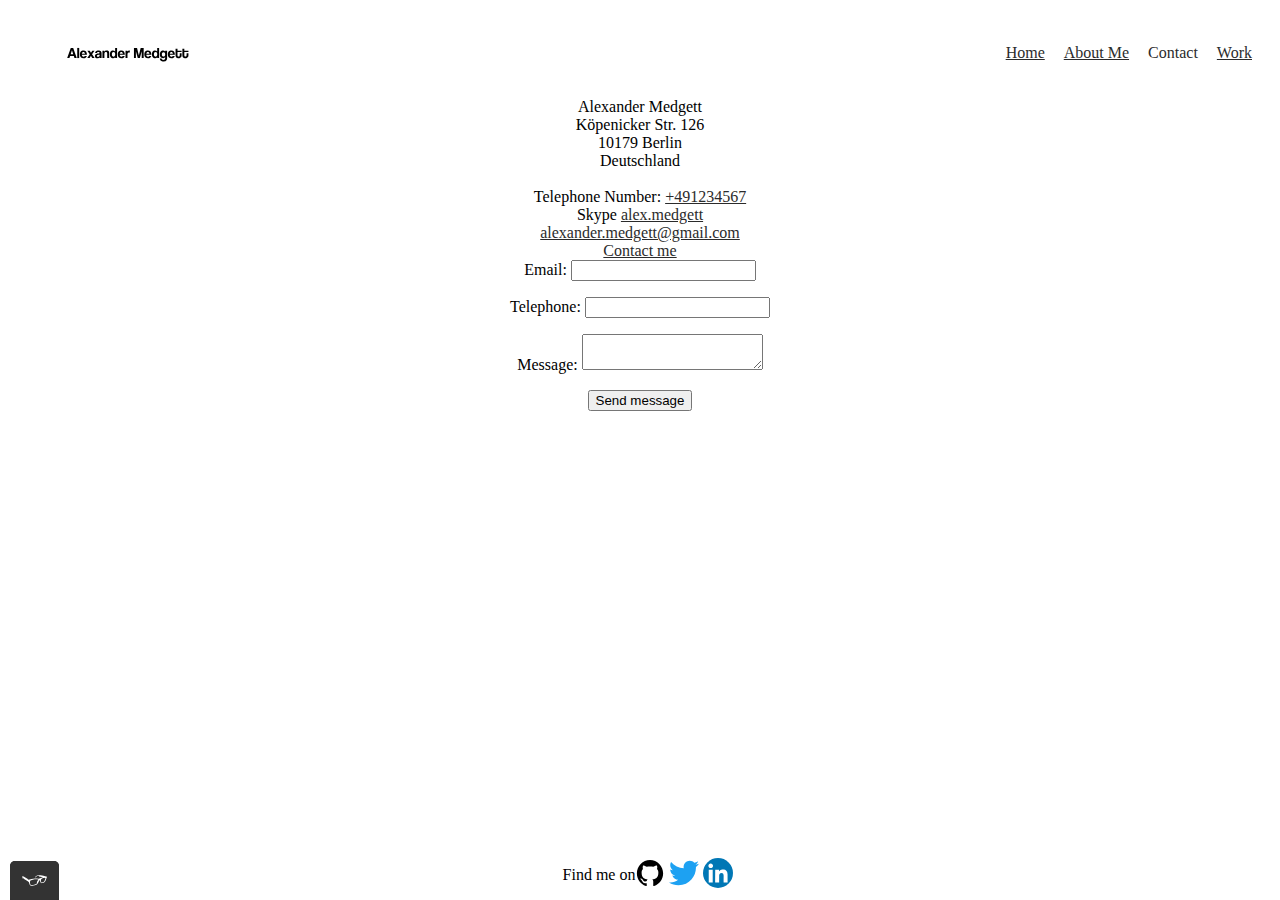
<file: contact.html>
<!DOCTYPE html>
<html lang="en">

<head>
   <meta charset="utf-8">
   <title> Contact Alexander Medgett </title>
   <link rel="shortcut icon" type="image/png" href="img/ATM.svg">
   <link rel="stylesheet" type="text/css" href="css/style.production.css">
   <link rel="normalize" type="text/css" href="css/normalize.css">
   <link
      href="https://fonts.google.com/share?selection.family=Lato:ital,wght@0,100;0,300;0,400;0,700;0,900;1,100;1,300;1,400;1,700;1,900"
      rel="stylesheet">
   <meta name="viewport" content="width=device-width, initial-scale=1">
</head>

<body>
   <header class="page-header">
      <!-- Add Logo here -->
      <img src="img/AlexLogo.svg" alt="logo" class="page-header__item">
      <nav class="main-navigation page-header__item">
         <ul role="menubar" class="navigation-list">
            <li role="presentation">
               <a href="index.html" role="menuitem" class="navigation-list__item">Home</a>
            </li>
            <li role="presentation">
               <a href="about.html" role="menuitem" class="navigation-list__item">About Me</a>
            </li>
            <li role="presentation">
               <a href="contact.html" role="menuitem" class="navigation-list__item navigation-list__item--active">Contact</a>
            </li>
            <li role="presentation">
               <a href="work.html" role="menuitem" class="navigation-list__item navigation-list">Work</a>
            </li>
         </ul>
      </nav>
   </header>
   <main class="about-content">
      Alexander Medgett<br>
      Köpenicker Str. 126<br>
      10179 Berlin<br>
      Deutschland<br>
      <br>
      Telephone Number: <a href="tel: +491732164766" alt ="Telephonenumber">+491234567</a><br>
      Skype <a href="skype:alex.medgett"> alex.medgett</a><br>
      <a href="mailto:alexander.medgett@gmail.com">alexander.medgett@gmail.com</a><br>
      <a href="mailto:alexander.medgett@gmail.com">Contact me</a><br>
      <form action="" method="post" id="contact-form">
         <label class="standard-label" for="contact-email">Email: </label>
         <input type="email" id="contact-email" required>
          <p></p>
         <label class="standard-label" for="Telephone">Telephone: </label>
         <input type="tel" id="Telephone" pattern="\d{3}[\-]\d{3}[\-]\d{4}" required>
         <p></p>
         <label class="standard-label" for="Message">Message: </label>
         <textarea required maxlength="240" id="Message"></textarea>
         <p></p>
         <input type="submit" value="Send message">
      </form>

   </main>
   <footer class="page-footer">
      <p>Find me on</p>
      <div class="social-media">
         <!-- Github Icon -->
         <a href="https://github.com/AleToMe20" target="_blank"><img href="https://github.com/AleToMe20"
               src="img/github.svg" alt="Github" width="30px" height="30px" enable-background="new 0 0 48 48"></a>
         <!-- Twitter Icon -->
         <a href="https://twitter.com/" target="_blank"><img width="30px" height="30px"
               enable-background="new 0 0 48 48" src="img/twitter.svg" alt="Twitter"></a>
         <!-- LinkedIn Icon -->
         <a href="https://www.linkedin.com/in/alexander-medgett/" target="_blank"><img width="30px" height="30px"
               enable-background="new 0 0 48 48" src="img/linkedin.svg" alt="LinkedIn"></a>
      </div>
   </footer>
</body>
<script src="js/tota11y.min.js"></script>

</html>
</file>
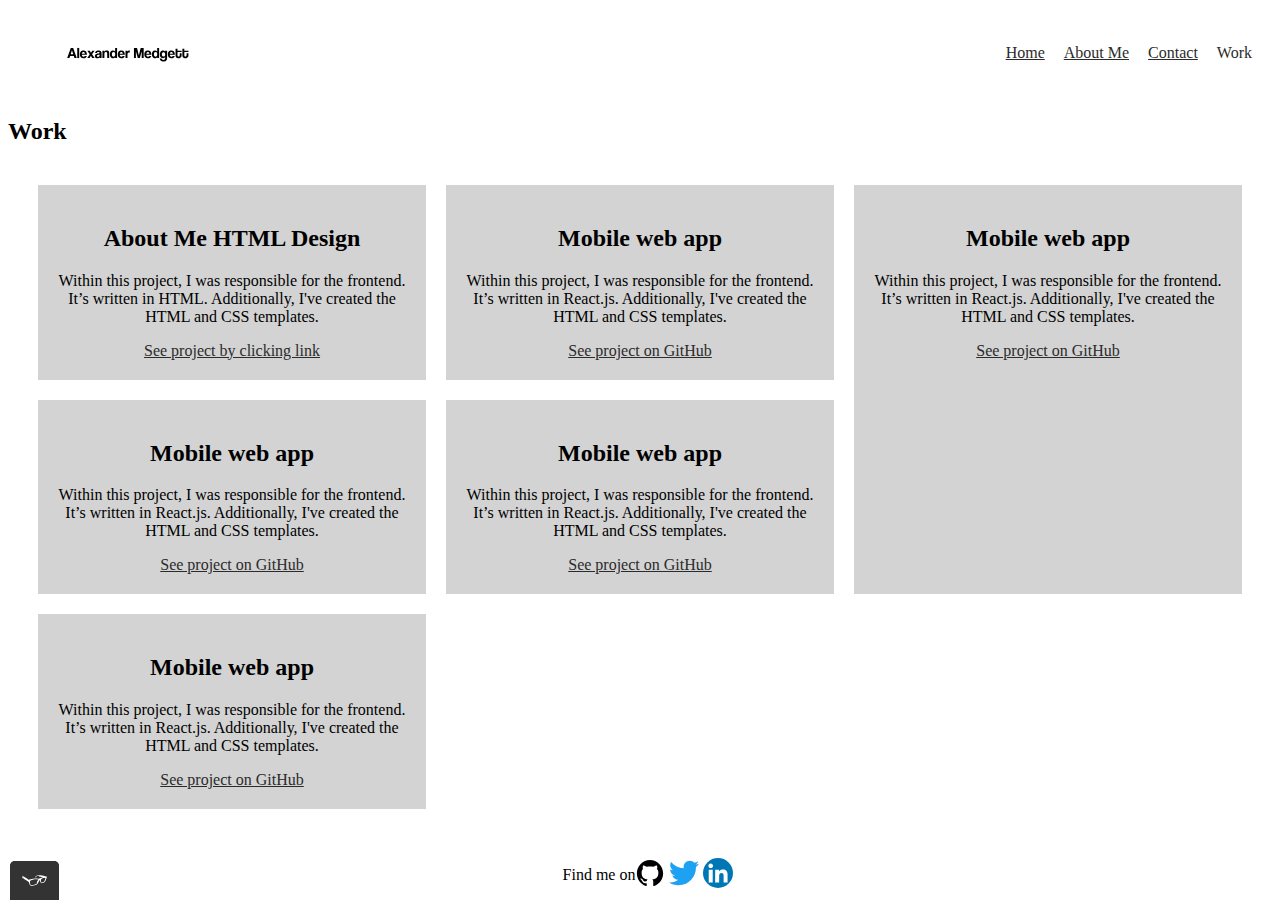
<file: work.html>
<!DOCTYPE html>
<html lang="en">

<head>
    <meta charset="utf-8">
    <title> Work Alexander Medgett </title>
    <link rel="shortcut icon" type="image/png" href="img/ATM.svg">
    <link rel="stylesheet" type="text/css" href="css/style.production.css">
    <link rel="normalize" type="text/css" href="css/normalize.css">
    <link
        href="https://fonts.google.com/share?selection.family=Lato:ital,wght@0,100;0,300;0,400;0,700;0,900;1,100;1,300;1,400;1,700;1,900"
        rel="stylesheet">
    <meta name="viewport" content="width=device-width, initial-scale=1">
</head>

<body>
    <!-- Header including the logo and the main navigation -->
    <header class="page-header">
        <!-- Add Logo here -->
        <img src="img/AlexLogo.svg" alt="logo" class="page-header__item">
        <nav class="main-navigation page-header__item">
            <ul role="menubar" class="navigation-list">
                <li role="presentation">
                    <a href="index.html" role="menuitem"
                        class="navigation-list__item">Home</a>
                </li>
                <li role="presentation">
                    <a href="about.html" role="menuitem" class="navigation-list__item">About Me</a>
                </li>
                <li role="presentation">
                    <a href="contact.html" role="menuitem" class="navigation-list__item">Contact</a>
                </li>
                <li role="presentation">
                    <a href="work.html" role="menuitem" class="navigation-list__item navigation-list__item--active">Work</a>
                </li>
            </ul>
        </nav>
    </header>

    <!-- Main content -->
    <section>
        <h2>Work</h2>
        <div class="grid">
            <!-- Grid items will live here -->
            <div class="grid__item">
                <h2>About Me HTML Design</h2>
                <p>
                    Within this project, I was responsible for the frontend. It’s written in HTML. Additionally,
                    I've created the HTML and CSS templates.
                </p>
                <a href="about.html">See project by clicking link</a>
            </div>
            <div class="grid__item">
                <h2>Mobile web app</h2>
                <p>
                    Within this project, I was responsible for the frontend. It’s written in React.js. Additionally,
                    I've created the HTML and CSS templates.
                </p>
                <a href="#">See project on GitHub</a>
            </div>
            <div class="grid__item">
                <h2>Mobile web app</h2>
                <p>
                    Within this project, I was responsible for the frontend. It’s written in React.js. Additionally,
                    I've created the HTML and CSS templates.
                </p>
                <a href="#">See project on GitHub</a>
            </div>
            <div class="grid__item">
                <h2>Mobile web app</h2>
                <p>
                    Within this project, I was responsible for the frontend. It’s written in React.js. Additionally,
                    I've created the HTML and CSS templates.
                </p>
                <a href="#">See project on GitHub</a>
            </div>
            <div class="grid__item">
                <h2>Mobile web app</h2>
                <p>
                    Within this project, I was responsible for the frontend. It’s written in React.js. Additionally,
                    I've created the HTML and CSS templates.
                </p>
                <a href="#">See project on GitHub</a>
            </div>
            <div class="grid__item">
                <h2>Mobile web app</h2>
                <p>
                    Within this project, I was responsible for the frontend. It’s written in React.js. Additionally,
                    I've created the HTML and CSS templates.
                </p>
                <a href="#">See project on GitHub</a>
            </div>
        </div>
    </section>
    <!-- Footer with links to social media profiles -->
    <footer class="page-footer">
        <p>Find me on</p>
        <div class="social-media">
            <!-- Github Icon -->

            <a href="https://github.com/AleToMe20" target="_blank"><img href="https://github.com/AleToMe20"
                    src="img/github.svg" alt="Github" width="30px" height="30px" enable-background="new 0 0 48 48"></a>

            <!-- Twitter Icon -->
            <a href="https://twitter.com/" target="_blank"><img width="30px" height="30px"
                    enable-background="new 0 0 48 48" src="img/twitter.svg" alt="Twitter"></a>

            <!-- LinkedIn Icon -->
            <a href="https://www.linkedin.com/in/alexander-medgett/" target="_blank"><img width="30px" height="30px"
                    enable-background="new 0 0 48 48" src="img/linkedin.svg" alt="LinkedIn"></a>
        </div>
    </footer>
</body>
<script src="js/tota11y.min.js"></script>

</html>
</file>
<file: css/style.production.css>
a {
  color: #357b70;
  color: #e0b354;
  color: #2b2b2b
} 
a {
  font: 'Lato', sans-serif;
  font-weight: 400;
  font-size: 16px
}

h1 {
  font-size: 30px;
  font-weight: 700;
}

h2 {
  font-size: 24px;
  font-weight: 700;
}

h3 {
  font-size: 18px;
  font-weight: 700;
}

a:hover {
  /* No underlining when hovering over a link */
  -webkit-text-decoration: #357b70;
          text-decoration: #357b70;
}

a:focus {
  /* No underlining when hovering over a link */
  -webkit-text-decoration: #357b70;
          text-decoration: #357b70;
}

a:visited {
  /* visited link */
  color: #05676e;
}

a:active {
  /* selected link */
  color: #489c79;
}

.button {
  /* overwrites browser defaults */
  /* resets the border */
  border: none;
  display: inline-block;
  /* takes the font from the outer container */
  font-family: inherit;
  /* style button */
  background-color: #357b70;
  color: white;
  text-decoration: none;
  padding: 10px;
  border-radius: 3px;
  /* width of the border, type, color */
  border-bottom: 2px solid rgba(0, 0, 0, 0.3);
  -webkit-transition: 0.2s opacity;
  -o-transition: 0.2s opacity;
  transition: 0.2s opacity;
  max-width: 200px;
}

button {
  /* overwrites browser defaults */
  /* resets the border */
  border: none;
  display: inline-block;
  /* takes the font from the outer container */
  font-family: inherit;
  /* style button */
  background-color: #357b70;
  color: white;
  text-decoration: none;
  padding: 10px;
  border-radius: 3px;
  /* width of the border, type, color */
  border-bottom: 2px solid rgba(0, 0, 0, 0.3);
  -webkit-transition: 0.2s opacity;
  -o-transition: 0.2s opacity;
  transition: 0.2s opacity;
  max-width: 200px;
}

button:hover,
button:focus,
.button:hover,
.button:focus {
  /* lets the mouse appear as a hand when hovering over the button */
  cursor: pointer;
  /* reduces the opacity of the button to 80% */
  opacity: 0.8;
}

.button__secondary {
  background-color: #e0b354;
  color: #2b2b2b
}

.navigation-list__item--active {
  text-decoration: none;
}

.page-footer {
  display: -webkit-box;
  display: -ms-flexbox;
  display: flex;
  -webkit-box-pack: center;
      -ms-flex-pack: center;
          justify-content: center;
  -webkit-box-align: center;
      -ms-flex-align: center;
          align-items: center;
  position: absolute;
  width: 100%;
  bottom:0px;
}

.profile {
  display: -webkit-box;
  display: -ms-flexbox;
  display: flex;
  -webkit-box-orient: horizontal;
  -webkit-box-direction: normal;
      -ms-flex-direction: row;
          flex-direction: row;
  text-align: center;
  -webkit-box-pack: center;
      -ms-flex-pack: center;
          justify-content: center;
}

.profile__portrait {
  float: left;
  width: 150px;
  margin-right: 70px;
  border-radius: 50%;
}

* {
  -webkit-box-sizing: border-box;
          box-sizing: border-box;
}

.page-header {
  display: -webkit-box;
  display: -ms-flexbox;
  display: flex;
  width: 100%;
  padding: 20px;
}

.page-header__item {
  -webkit-box-flex: 0;
      -ms-flex: 0 1 200px;
          flex: 0 1 200px;
  max-height: 50px;
}


.page-header__item:last-child {
  -webkit-box-flex: 1;
      -ms-flex-positive: 1;
          flex-grow: 1;
  text-align: right;
}

.navigation-list {
  list-style-type: none;
}

.navigation-list li {
  display: inline-block;
  margin-left: 15px;
}

/* start grid fallback */
.grid__item {
  display: inline-block;
  width: 33%;
}

/* end grid fallback */

@supports (display: grid) {
  .grid {
    display: -ms-grid;
    display: grid;
    /* grid-template-columns: 300px 300px 300px; fractions are better than pixels - they are responsive */
    -ms-grid-columns: 1fr 20px 1fr 20px 1fr;
    grid-template-columns: 1fr 1fr 1fr;
    grid-gap: 20px;
    margin: 10px;
    padding: 20px;
  }

  .grid__item {
    padding: 20px;
    background-color: lightgray;
    width: auto;
    min-height: auto;
    margin: 0;
    text-align: center;
  }

  .grid__item:last-child {
    -ms-grid-column: 3;
    grid-column: 3 / 3;
    -ms-grid-row: 1;
    -ms-grid-row-span: 2;
    grid-row: 1 / 3;
  }
}

@media all and (max-width: 500px) {
  .grid {
    -ms-grid-columns: 1fr;
    grid-template-columns: 1fr;
  }

  .profile {
    text-align: center;
    display: -webkit-box;
    display: -ms-flexbox;
    display: flex;
    -webkit-box-orient: vertical;
    -webkit-box-direction: normal;
        -ms-flex-direction: column;
            flex-direction: column;
  }
}

@media all and (min-width: 500px) and (max-width: 750px) {
  .grid {
    -ms-grid-columns: 1fr 20px 1fr;
    grid-template-columns: 1fr 1fr;
  }

  .profile {
    text-align: center;
    display: -webkit-box;
    display: -ms-flexbox;
    display: flex;
    -webkit-box-orient: vertical;
    -webkit-box-direction: normal;
        -ms-flex-direction: column;
            flex-direction: column;
  }
}

@media all and (max-width: 750px) {
  .grid {
    grid-gap: 10px;
    ;
  }

  .grid__item:last-child {
    grid-column: auto / auto;
    grid-row: auto / auto;
  }

  h1 {
    font-size: 22px;
  }
}

.about-content {
  max-width: 700px;
  margin: 0 auto;
  text-align: center;
}

.about-list {
  margin-left: auto;
  margin-right: auto;
  margin-bottom: 20px;
}

.profile__portrait {
  max-width: 700px;
  margin: 20 auto;
  text-align: center;
}

@-webkit-keyframes color-change {
  0% {
    fill: #edc655;
  }

  50% {
    fill: #fcffad;
  }

  100% {
    fill: #f76414;
  }
}

@keyframes color-change {
  0% {
    fill: #edc655;
  }

  50% {
    fill: #fcffad;
  }

  100% {
    fill: #f76414;
  }
}

.sun {
  -webkit-animation: 4s color-change infinite alternate linear;
          animation: 4s color-change infinite alternate linear;
}

.cloud-front {
  -webkit-animation: 30s cloud-move infinite alternate linear;
          animation: 30s cloud-move infinite alternate linear;
}

@-webkit-keyframes cloud-move {
  from {
    -webkit-transform: translate(0, 50px);
            transform: translate(0, 50px);
  }

  to {
    -webkit-transform: translate(200px, 50px);
            transform: translate(200px, 50px);
  }
}

@keyframes cloud-move {
  from {
    -webkit-transform: translate(0, 50px);
            transform: translate(0, 50px);
  }

  to {
    -webkit-transform: translate(200px, 50px);
            transform: translate(200px, 50px);
  }
}

@-webkit-keyframes cloud-move-reverse {
  from {
    -webkit-transform: translate(446px, 48px);
            transform: translate(446px, 48px);
  }

  to {
    -webkit-transform: translate(100px, 48px);
            transform: translate(100px, 48px);
  }
}

@keyframes cloud-move-reverse {
  from {
    -webkit-transform: translate(446px, 48px);
            transform: translate(446px, 48px);
  }

  to {
    -webkit-transform: translate(100px, 48px);
            transform: translate(100px, 48px);
  }
}

.profile-column {
  padding: 10px;
  display: -webkit-box;
  display: -ms-flexbox;
  display: flex;
  -webkit-box-orient: vertical;
  -webkit-box-direction: normal;
      -ms-flex-direction: column;
          flex-direction: column;
  -webkit-box-align: center;
      -ms-flex-align: center;
          align-items: center;
}

.cloud-back {
  -webkit-animation: 34s cloud-move-reverse infinite alternate linear;
          animation: 34s cloud-move-reverse infinite alternate linear;
}
</file>
